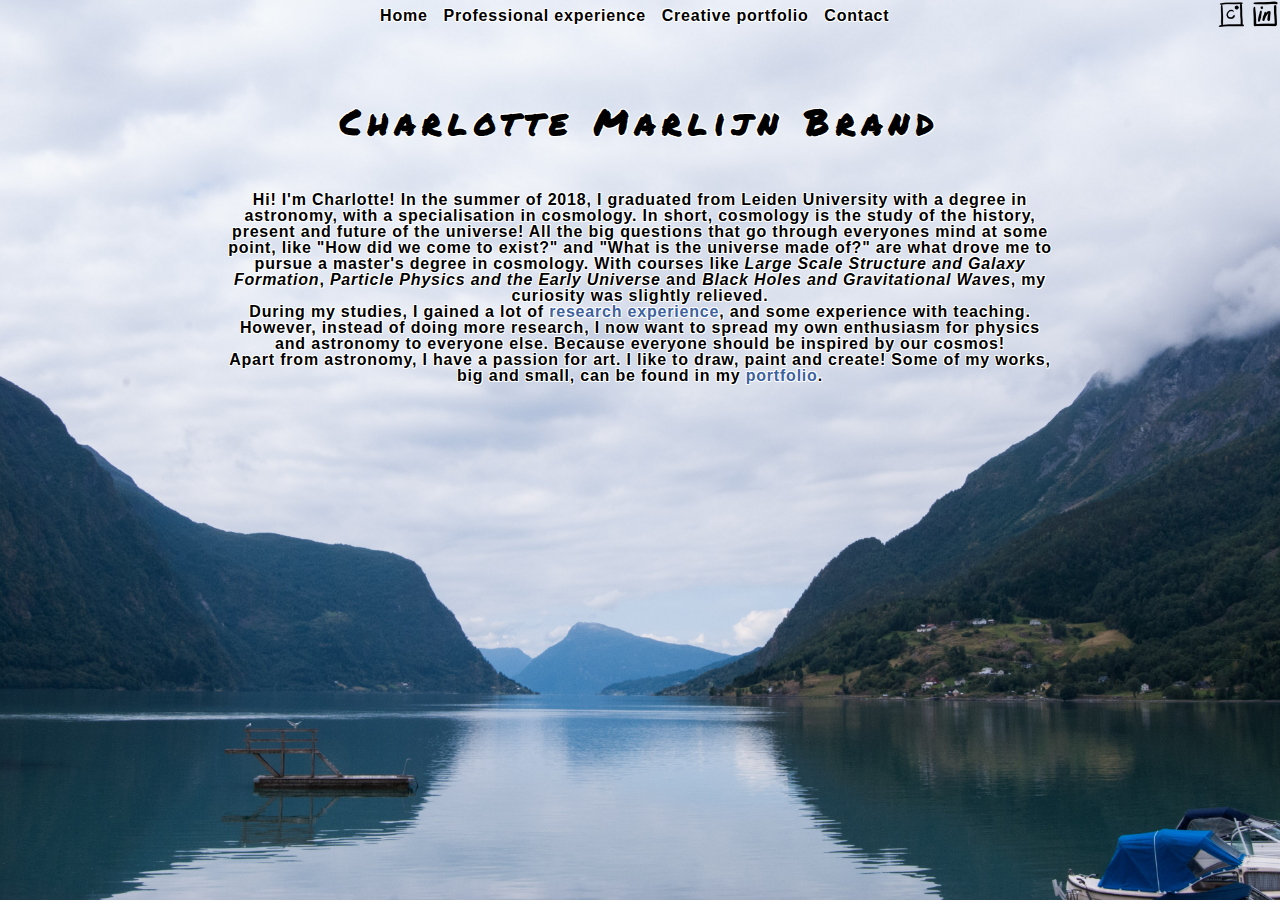
<file: index.html>
<!DOCTYPE html>
<html lang="nl" class=home>
<head>
  <link rel="stylesheet" type="text/css" href="stylesheet2.css">
  <meta http-equiv="Content-Type" content="text/html; charset=utf-8" />
  <meta name="viewport" content="width=device-width, initial-scale=1">
  <title>Charlotte Brand - Home</title>
  <link rel="icon" type="image/ico" href="images/weblogo.png" />
</head>

<body class="home">
  <div id="upper_right">
    <a href="https://www.instagram.com/charlottemarlijn" target="_blank" class="images">
    <img src="images/instagramlogo_black.png" alt="instagram" width=30vw class="logo_regularpage">
    </a>
    <a href="https://www.linkedin.com/in/charlotte-brand/" target="_blank" class="images">
    <img src="images/linkedinlogo_black.png" alt="linkedin" width=30vw class="logo_regularpage">
    </a>
  </div>

  <div id="menu">
    <p class="home">
    Home &nbsp; <br class="mobile-break"><br class="mobile-break">
    <a href="experience.html">Professional experience</a> &nbsp; <br class="mobile-break"><br class="mobile-break">
    <a href="portfolio.html">Creative portfolio</a> &nbsp; <br class="mobile-break"><br class="mobile-break">
    <a href="contact.html">Contact</a> &nbsp;
  </p>
  </div>

  <div id="name">
    <h1 class="home">
    Charlotte Marlijn Brand
    </h1>
  </div>

  <p class="home">
    Hi! I'm Charlotte! In the summer of 2018, I graduated from Leiden University
    with a degree in astronomy, with a specialisation in cosmology. In short,
    cosmology is the study of the history, present and future of the universe!
    All the big questions that go through everyones mind at some point, like "How
    did we come to exist?" and "What is the universe made of?" are what drove me to
    pursue a master's degree in cosmology. With courses like <i>Large Scale Structure
    and Galaxy Formation</i>, <i>Particle Physics and the Early Universe</i> and
    <i>Black Holes and Gravitational Waves</i>, my curiosity was slightly relieved.
    <br />
    During my studies, I gained a lot of
    <font color="#3d629e"><a href="experience.html">research experience</a></font>,
    and some experience with teaching. However, instead of doing more research,
    I now want to spread my own enthusiasm for physics and astronomy to everyone else.
    Because everyone should be inspired by our cosmos! <br/>
    Apart from astronomy, I have a passion for art. I like to draw, paint and create! Some of
    my works, big and small, can be found in my
    <font color="#3d629e"><a href="portfolio.html">portfolio</a></font>.
    <br />
  </p>

</body>

</html>
</file>
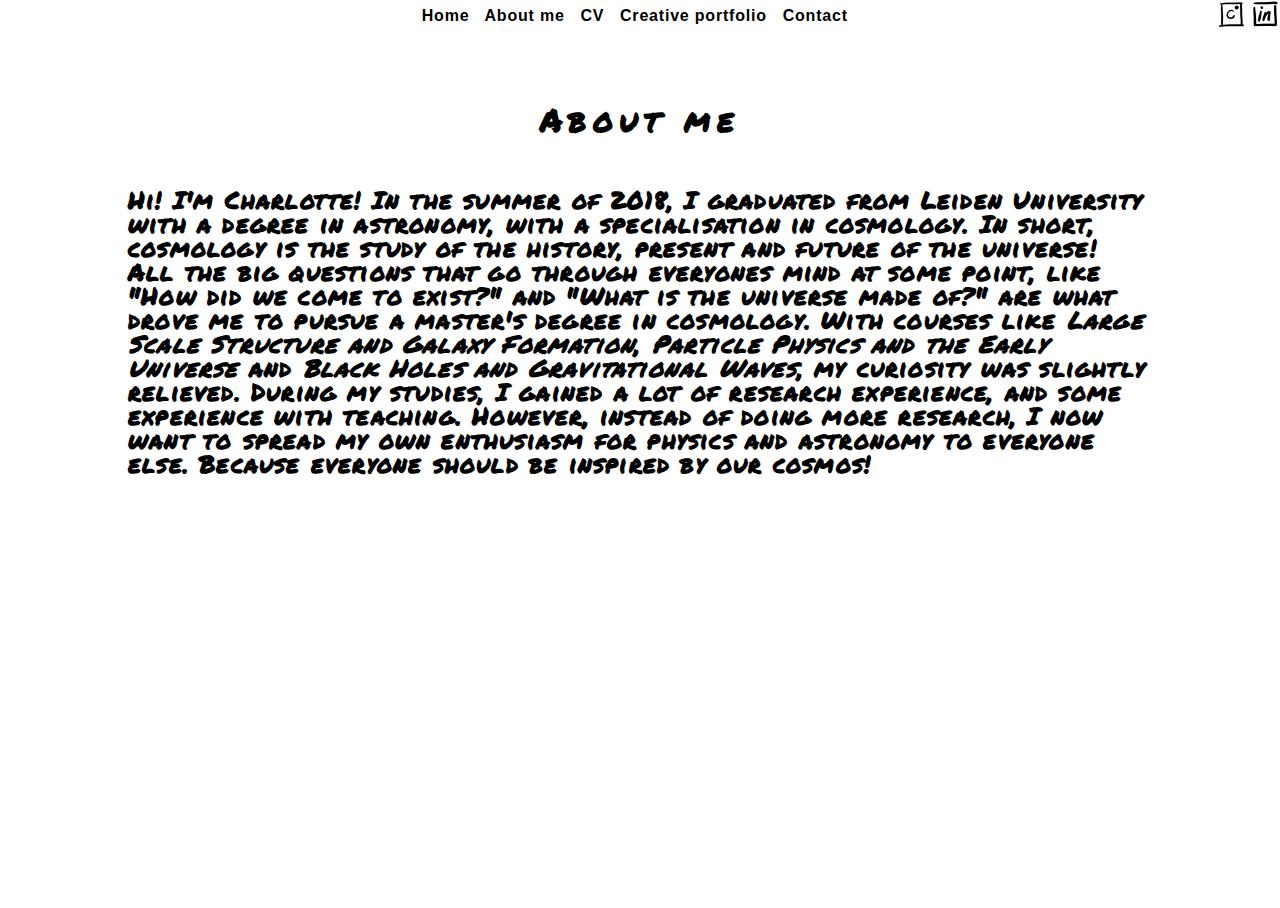
<file: about.html>
<!DOCTYPE html>
<html lang="nl">
<head>
  <link rel="stylesheet" type="text/css" href="stylesheet2.css">
  <meta http-equiv="Content-Type" content="text/html; charset=utf-8" />
  <title>Charlotte Brand - About me</title>
  <link rel="icon" type="image/ico" href="images/weblogo.png" />
</head>

<body class="regularpage">
  <div id="upper_right">
    <a href="https://www.instagram.com/charlottemarlijn" target="_blank" class="images">
    <img src="images/instagramlogo_black.png" alt="instagram" width=30px class="logo_portfolio">
    </a>
    <a href="https://www.linkedin.com/in/charlotte-brand/" target="_blank" class="images">
    <img src="images/linkedinlogo_black.png" alt="linkedin" width=30px class="logo_portfolio">
    </a>
  </div>

  <div id="menu">
    <p class="regularpage">
    <a href="/">Home</a> &nbsp;
    About me &nbsp;
    CV &nbsp;
    <a href="portfolio.html">Creative portfolio</a> &nbsp;
    <a href="contact.html">Contact</a> &nbsp;
    </p>
  </div>

  <div id="name">
    <h1 class="regularpage">
    About me</h1>
    </div>
    <h2 class="regularpage">
    Hi! I'm Charlotte! In the summer of 2018, I graduated from Leiden University
    with a degree in astronomy, with a specialisation in cosmology. In short,
    cosmology is the study of the history, present and future of the universe!
    All the big questions that go through everyones mind at some point, like "How
    did we come to exist?" and "What is the universe made of?" are what drove me to
    pursue a master's degree in cosmology. With courses like <i>Large Scale Structure
    and Galaxy Formation</i>, <i>Particle Physics and the Early Universe</i> and
    <i>Black Holes and Gravitational Waves</i>, my curiosity was slightly relieved.

    During my studies, I gained a lot of <a href="research.html">research experience</a>,
    and some experience with teaching. However, instead of doing more research,
    I now want to spread my own enthusiasm for physics and astronomy to everyone else.
    Because everyone should be inspired by our cosmos!
    <br />
  </h2>

</body>
</html>
</file>
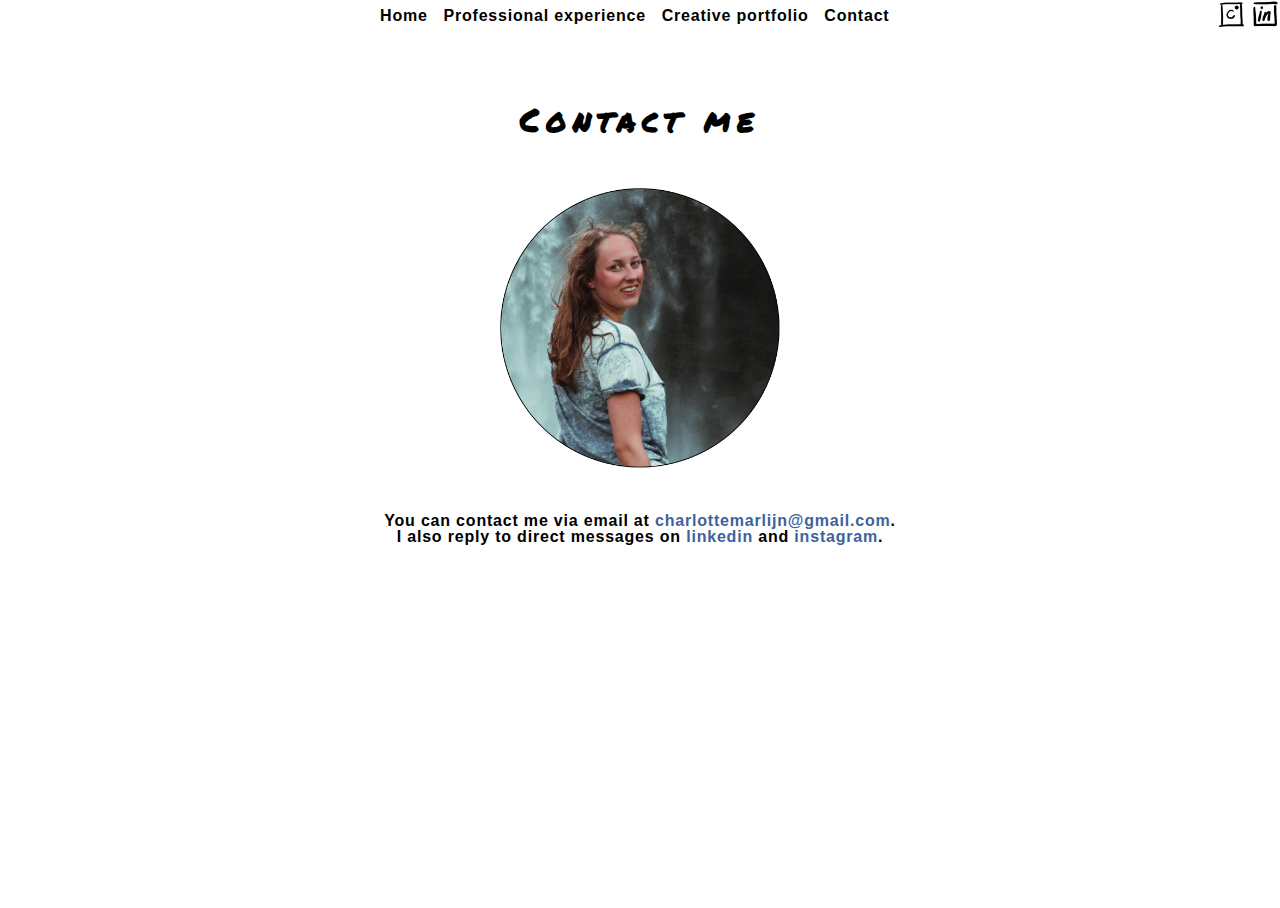
<file: contact.html>
<!DOCTYPE html>
<html lang="nl">
<head>
  <link rel="stylesheet" type="text/css" href="stylesheet2.css">
  <meta http-equiv="Content-Type" content="text/html; charset=utf-8" />
  <meta name="viewport" content="width=device-width, initial-scale=1">
  <title>Charlotte Brand - Contact</title>
  <link rel="icon" type="image/ico" href="images/weblogo.png" />
</head>

<body class="regularpage">
  <div id="upper_right">
    <a href="https://www.instagram.com/charlottemarlijn" target="_blank" class="images">
    <img src="images/instagramlogo_black.png" alt="instagram" width=30px class="logo_regularpage">
    </a>
    <a href="https://www.linkedin.com/in/charlotte-brand/" target="_blank" class="images">
    <img src="images/linkedinlogo_black.png" alt="linkedin" width=30px class="logo_regularpage">
    </a>
  </div>

  <div id="menu">
    <p class="regularpage">
    <a href="/">Home</a> &nbsp; <br class="mobile-break"><br class="mobile-break">
    <a href="experience.html">Professional experience</a> &nbsp; <br class="mobile-break"><br class="mobile-break">
    <a href="portfolio.html">Creative portfolio</a> &nbsp; <br class="mobile-break"><br class="mobile-break">
    Contact &nbsp;
    </p>
  </div>

  <div id="name">
    <h1 class="regularpage">
    Contact me</h1>
  </div>

  <img src="images/foto_charlotte_3_rand_zwart.png" alt="Ik" width=280px class="center_image">

  <p class="regularpage">
    You can contact me via email at <font color="#3d629e"><a href="mailto:charlottemarlijn@gmail.com">
    charlottemarlijn@gmail.com</a></font>. <br/>
    I also reply to direct messages on
    <font color="#3d629e"><a href="https://www.linkedin.com/in/charlotte-brand/">linkedin</a></font>
    and <font color="#3d629e"><a href="https://www.instagram.com/charlottemarlijn/">instagram</a></font>.
  </p>
</body>
</html>
</file>
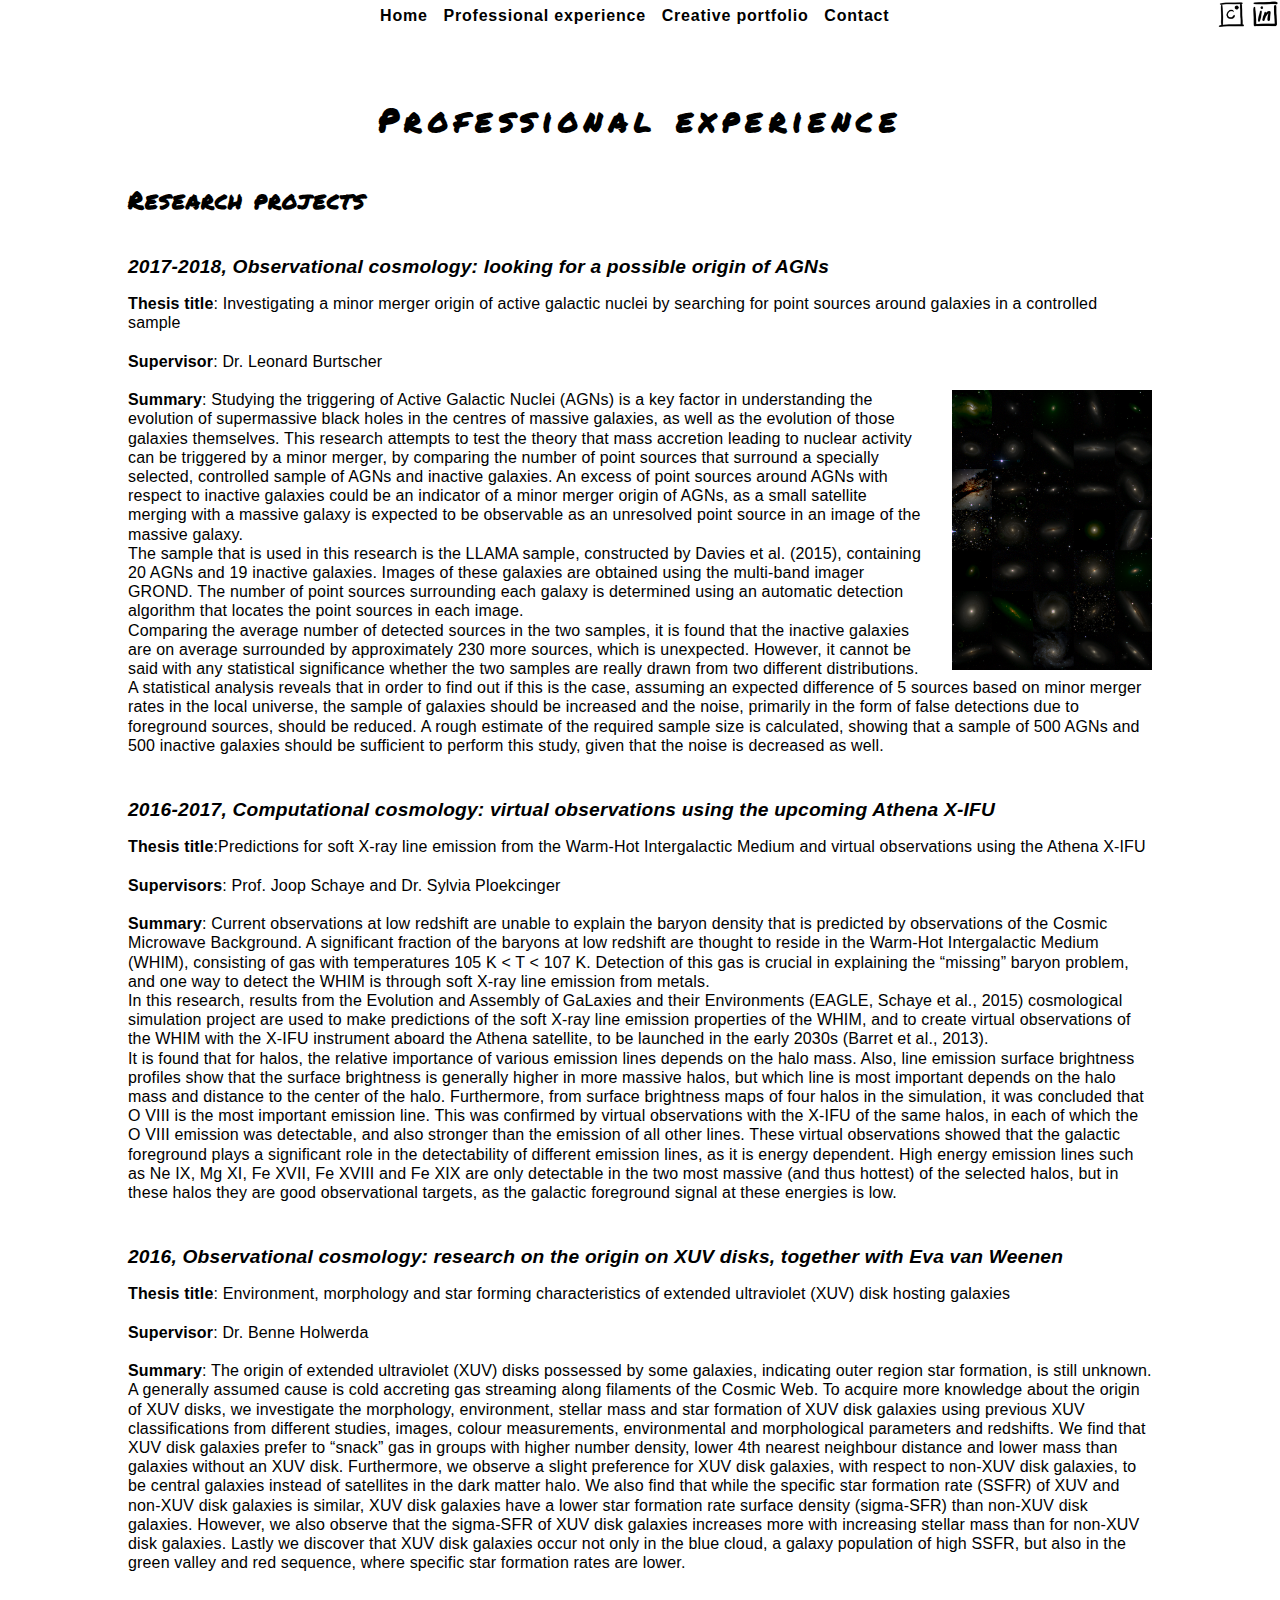
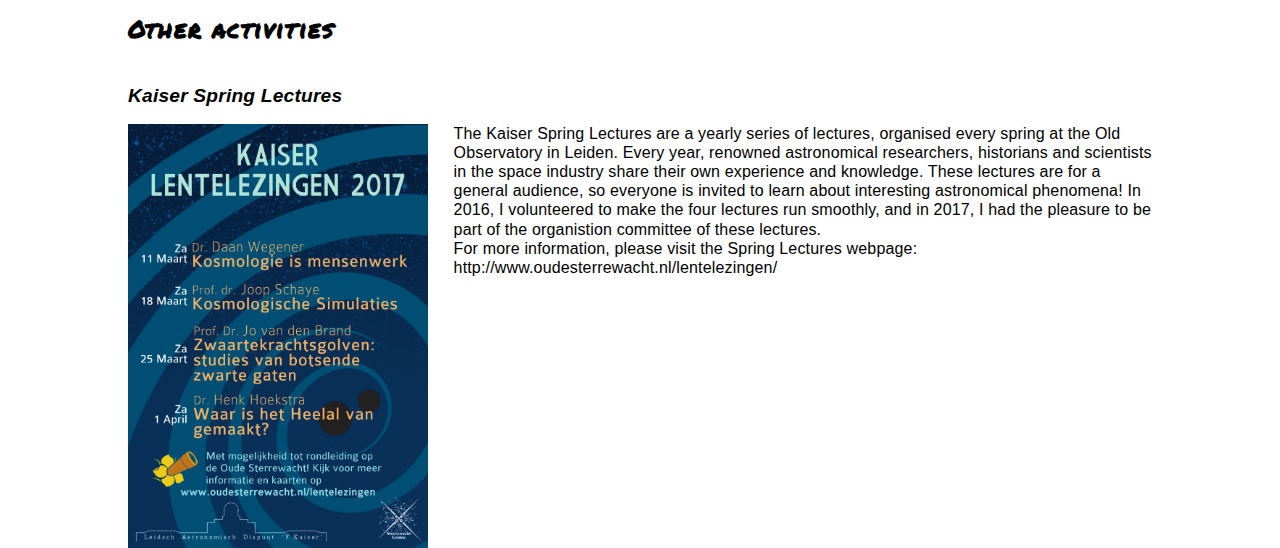
<file: experience.html>
<!DOCTYPE html>
<html lang="nl">
<head>
  <link rel="stylesheet" type="text/css" href="stylesheet2.css">
  <meta http-equiv="Content-Type" content="text/html; charset=utf-8" />
  <meta name="viewport" content="width=device-width, initial-scale=1">
  <title>Charlotte Brand - Experience</title>
  <link rel="icon" type="image/ico" href="images/weblogo.png" />
</head>

<body class="regularpage">
  <div id="upper_right">
    <a href="https://www.instagram.com/charlottemarlijn" target="_blank" class="images">
    <img src="images/instagramlogo_black.png" alt="instagram" width=30px class="logo_regularpage">
    </a>
    <a href="https://www.linkedin.com/in/charlotte-brand/" target="_blank" class="images">
    <img src="images/linkedinlogo_black.png" alt="linkedin" width=30px class="logo_regularpage">
    </a>
  </div>

  <div id="menu">
    <p class="regularpage">
    <a href="/">Home</a> &nbsp; <br class="mobile-break"><br class="mobile-break">
    Professional experience &nbsp; <br class="mobile-break"><br class="mobile-break">
    <a href="portfolio.html">Creative portfolio</a> &nbsp; <br class="mobile-break"><br class="mobile-break">
    <a href="contact.html">Contact</a> &nbsp;
    </p>
  </div>

  <div id="name">
    <h1 class="regularpage">
    Professional experience
    </h1>
  </div>

  <h2 class="regularpage">
    Research projects
  </h2>

  <h2 class="regularpage_sub">
    2017-2018, Observational cosmology: looking for a possible origin of AGNs
  </h2>
  <p class="regularpage_exp">
    <b>Thesis title</b>: Investigating a minor merger origin of active galactic
    nuclei by searching for point sources around galaxies in a controlled sample <br/><br/>
    <b>Supervisor</b>: <a href="http://www.strw.leidenuniv.nl/~burtscher">Dr. Leonard Burtscher</a> <br/><br/>
    <img src="images/thesis_titlepage.png" alt="Title page of my thesis"
    width=200vw align="right" style="margin-left:2vw">
    <b>Summary</b>: Studying the triggering of Active Galactic Nuclei (AGNs) is a key factor in
    understanding the evolution of supermassive black holes in the centres of massive galaxies, as well
    as the evolution of those galaxies themselves. This
    research attempts to test the theory that mass accretion leading to nuclear activity
    can be triggered by a minor
    merger, by comparing the number of point sources that surround a specially selected,
    controlled sample of AGNs and inactive galaxies. An excess of point sources around
    AGNs with respect to inactive galaxies could be an indicator of a minor merger origin
    of AGNs, as a small satellite merging with a massive galaxy is expected to be observable
    as an unresolved point source in an image of the massive galaxy. <br/>
    The sample that is used in this research is the LLAMA sample, constructed by
    <a href="http://adsabs.harvard.edu/abs/2015ApJ...806..127D">Davies et al. (2015)</a>,
    containing 20 AGNs and 19 inactive galaxies. Images of these galaxies
    are obtained using the multi-band imager GROND. The number of point sources
    surrounding each galaxy is determined using an automatic detection algorithm that
    locates the point sources in each image. <br/>
    Comparing the average number of detected
    sources in the two samples, it is found that the inactive galaxies are on average surrounded
    by approximately 230 more sources, which is unexpected. However, it cannot be said with any
    statistical significance whether the two samples are really drawn from two different distributions.
    A statistical analysis reveals that in order to find out
    if this is the case, assuming an expected difference of 5 sources based on minor merger
    rates in the local universe, the sample of galaxies should be increased and the noise,
    primarily in the form of false detections due to foreground sources, should be reduced.
    A rough estimate of the required sample size is calculated, showing that a sample of
    500 AGNs and 500 inactive galaxies should be sufficient to perform this study, given
    that the noise is decreased as well.
  </p>

  <h2 class="regularpage_sub">
    2016-2017, Computational cosmology: virtual observations using the upcoming Athena X-IFU
  </h2>
  <p class="regularpage_exp">
    <b>Thesis title</b>:Predictions for soft X-ray line emission from the Warm-Hot Intergalactic
    Medium and virtual observations using the Athena X-IFU <br/><br/>
    <b>Supervisors</b>: <a href="http://www.strw.leidenuniv.nl/~schaye">Prof. Joop Schaye</a>
    and <a href="http://www.strw.leidenuniv.nl/~ploeckinger">Dr. Sylvia Ploekcinger</a> <br/><br/>
    <b>Summary</b>: Current observations at low redshift are unable to explain the baryon
    density that is predicted by observations of the Cosmic Microwave Background.
    A significant fraction of the baryons at low redshift are thought to reside in
    the Warm-Hot Intergalactic Medium (WHIM), consisting of gas with temperatures 105 K < T < 107 K.
    Detection of this gas is crucial in explaining the “missing” baryon problem,
    and one way to detect the WHIM is through soft
    X-ray line emission from metals. <br/>
    In this research, results from the Evolution
    and Assembly of GaLaxies and their Environments (EAGLE,
    <a href="https://academic.oup.com/mnras/article/446/1/521/1316115">Schaye et al.,
    2015</a>) cosmological simulation project are used to make predictions of the soft
    X-ray line emission properties of the WHIM, and to create virtual observations
    of the WHIM with the X-IFU instrument aboard the Athena satellite, to be launched
    in the early 2030s
    (<a href="https://arxiv.org/abs/1308.6784">Barret et al., 2013</a>). <br/>
    It is found
    that for halos, the relative importance of various emission lines depends on
    the halo mass. Also, line emission surface brightness profiles show that the
    surface brightness is generally higher in more massive halos, but which line
    is most important depends on the halo mass and distance to the center of the
    halo. Furthermore, from surface brightness maps of four halos in the
    simulation, it was concluded that O VIII is the most important emission line. This
    was confirmed by virtual observations with the X-IFU of the same halos, in
    each of which the O VIII emission was detectable, and also stronger than the
    emission of all other lines. These virtual observations showed that the galactic
    foreground plays a significant role in the detectability of different emission
    lines, as it is energy dependent. High energy emission lines such as Ne IX,
    Mg XI, Fe XVII, Fe XVIII and Fe XIX are only detectable in the two most massive
    (and thus hottest) of the selected halos, but in these halos they are good
    observational targets, as the galactic foreground signal at these energies is low.

  </p>

  <h2 class="regularpage_sub">
    2016, Observational cosmology: research on the origin on XUV disks, together with
    <a href="https://www.linkedin.com/in/evavanweenen/">Eva van Weenen</a>
  </h2>
  <p class="regularpage_exp">
    <b>Thesis title</b>: Environment, morphology and star forming characteristics
    of extended ultraviolet (XUV) disk hosting galaxies <br/><br/>
    <b>Supervisor</b>: <a href="http://www.strw.leidenuniv.nl/~holwerda">Dr. Benne Holwerda</a> <br/><br/>
    <b>Summary</b>: The origin of extended ultraviolet (XUV) disks possessed by some galaxies, indicating outer region star formation,
    is still unknown. A generally assumed cause is cold accreting gas streaming along filaments of the Cosmic Web. To
    acquire more knowledge about the origin of XUV disks, we investigate the morphology, environment, stellar mass
    and star formation of XUV disk galaxies using previous XUV classifications from different studies,
    images, colour measurements, environmental and morphological parameters and redshifts. We find that XUV disk galaxies prefer to “snack” gas in groups with
    higher number density, lower 4th nearest neighbour distance and lower mass than galaxies without an XUV disk.
    Furthermore, we observe a slight preference for XUV disk galaxies, with respect to non-XUV disk galaxies, to be
    central galaxies instead of satellites in the dark matter halo. We also find that while the specific star formation rate
    (SSFR) of XUV and non-XUV disk galaxies is similar, XUV disk galaxies have a lower star formation rate surface
    density (sigma-SFR) than non-XUV disk galaxies. However, we also observe that the sigma-SFR of XUV disk galaxies increases
    more with increasing stellar mass than for non-XUV disk galaxies. Lastly we discover that XUV disk galaxies occur
    not only in the blue cloud, a galaxy population of high SSFR, but also in the green valley and red sequence, where
    specific star formation rates are lower.
  </p>

  <h2 class="regularpage">
    Other activities
  </h2>
  <h2 class="regularpage_sub">
    Kaiser Spring Lectures
  </h2>
  <p class="regularpage_exp">
    <img src="images/poster_lentelezingen-1.png" alt="Poster Spring Lectures 2017"
    width=300vw align="left" style="margin-right:2vw">
    The Kaiser Spring Lectures are a yearly series of lectures, organised every spring
    at the Old Observatory in Leiden. Every year, renowned astronomical researchers, historians and
    scientists in the space industry share their own experience and knowledge. These lectures
    are for a general audience, so everyone is invited to learn about interesting astronomical phenomena!
    In 2016, I volunteered to make the four lectures run smoothly, and in 2017, I had the
    pleasure to be part of the organistion committee of these lectures.<br/>
    For more information, please visit the Spring Lectures webpage: <a href="http://www.oudesterrewacht.nl/lentelezingen/">
    http://www.oudesterrewacht.nl/lentelezingen/</a>
  </p>
  <p class="regularpage_exp">
    <br/><br/><br/><br/><br/><br/>
  </p>
</body>
</html>
</file>
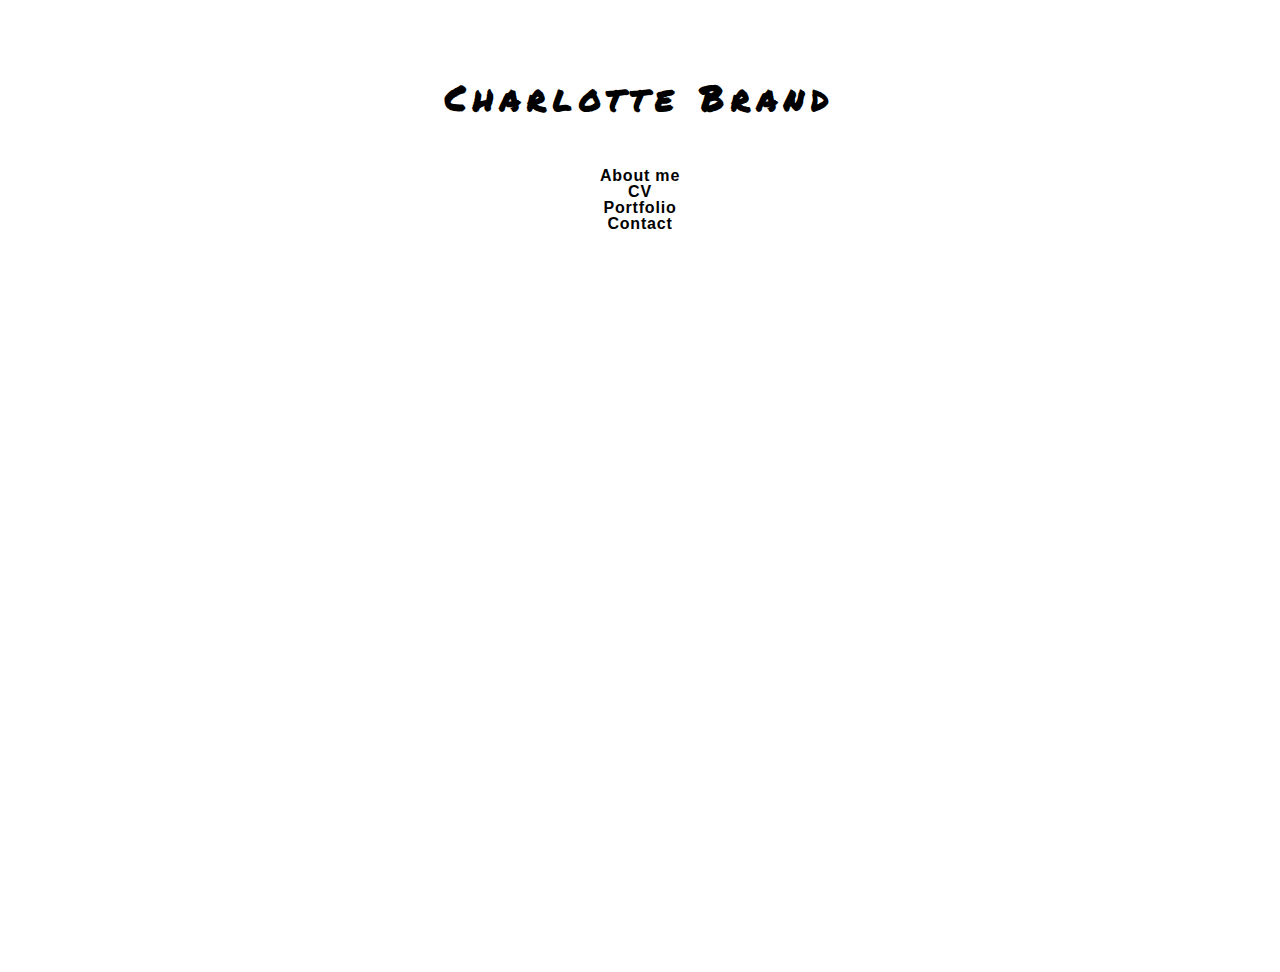
<file: home.html>
<!DOCTYPE html>
<html lang="nl"> 
<head>
<!-- the HTML head element contains meta data. Meta data is about the HTML document.

The HTML <meta> element can be used to define the character set, and other information about the HTML document.

The HTML <style> element is used to define internal CSS style sheets.
h = header (h1, h2...)
p = paragraph

The HTML <link> element is used to define external CSS style sheets.
-->
<link rel="stylesheet" type="text/css" href="stylesheet2.css">
<meta http-equiv="Content-Type" content="text/html; charset=utf-8" />
<title>Charlotte Brand - Home</title>
<link rel="icon" type="image/ico" href="images/weblogo.png" />
</head>

<body class="home">

<div id="name">
<h1 class="home">
Charlotte Brand
</h1>
</div>

<div id="upper_right">
<a href="https://www.instagram.com/charlottemarlijn" target="_blank" class="images">
<img src="images/instagramlogo_white.png" alt="instagram" width=30px class="logo_portfolio"> 
</a>
<a href="https://www.linkedin.com/in/charlotte-brand/" target="_blank" class="images">
<img src="images/linkedinlogo_white.png" alt="linkedin" width=30px class="logo_portfolio"> 
</a>
</div> 

<div id="menu">
<p class="home">
About me<br />
CV<br />
<a href="portfolio.html">Portfolio<a><br />
Contact<br />
</p>
<!-- 
<a href="https://www.instagram.com/charlottemarlijn" target="_blank" class="images">
<img src="images/instagramlogo_white.png" alt="instagram" width=30px class="logo_home"> 
</a>
<a href="https://www.linkedin.com/in/charlotte-brand/" target="_blank" class="images">
<img src="images/linkedinlogo_white.png" alt="linkedin" width=30px> 
</a> -->
</div>

<!--
<div class="footer_home">
  <p>&copy; Charlotte Brand</p>
</div>
-->
<!-- header alleen echt voor headings gebruiken, zoekmachines gebruiken headings om de structuur en inhoud van je webpagina te lezen-->
<!--
<hr>

<h1 style="font-family:verdana"> Welkom op de website van Charlotte Brand </h1> 

<h2 style="font-size:30px"> Over de site </h2>

<p title="Over de site"> Je zult versteld staan van deze geweldige website die <b>Charlotte</b> in een handomdraai in elkaar heeft geflanst. </p>


<a href = "http://www.charlikesmudkips.deviantart.com"> Mijn deviantart pagina</a>
<br>
<img src = "testfoto1.jpg" alt = "pech, de testfoto doet het niet" width = "300" height = "100">

<pre> nu even in een 
gefixt formaat
vraag me af 
hoe dat     eruit ziet </pre>

<bdo dir="rtl"> Deze tekst wordt nu van rechts naar links gelezen. </bdo>
-->

</body>
</html>
</file>
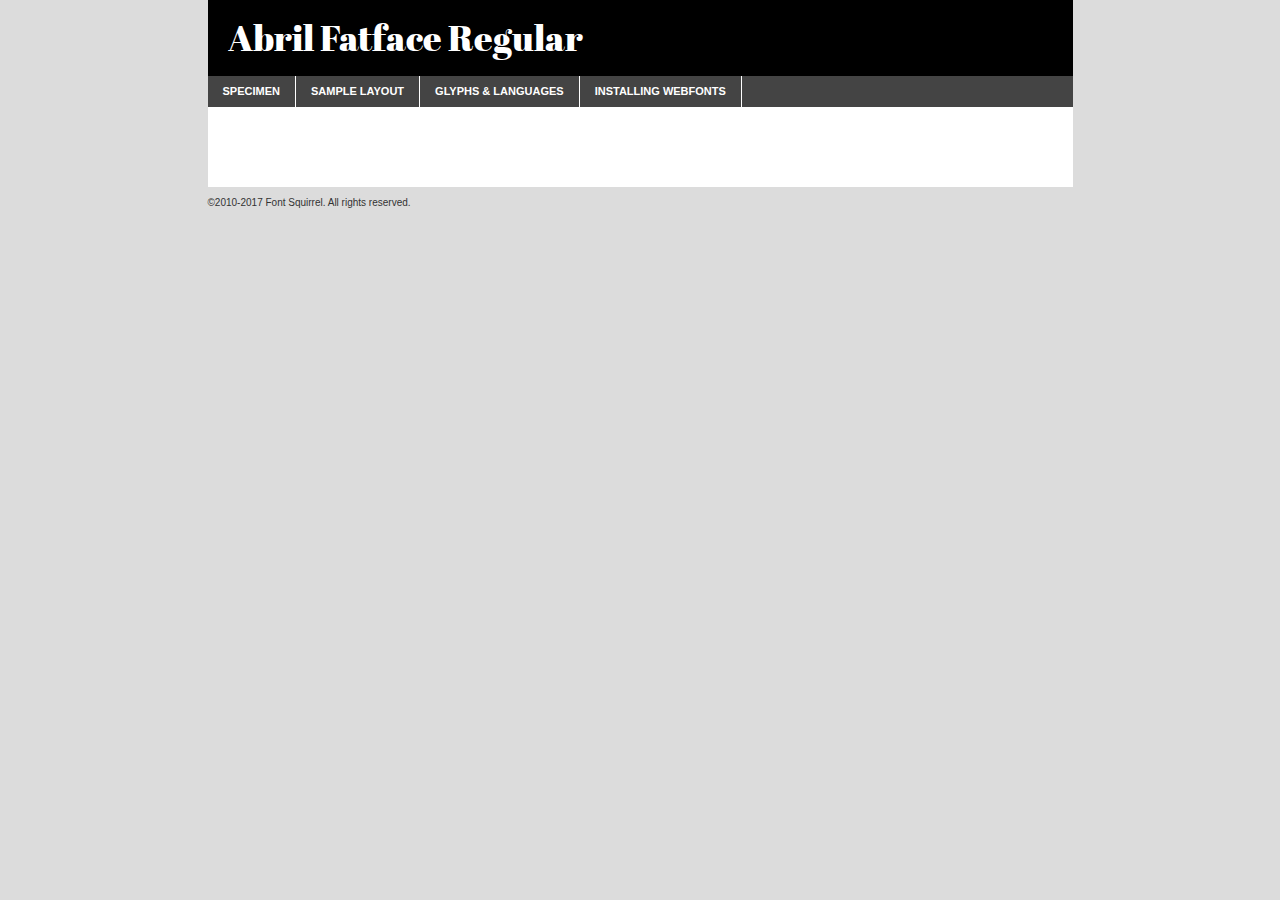
<file: fonts/Abril_Fatface/abrilfatface-regular-demo.html>
<!DOCTYPE html PUBLIC "-//W3C//DTD XHTML 1.0 Transitional//EN"
	"http://www.w3.org/TR/xhtml1/DTD/xhtml1-transitional.dtd">

<html xmlns="http://www.w3.org/1999/xhtml" xml:lang="en" lang="en">
<head>
	<meta http-equiv="Content-Type" content="text/html; charset=utf-8" />
	<script src="http://ajax.googleapis.com/ajax/libs/jquery/1.7.2/jquery.min.js" type="text/javascript" charset="utf-8"></script>
	<script type="text/javascript">
	(function($){$.fn.easyTabs=function(option){var param=jQuery.extend({fadeSpeed:"fast",defaultContent:1,activeClass:'active'},option);$(this).each(function(){var thisId="#"+this.id;if(param.defaultContent==''){param.defaultContent=1;}
	if(typeof param.defaultContent=="number")
	{var defaultTab=$(thisId+" .tabs li:eq("+(param.defaultContent-1)+") a").attr('href').substr(1);}else{var defaultTab=param.defaultContent;}
	$(thisId+" .tabs li a").each(function(){var tabToHide=$(this).attr('href').substr(1);$("#"+tabToHide).addClass('easytabs-tab-content');});hideAll();changeContent(defaultTab);function hideAll(){$(thisId+" .easytabs-tab-content").hide();}
	function changeContent(tabId){hideAll();$(thisId+" .tabs li").removeClass(param.activeClass);$(thisId+" .tabs li a[href=#"+tabId+"]").closest('li').addClass(param.activeClass);if(param.fadeSpeed!="none")
	{$(thisId+" #"+tabId).fadeIn(param.fadeSpeed);}else{$(thisId+" #"+tabId).show();}}
	$(thisId+" .tabs li").click(function(){var tabId=$(this).find('a').attr('href').substr(1);changeContent(tabId);return false;});});}})(jQuery);
	</script>
	<link rel="stylesheet" href="specimen_files/specimen_stylesheet.css" type="text/css" charset="utf-8" />
	<link rel="stylesheet" href="stylesheet.css" type="text/css" charset="utf-8" />

	<style type="text/css">
					body{
				font-family: 'abril_fatfaceregular';
							}
		</style>

	<title>Abril Fatface Regular Specimen</title>
	
	
	<script type="text/javascript" charset="utf-8">
		$(document).ready(function() {
			$('#container').easyTabs({defaultContent:1});
		});
	</script>
</head>

<body>
<div id="container">
	<div id="header">
		Abril Fatface Regular	</div>
	<ul class="tabs">
		<li><a href="#specimen">Specimen</a></li>
		<li><a href="#layout">Sample Layout</a></li>
				<li><a href="#glyphs">Glyphs &amp; Languages</a></li>
		<li><a href="#installing">Installing Webfonts</a></li>
		
	</ul>
	
	<div id="main_content">

		
			<div id="specimen">
		
				<div class="section">
					<div class="grid12 firstcol">
						<div class="huge">AaBb</div>
					</div>
				</div>
		
				<div class="section">
					<div class="glyph_range">A&#x200B;B&#x200b;C&#x200b;D&#x200b;E&#x200b;F&#x200b;G&#x200b;H&#x200b;I&#x200b;J&#x200b;K&#x200b;L&#x200b;M&#x200b;N&#x200b;O&#x200b;P&#x200b;Q&#x200b;R&#x200b;S&#x200b;T&#x200b;U&#x200b;V&#x200b;W&#x200b;X&#x200b;Y&#x200b;Z&#x200b;a&#x200b;b&#x200b;c&#x200b;d&#x200b;e&#x200b;f&#x200b;g&#x200b;h&#x200b;i&#x200b;j&#x200b;k&#x200b;l&#x200b;m&#x200b;n&#x200b;o&#x200b;p&#x200b;q&#x200b;r&#x200b;s&#x200b;t&#x200b;u&#x200b;v&#x200b;w&#x200b;x&#x200b;y&#x200b;z&#x200b;1&#x200b;2&#x200b;3&#x200b;4&#x200b;5&#x200b;6&#x200b;7&#x200b;8&#x200b;9&#x200b;0&#x200b;&amp;&#x200b;.&#x200b;,&#x200b;?&#x200b;!&#x200b;&#64;&#x200b;(&#x200b;)&#x200b;#&#x200b;$&#x200b;%&#x200b;*&#x200b;+&#x200b;-&#x200b;=&#x200b;:&#x200b;;</div>
				</div>
				<div class="section">
					<div class="grid12 firstcol">
						<table class="sample_table">
							<tr><td>10</td><td class="size10">abcdefghijklmnopqrstuvwxyzABCDEFGHIJKLMNOPQRSTUVWXYZ0123456789abcdefghijklmnopqrstuvwxyzABCDEFGHIJKLMNOPQRSTUVWXYZ0123456789abcdefghijklmnopqrstuvwxyzABCDEFGHIJKLMNOPQRSTUVWXYZ</td></tr>
							<tr><td>11</td><td class="size11">abcdefghijklmnopqrstuvwxyzABCDEFGHIJKLMNOPQRSTUVWXYZ0123456789abcdefghijklmnopqrstuvwxyzABCDEFGHIJKLMNOPQRSTUVWXYZ0123456789abcdefghijklmnopqrstuvwxyzABCDEFGHIJKLMNOPQRSTUVWXYZ</td></tr>
							<tr><td>12</td><td class="size12">abcdefghijklmnopqrstuvwxyzABCDEFGHIJKLMNOPQRSTUVWXYZ0123456789abcdefghijklmnopqrstuvwxyzABCDEFGHIJKLMNOPQRSTUVWXYZ0123456789abcdefghijklmnopqrstuvwxyzABCDEFGHIJKLMNOPQRSTUVWXYZ</td></tr>
							<tr><td>13</td><td class="size13">abcdefghijklmnopqrstuvwxyzABCDEFGHIJKLMNOPQRSTUVWXYZ0123456789abcdefghijklmnopqrstuvwxyzABCDEFGHIJKLMNOPQRSTUVWXYZ0123456789abcdefghijklmnopqrstuvwxyzABCDEFGHIJKLMNOPQRSTUVWXYZ</td></tr>
							<tr><td>14</td><td class="size14">abcdefghijklmnopqrstuvwxyzABCDEFGHIJKLMNOPQRSTUVWXYZ0123456789abcdefghijklmnopqrstuvwxyzABCDEFGHIJKLMNOPQRSTUVWXYZ0123456789abcdefghijklmnopqrstuvwxyzABCDEFGHIJKLMNOPQRSTUVWXYZ</td></tr>
							<tr><td>16</td><td class="size16">abcdefghijklmnopqrstuvwxyzABCDEFGHIJKLMNOPQRSTUVWXYZ0123456789abcdefghijklmnopqrstuvwxyzABCDEFGHIJKLMNOPQRSTUVWXYZ</td></tr>
							<tr><td>18</td><td class="size18">abcdefghijklmnopqrstuvwxyzABCDEFGHIJKLMNOPQRSTUVWXYZ0123456789abcdefghijklmnopqrstuvwxyzABCDEFGHIJKLMNOPQRSTUVWXYZ</td></tr>
							<tr><td>20</td><td class="size20">abcdefghijklmnopqrstuvwxyzABCDEFGHIJKLMNOPQRSTUVWXYZ0123456789abcdefghijklmnopqrstuvwxyzABCDEFGHIJKLMNOPQRSTUVWXYZ</td></tr>
							<tr><td>24</td><td class="size24">abcdefghijklmnopqrstuvwxyzABCDEFGHIJKLMNOPQRSTUVWXYZ0123456789abcdefghijklmnopqrstuvwxyzABCDEFGHIJKLMNOPQRSTUVWXYZ</td></tr>
							<tr><td>30</td><td class="size30">abcdefghijklmnopqrstuvwxyzABCDEFGHIJKLMNOPQRSTUVWXYZ0123456789abcdefghijklmnopqrstuvwxyzABCDEFGHIJKLMNOPQRSTUVWXYZ</td></tr>
							<tr><td>36</td><td class="size36">abcdefghijklmnopqrstuvwxyzABCDEFGHIJKLMNOPQRSTUVWXYZ0123456789abcdefghijklmnopqrstuvwxyzABCDEFGHIJKLMNOPQRSTUVWXYZ</td></tr>
							<tr><td>48</td><td class="size48">abcdefghijklmnopqrstuvwxyzABCDEFGHIJKLMNOPQRSTUVWXYZ0123456789abcdefghijklmnopqrstuvwxyzABCDEFGHIJKLMNOPQRSTUVWXYZ</td></tr>
							<tr><td>60</td><td class="size60">abcdefghijklmnopqrstuvwxyzABCDEFGHIJKLMNOPQRSTUVWXYZ0123456789abcdefghijklmnopqrstuvwxyzABCDEFGHIJKLMNOPQRSTUVWXYZ</td></tr>
							<tr><td>72</td><td class="size72">abcdefghijklmnopqrstuvwxyzABCDEFGHIJKLMNOPQRSTUVWXYZ0123456789abcdefghijklmnopqrstuvwxyzABCDEFGHIJKLMNOPQRSTUVWXYZ</td></tr>
							<tr><td>90</td><td class="size90">abcdefghijklmnopqrstuvwxyzABCDEFGHIJKLMNOPQRSTUVWXYZ0123456789abcdefghijklmnopqrstuvwxyzABCDEFGHIJKLMNOPQRSTUVWXYZ</td></tr>
						</table>
				
					</div>
			
				</div>
		
		
		
								<div class="section" id="bodycomparison">


										<div id="xheight">
				<div class="fontbody">&#x25FC;&#x25FC;&#x25FC;&#x25FC;&#x25FC;&#x25FC;&#x25FC;&#x25FC;&#x25FC;&#x25FC;&#x25FC;&#x25FC;&#x25FC;&#x25FC;&#x25FC;&#x25FC;&#x25FC;&#x25FC;&#x25FC;&#x25FC;&#x25FC;&#x25FC;&#x25FC;&#x25FC;&#x25FC;&#x25FC;&#x25FC;&#x25FC;&#x25FC;&#x25FC;&#x25FC;&#x25FC;&#x25FC;&#x25FC;&#x25FC;&#x25FC;&#x25FC;&#x25FC;&#x25FC;&#x25FC;&#x25FC;&#x25FC;&#x25FC;&#x25FC;&#x25FC;&#x25FC;&#x25FC;&#x25FC;&#x25FC;&#x25FC;&#x25FC;&#x25FC;&#x25FC;&#x25FC;&#x25FC;&#x25FC;&#x25FC;&#x25FC;&#x25FC;&#x25FC;&#x25FC;&#x25FC;&#x25FC;&#x25FC;&#x25FC;&#x25FC;&#x25FC;&#x25FC;&#x25FC;&#x25FC;&#x25FC;&#x25FC;&#x25FC;&#x25FC;&#x25FC;&#x25FC;&#x25FC;&#x25FC;&#x25FC;&#x25FC;&#x25FC;&#x25FC;&#x25FC;&#x25FC;&#x25FC;&#x25FC;&#x25FC;&#x25FC;&#x25FC;&#x25FC;&#x25FC;&#x25FC;&#x25FC;&#x25FC;&#x25FC;&#x25FC;&#x25FC;&#x25FC;&#x25FC;body</div><div class="arialbody">body</div><div class="verdanabody">body</div><div class="georgiabody">body</div></div>
										<div class="fontbody" style="z-index:1">
											body<span>Abril Fatface Regular</span>
										</div>
										<div class="arialbody" style="z-index:1">
											body<span>Arial</span>
										</div>
										<div class="verdanabody" style="z-index:1">
											body<span>Verdana</span>
										</div>
										<div class="georgiabody" style="z-index:1">
											body<span>Georgia</span>
										</div>



								</div>
		
		
				<div class="section psample psample_row1" id="">
					
					<div class="grid2 firstcol">
						<p class="size10"><span>10.</span>Aenean lacinia bibendum nulla sed consectetur. Fusce dapibus, tellus ac cursus commodo, tortor mauris condimentum nibh, ut fermentum massa justo sit amet risus. Nullam id dolor id nibh ultricies vehicula ut id elit. Cum sociis natoque penatibus et magnis dis parturient montes, nascetur ridiculus mus. Nulla vitae elit libero, a pharetra augue.</p>
			
					</div>
					<div class="grid3">
						<p class="size11"><span>11.</span>Aenean lacinia bibendum nulla sed consectetur. Fusce dapibus, tellus ac cursus commodo, tortor mauris condimentum nibh, ut fermentum massa justo sit amet risus. Nullam id dolor id nibh ultricies vehicula ut id elit. Cum sociis natoque penatibus et magnis dis parturient montes, nascetur ridiculus mus. Nulla vitae elit libero, a pharetra augue.</p>
			
					</div>
					<div class="grid3">
						<p class="size12"><span>12.</span>Aenean lacinia bibendum nulla sed consectetur. Fusce dapibus, tellus ac cursus commodo, tortor mauris condimentum nibh, ut fermentum massa justo sit amet risus. Nullam id dolor id nibh ultricies vehicula ut id elit. Cum sociis natoque penatibus et magnis dis parturient montes, nascetur ridiculus mus. Nulla vitae elit libero, a pharetra augue.</p>
			
					</div>
					<div class="grid4">
						<p class="size13"><span>13.</span>Aenean lacinia bibendum nulla sed consectetur. Fusce dapibus, tellus ac cursus commodo, tortor mauris condimentum nibh, ut fermentum massa justo sit amet risus. Nullam id dolor id nibh ultricies vehicula ut id elit. Cum sociis natoque penatibus et magnis dis parturient montes, nascetur ridiculus mus. Nulla vitae elit libero, a pharetra augue.</p>
			
					</div>
					<div class="white_blend"></div>
					
				</div>
				<div class="section psample psample_row2" id="">
					<div class="grid3 firstcol">
						<p class="size14"><span>14.</span>Aenean lacinia bibendum nulla sed consectetur. Fusce dapibus, tellus ac cursus commodo, tortor mauris condimentum nibh, ut fermentum massa justo sit amet risus. Nullam id dolor id nibh ultricies vehicula ut id elit. Cum sociis natoque penatibus et magnis dis parturient montes, nascetur ridiculus mus. Nulla vitae elit libero, a pharetra augue.</p>
			
					</div>
					<div class="grid4">
						<p class="size16"><span>16.</span>Aenean lacinia bibendum nulla sed consectetur. Fusce dapibus, tellus ac cursus commodo, tortor mauris condimentum nibh, ut fermentum massa justo sit amet risus. Nullam id dolor id nibh ultricies vehicula ut id elit. Cum sociis natoque penatibus et magnis dis parturient montes, nascetur ridiculus mus. Nulla vitae elit libero, a pharetra augue.</p>
			
					</div>
					<div class="grid5">
						<p class="size18"><span>18.</span>Aenean lacinia bibendum nulla sed consectetur. Fusce dapibus, tellus ac cursus commodo, tortor mauris condimentum nibh, ut fermentum massa justo sit amet risus. Nullam id dolor id nibh ultricies vehicula ut id elit. Cum sociis natoque penatibus et magnis dis parturient montes, nascetur ridiculus mus. Nulla vitae elit libero, a pharetra augue.</p>
			
					</div>

					<div class="white_blend"></div>

				</div>
				
				<div class="section psample psample_row3" id="">
					<div class="grid5 firstcol">
						<p class="size20"><span>20.</span>Aenean lacinia bibendum nulla sed consectetur. Fusce dapibus, tellus ac cursus commodo, tortor mauris condimentum nibh, ut fermentum massa justo sit amet risus. Nullam id dolor id nibh ultricies vehicula ut id elit. Cum sociis natoque penatibus et magnis dis parturient montes, nascetur ridiculus mus. Nulla vitae elit libero, a pharetra augue.</p>
					</div>
					<div class="grid7">
						<p class="size24"><span>24.</span>Aenean lacinia bibendum nulla sed consectetur. Fusce dapibus, tellus ac cursus commodo, tortor mauris condimentum nibh, ut fermentum massa justo sit amet risus. Nullam id dolor id nibh ultricies vehicula ut id elit. Cum sociis natoque penatibus et magnis dis parturient montes, nascetur ridiculus mus. Nulla vitae elit libero, a pharetra augue.</p>
					</div>
					
					<div class="white_blend"></div>
					
				</div>
				
				<div class="section psample psample_row4" id="">
					<div class="grid12 firstcol">
						<p class="size30"><span>30.</span>Aenean lacinia bibendum nulla sed consectetur. Fusce dapibus, tellus ac cursus commodo, tortor mauris condimentum nibh, ut fermentum massa justo sit amet risus. Nullam id dolor id nibh ultricies vehicula ut id elit. Cum sociis natoque penatibus et magnis dis parturient montes, nascetur ridiculus mus. Nulla vitae elit libero, a pharetra augue.</p>
					</div>
					<div class="white_blend"></div>
					
				</div>
				
				
				
				<div class="section psample psample_row1 fullreverse">
					<div class="grid2 firstcol">
						<p class="size10"><span>10.</span>Aenean lacinia bibendum nulla sed consectetur. Fusce dapibus, tellus ac cursus commodo, tortor mauris condimentum nibh, ut fermentum massa justo sit amet risus. Nullam id dolor id nibh ultricies vehicula ut id elit. Cum sociis natoque penatibus et magnis dis parturient montes, nascetur ridiculus mus. Nulla vitae elit libero, a pharetra augue.</p>
			
					</div>
					<div class="grid3">
						<p class="size11"><span>11.</span>Aenean lacinia bibendum nulla sed consectetur. Fusce dapibus, tellus ac cursus commodo, tortor mauris condimentum nibh, ut fermentum massa justo sit amet risus. Nullam id dolor id nibh ultricies vehicula ut id elit. Cum sociis natoque penatibus et magnis dis parturient montes, nascetur ridiculus mus. Nulla vitae elit libero, a pharetra augue.</p>
			
					</div>
					<div class="grid3">
						<p class="size12"><span>12.</span>Aenean lacinia bibendum nulla sed consectetur. Fusce dapibus, tellus ac cursus commodo, tortor mauris condimentum nibh, ut fermentum massa justo sit amet risus. Nullam id dolor id nibh ultricies vehicula ut id elit. Cum sociis natoque penatibus et magnis dis parturient montes, nascetur ridiculus mus. Nulla vitae elit libero, a pharetra augue.</p>
			
					</div>
					<div class="grid4">
						<p class="size13"><span>13.</span>Aenean lacinia bibendum nulla sed consectetur. Fusce dapibus, tellus ac cursus commodo, tortor mauris condimentum nibh, ut fermentum massa justo sit amet risus. Nullam id dolor id nibh ultricies vehicula ut id elit. Cum sociis natoque penatibus et magnis dis parturient montes, nascetur ridiculus mus. Nulla vitae elit libero, a pharetra augue.</p>
			
					</div>
					<div class="black_blend"></div>
					
				</div>
				
				<div class="section psample psample_row2 fullreverse">
					<div class="grid3 firstcol">
						<p class="size14"><span>14.</span>Aenean lacinia bibendum nulla sed consectetur. Fusce dapibus, tellus ac cursus commodo, tortor mauris condimentum nibh, ut fermentum massa justo sit amet risus. Nullam id dolor id nibh ultricies vehicula ut id elit. Cum sociis natoque penatibus et magnis dis parturient montes, nascetur ridiculus mus. Nulla vitae elit libero, a pharetra augue.</p>
			
					</div>
					<div class="grid4">
						<p class="size16"><span>16.</span>Aenean lacinia bibendum nulla sed consectetur. Fusce dapibus, tellus ac cursus commodo, tortor mauris condimentum nibh, ut fermentum massa justo sit amet risus. Nullam id dolor id nibh ultricies vehicula ut id elit. Cum sociis natoque penatibus et magnis dis parturient montes, nascetur ridiculus mus. Nulla vitae elit libero, a pharetra augue.</p>
			
					</div>
					<div class="grid5">
						<p class="size18"><span>18.</span>Aenean lacinia bibendum nulla sed consectetur. Fusce dapibus, tellus ac cursus commodo, tortor mauris condimentum nibh, ut fermentum massa justo sit amet risus. Nullam id dolor id nibh ultricies vehicula ut id elit. Cum sociis natoque penatibus et magnis dis parturient montes, nascetur ridiculus mus. Nulla vitae elit libero, a pharetra augue.</p>
			
					</div>
					<div class="black_blend"></div>

				</div>
				
				<div class="section psample fullreverse psample_row3" id="">
					<div class="grid5 firstcol">
						<p class="size20"><span>20.</span>Aenean lacinia bibendum nulla sed consectetur. Fusce dapibus, tellus ac cursus commodo, tortor mauris condimentum nibh, ut fermentum massa justo sit amet risus. Nullam id dolor id nibh ultricies vehicula ut id elit. Cum sociis natoque penatibus et magnis dis parturient montes, nascetur ridiculus mus. Nulla vitae elit libero, a pharetra augue.</p>
					</div>
					<div class="grid7">
						<p class="size24"><span>24.</span>Aenean lacinia bibendum nulla sed consectetur. Fusce dapibus, tellus ac cursus commodo, tortor mauris condimentum nibh, ut fermentum massa justo sit amet risus. Nullam id dolor id nibh ultricies vehicula ut id elit. Cum sociis natoque penatibus et magnis dis parturient montes, nascetur ridiculus mus. Nulla vitae elit libero, a pharetra augue.</p>
					</div>
					
					<div class="black_blend"></div>
					
				</div>
				
				<div class="section psample fullreverse psample_row4" id="" style="border-bottom: 20px #000 solid;">
					<div class="grid12 firstcol">
						<p class="size30"><span>30.</span>Aenean lacinia bibendum nulla sed consectetur. Fusce dapibus, tellus ac cursus commodo, tortor mauris condimentum nibh, ut fermentum massa justo sit amet risus. Nullam id dolor id nibh ultricies vehicula ut id elit. Cum sociis natoque penatibus et magnis dis parturient montes, nascetur ridiculus mus. Nulla vitae elit libero, a pharetra augue.</p>
					</div>
					<div class="black_blend"></div>
					
				</div>
				
				
				
				
			</div>
			
			<div id="layout">
				
				<div class="section">
					
					<div class="grid12 firstcol">
						<h1>Lorem Ipsum Dolor</h1>
						<h2>Etiam porta sem malesuada magna mollis euismod</h2>
						
						<p class="byline">By <a href="#link">Aenean Lacinia</a></p>
					</div>
				</div>
				<div class="section">
					<div class="grid8 firstcol">
						<p class="large">Donec sed odio dui. Morbi leo risus, porta ac consectetur ac, vestibulum at eros. Fusce dapibus, tellus ac cursus commodo, tortor mauris condimentum nibh, ut fermentum massa justo sit amet risus. </p>

						
						<h3>Pellentesque ornare sem</h3>

						<p>Maecenas sed diam eget risus varius blandit sit amet non magna. Maecenas faucibus mollis interdum. Donec ullamcorper nulla non metus auctor fringilla. Nullam id dolor id nibh ultricies vehicula ut id elit. Nullam id dolor id nibh ultricies vehicula ut id elit. </p>

						<p>Aenean eu leo quam. Pellentesque ornare sem lacinia quam venenatis vestibulum. Lorem ipsum dolor sit amet, consectetur adipiscing elit. Cum sociis natoque penatibus et magnis dis parturient montes, nascetur ridiculus mus. </p>

						<p>Nulla vitae elit libero, a pharetra augue. Praesent commodo cursus magna, vel scelerisque nisl consectetur et. Aenean lacinia bibendum nulla sed consectetur. </p>

						<p>Nullam quis risus eget urna mollis ornare vel eu leo. Nullam quis risus eget urna mollis ornare vel eu leo. Maecenas sed diam eget risus varius blandit sit amet non magna. Donec ullamcorper nulla non metus auctor fringilla. </p>

						<h3>Cras mattis consectetur</h3>

						<p>Aenean eu leo quam. Pellentesque ornare sem lacinia quam venenatis vestibulum. Aenean lacinia bibendum nulla sed consectetur. Integer posuere erat a ante venenatis dapibus posuere velit aliquet. Cras mattis consectetur purus sit amet fermentum. </p>

						<p>Nullam id dolor id nibh ultricies vehicula ut id elit. Nullam quis risus eget urna mollis ornare vel eu leo. Cras mattis consectetur purus sit amet fermentum.</p>
					</div>
					
					<div class="grid4 sidebar">
						
						<div class="box reverse">
							<p class="last">Nullam quis risus eget urna mollis ornare vel eu leo. Donec ullamcorper nulla non metus auctor fringilla. Cras mattis consectetur purus sit amet fermentum. Sed posuere consectetur est at lobortis. Lorem ipsum dolor sit amet, consectetur adipiscing elit. </p>
						</div>
						
						<p class="caption">Maecenas sed diam eget risus varius.</p>

						<p>Vestibulum id ligula porta felis euismod semper. Integer posuere erat a ante venenatis dapibus posuere velit aliquet. Vestibulum id ligula porta felis euismod semper. Sed posuere consectetur est at lobortis. Maecenas sed diam eget risus varius blandit sit amet non magna. Fusce dapibus, tellus ac cursus commodo, tortor mauris condimentum nibh, ut fermentum massa justo sit amet risus. </p>

					

						<p>Duis mollis, est non commodo luctus, nisi erat porttitor ligula, eget lacinia odio sem nec elit. Aenean lacinia bibendum nulla sed consectetur. Vivamus sagittis lacus vel augue laoreet rutrum faucibus dolor auctor. Aenean lacinia bibendum nulla sed consectetur. Nullam quis risus eget urna mollis ornare vel eu leo. </p>

						<p>Praesent commodo cursus magna, vel scelerisque nisl consectetur et. Donec ullamcorper nulla non metus auctor fringilla. Maecenas faucibus mollis interdum. Fusce dapibus, tellus ac cursus commodo, tortor mauris condimentum nibh, ut fermentum massa justo sit amet risus. </p>

					</div>
				</div>
				
			</div>


			



		<div id="glyphs">
			<div class="section">
				<div class="grid12 firstcol">
			
				<h1>Language Support</h1>
				<p>The subset of Abril Fatface Regular in this kit supports the following languages:<br />
			
					Albanian, Basque, Breton, Chamorro, Danish, Dutch, English, Faroese, Finnish, French, Frisian, Galician, German, Icelandic, Italian, Malagasy, Norwegian, Portuguese, Spanish, Swedish, Alsatian, Aragonese, Arapaho, Arrernte, Asturian, Aymara, Bislama, Cebuano, Corsican, Fijian, French_creole, Genoese, Gilbertese, Greenlandic, Haitian_creole, Hiligaynon, Hmong, Hopi, Ibanag, Iloko_ilokano, Indonesian, Interglossa_glosa, Interlingua, Irish_gaelic, Jerriais, Lojban, Lombard, Luxembourgeois, Manx, Mohawk, Norfolk_pitcairnese, Occitan, Oromo, Pangasinan, Papiamento, Piedmontese, Potawatomi, Rhaeto-romance, Romansh, Rotokas, Sami_lule, Samoan, Sardinian, Scots_gaelic, Seychelles_creole, Shona, Sicilian, Somali, Southern_ndebele, Swahili, Swati_swazi, Tagalog_filipino_pilipino, Tetum, Tok_pisin, Uyghur_latinized, Volapuk, Walloon, Warlpiri, Xhosa, Yapese, Zulu, Latinbasic, Ubasic, Demo				</p>
				<h1>Glyph Chart</h1>
				<p>The subset of Abril Fatface Regular in this kit includes all the glyphs listed below. Unicode entities are included above each glyph to help you insert individual characters into your layout.</p>
				<div id="glyph_chart">
			
																				 <div><p>&amp;#13;</p>&#13;</div>
																				 <div><p>&amp;#32;</p>&#32;</div>
																				 <div><p>&amp;#33;</p>&#33;</div>
																				 <div><p>&amp;#34;</p>&#34;</div>
																				 <div><p>&amp;#35;</p>&#35;</div>
																				 <div><p>&amp;#36;</p>&#36;</div>
																				 <div><p>&amp;#37;</p>&#37;</div>
																				 <div><p>&amp;#38;</p>&#38;</div>
																				 <div><p>&amp;#39;</p>&#39;</div>
																				 <div><p>&amp;#40;</p>&#40;</div>
																				 <div><p>&amp;#41;</p>&#41;</div>
																				 <div><p>&amp;#42;</p>&#42;</div>
																				 <div><p>&amp;#43;</p>&#43;</div>
																				 <div><p>&amp;#44;</p>&#44;</div>
																				 <div><p>&amp;#45;</p>&#45;</div>
																				 <div><p>&amp;#46;</p>&#46;</div>
																				 <div><p>&amp;#47;</p>&#47;</div>
																				 <div><p>&amp;#48;</p>&#48;</div>
																				 <div><p>&amp;#49;</p>&#49;</div>
																				 <div><p>&amp;#50;</p>&#50;</div>
																				 <div><p>&amp;#51;</p>&#51;</div>
																				 <div><p>&amp;#52;</p>&#52;</div>
																				 <div><p>&amp;#53;</p>&#53;</div>
																				 <div><p>&amp;#54;</p>&#54;</div>
																				 <div><p>&amp;#55;</p>&#55;</div>
																				 <div><p>&amp;#56;</p>&#56;</div>
																				 <div><p>&amp;#57;</p>&#57;</div>
																				 <div><p>&amp;#58;</p>&#58;</div>
																				 <div><p>&amp;#59;</p>&#59;</div>
																				 <div><p>&amp;#60;</p>&#60;</div>
																				 <div><p>&amp;#61;</p>&#61;</div>
																				 <div><p>&amp;#62;</p>&#62;</div>
																				 <div><p>&amp;#63;</p>&#63;</div>
																				 <div><p>&amp;#64;</p>&#64;</div>
																				 <div><p>&amp;#65;</p>&#65;</div>
																				 <div><p>&amp;#66;</p>&#66;</div>
																				 <div><p>&amp;#67;</p>&#67;</div>
																				 <div><p>&amp;#68;</p>&#68;</div>
																				 <div><p>&amp;#69;</p>&#69;</div>
																				 <div><p>&amp;#70;</p>&#70;</div>
																				 <div><p>&amp;#71;</p>&#71;</div>
																				 <div><p>&amp;#72;</p>&#72;</div>
																				 <div><p>&amp;#73;</p>&#73;</div>
																				 <div><p>&amp;#74;</p>&#74;</div>
																				 <div><p>&amp;#75;</p>&#75;</div>
																				 <div><p>&amp;#76;</p>&#76;</div>
																				 <div><p>&amp;#77;</p>&#77;</div>
																				 <div><p>&amp;#78;</p>&#78;</div>
																				 <div><p>&amp;#79;</p>&#79;</div>
																				 <div><p>&amp;#80;</p>&#80;</div>
																				 <div><p>&amp;#81;</p>&#81;</div>
																				 <div><p>&amp;#82;</p>&#82;</div>
																				 <div><p>&amp;#83;</p>&#83;</div>
																				 <div><p>&amp;#84;</p>&#84;</div>
																				 <div><p>&amp;#85;</p>&#85;</div>
																				 <div><p>&amp;#86;</p>&#86;</div>
																				 <div><p>&amp;#87;</p>&#87;</div>
																				 <div><p>&amp;#88;</p>&#88;</div>
																				 <div><p>&amp;#89;</p>&#89;</div>
																				 <div><p>&amp;#90;</p>&#90;</div>
																				 <div><p>&amp;#91;</p>&#91;</div>
																				 <div><p>&amp;#92;</p>&#92;</div>
																				 <div><p>&amp;#93;</p>&#93;</div>
																				 <div><p>&amp;#94;</p>&#94;</div>
																				 <div><p>&amp;#95;</p>&#95;</div>
																				 <div><p>&amp;#96;</p>&#96;</div>
																				 <div><p>&amp;#97;</p>&#97;</div>
																				 <div><p>&amp;#98;</p>&#98;</div>
																				 <div><p>&amp;#99;</p>&#99;</div>
																				 <div><p>&amp;#100;</p>&#100;</div>
																				 <div><p>&amp;#101;</p>&#101;</div>
																				 <div><p>&amp;#102;</p>&#102;</div>
																				 <div><p>&amp;#103;</p>&#103;</div>
																				 <div><p>&amp;#104;</p>&#104;</div>
																				 <div><p>&amp;#105;</p>&#105;</div>
																				 <div><p>&amp;#106;</p>&#106;</div>
																				 <div><p>&amp;#107;</p>&#107;</div>
																				 <div><p>&amp;#108;</p>&#108;</div>
																				 <div><p>&amp;#109;</p>&#109;</div>
																				 <div><p>&amp;#110;</p>&#110;</div>
																				 <div><p>&amp;#111;</p>&#111;</div>
																				 <div><p>&amp;#112;</p>&#112;</div>
																				 <div><p>&amp;#113;</p>&#113;</div>
																				 <div><p>&amp;#114;</p>&#114;</div>
																				 <div><p>&amp;#115;</p>&#115;</div>
																				 <div><p>&amp;#116;</p>&#116;</div>
																				 <div><p>&amp;#117;</p>&#117;</div>
																				 <div><p>&amp;#118;</p>&#118;</div>
																				 <div><p>&amp;#119;</p>&#119;</div>
																				 <div><p>&amp;#120;</p>&#120;</div>
																				 <div><p>&amp;#121;</p>&#121;</div>
																				 <div><p>&amp;#122;</p>&#122;</div>
																				 <div><p>&amp;#123;</p>&#123;</div>
																				 <div><p>&amp;#124;</p>&#124;</div>
																				 <div><p>&amp;#125;</p>&#125;</div>
																				 <div><p>&amp;#126;</p>&#126;</div>
																				 <div><p>&amp;#160;</p>&#160;</div>
																				 <div><p>&amp;#161;</p>&#161;</div>
																				 <div><p>&amp;#162;</p>&#162;</div>
																				 <div><p>&amp;#163;</p>&#163;</div>
																				 <div><p>&amp;#164;</p>&#164;</div>
																				 <div><p>&amp;#165;</p>&#165;</div>
																				 <div><p>&amp;#166;</p>&#166;</div>
																				 <div><p>&amp;#167;</p>&#167;</div>
																				 <div><p>&amp;#168;</p>&#168;</div>
																				 <div><p>&amp;#169;</p>&#169;</div>
																				 <div><p>&amp;#170;</p>&#170;</div>
																				 <div><p>&amp;#171;</p>&#171;</div>
																				 <div><p>&amp;#172;</p>&#172;</div>
																				 <div><p>&amp;#173;</p>&#173;</div>
																				 <div><p>&amp;#174;</p>&#174;</div>
																				 <div><p>&amp;#175;</p>&#175;</div>
																				 <div><p>&amp;#176;</p>&#176;</div>
																				 <div><p>&amp;#177;</p>&#177;</div>
																				 <div><p>&amp;#178;</p>&#178;</div>
																				 <div><p>&amp;#179;</p>&#179;</div>
																				 <div><p>&amp;#180;</p>&#180;</div>
																				 <div><p>&amp;#181;</p>&#181;</div>
																				 <div><p>&amp;#182;</p>&#182;</div>
																				 <div><p>&amp;#183;</p>&#183;</div>
																				 <div><p>&amp;#184;</p>&#184;</div>
																				 <div><p>&amp;#185;</p>&#185;</div>
																				 <div><p>&amp;#186;</p>&#186;</div>
																				 <div><p>&amp;#187;</p>&#187;</div>
																				 <div><p>&amp;#188;</p>&#188;</div>
																				 <div><p>&amp;#189;</p>&#189;</div>
																				 <div><p>&amp;#190;</p>&#190;</div>
																				 <div><p>&amp;#191;</p>&#191;</div>
																				 <div><p>&amp;#192;</p>&#192;</div>
																				 <div><p>&amp;#193;</p>&#193;</div>
																				 <div><p>&amp;#194;</p>&#194;</div>
																				 <div><p>&amp;#195;</p>&#195;</div>
																				 <div><p>&amp;#196;</p>&#196;</div>
																				 <div><p>&amp;#197;</p>&#197;</div>
																				 <div><p>&amp;#198;</p>&#198;</div>
																				 <div><p>&amp;#199;</p>&#199;</div>
																				 <div><p>&amp;#200;</p>&#200;</div>
																				 <div><p>&amp;#201;</p>&#201;</div>
																				 <div><p>&amp;#202;</p>&#202;</div>
																				 <div><p>&amp;#203;</p>&#203;</div>
																				 <div><p>&amp;#204;</p>&#204;</div>
																				 <div><p>&amp;#205;</p>&#205;</div>
																				 <div><p>&amp;#206;</p>&#206;</div>
																				 <div><p>&amp;#207;</p>&#207;</div>
																				 <div><p>&amp;#208;</p>&#208;</div>
																				 <div><p>&amp;#209;</p>&#209;</div>
																				 <div><p>&amp;#210;</p>&#210;</div>
																				 <div><p>&amp;#211;</p>&#211;</div>
																				 <div><p>&amp;#212;</p>&#212;</div>
																				 <div><p>&amp;#213;</p>&#213;</div>
																				 <div><p>&amp;#214;</p>&#214;</div>
																				 <div><p>&amp;#215;</p>&#215;</div>
																				 <div><p>&amp;#216;</p>&#216;</div>
																				 <div><p>&amp;#217;</p>&#217;</div>
																				 <div><p>&amp;#218;</p>&#218;</div>
																				 <div><p>&amp;#219;</p>&#219;</div>
																				 <div><p>&amp;#220;</p>&#220;</div>
																				 <div><p>&amp;#221;</p>&#221;</div>
																				 <div><p>&amp;#222;</p>&#222;</div>
																				 <div><p>&amp;#223;</p>&#223;</div>
																				 <div><p>&amp;#224;</p>&#224;</div>
																				 <div><p>&amp;#225;</p>&#225;</div>
																				 <div><p>&amp;#226;</p>&#226;</div>
																				 <div><p>&amp;#227;</p>&#227;</div>
																				 <div><p>&amp;#228;</p>&#228;</div>
																				 <div><p>&amp;#229;</p>&#229;</div>
																				 <div><p>&amp;#230;</p>&#230;</div>
																				 <div><p>&amp;#231;</p>&#231;</div>
																				 <div><p>&amp;#232;</p>&#232;</div>
																				 <div><p>&amp;#233;</p>&#233;</div>
																				 <div><p>&amp;#234;</p>&#234;</div>
																				 <div><p>&amp;#235;</p>&#235;</div>
																				 <div><p>&amp;#236;</p>&#236;</div>
																				 <div><p>&amp;#237;</p>&#237;</div>
																				 <div><p>&amp;#238;</p>&#238;</div>
																				 <div><p>&amp;#239;</p>&#239;</div>
																				 <div><p>&amp;#240;</p>&#240;</div>
																				 <div><p>&amp;#241;</p>&#241;</div>
																				 <div><p>&amp;#242;</p>&#242;</div>
																				 <div><p>&amp;#243;</p>&#243;</div>
																				 <div><p>&amp;#244;</p>&#244;</div>
																				 <div><p>&amp;#245;</p>&#245;</div>
																				 <div><p>&amp;#246;</p>&#246;</div>
																				 <div><p>&amp;#247;</p>&#247;</div>
																				 <div><p>&amp;#248;</p>&#248;</div>
																				 <div><p>&amp;#249;</p>&#249;</div>
																				 <div><p>&amp;#250;</p>&#250;</div>
																				 <div><p>&amp;#251;</p>&#251;</div>
																				 <div><p>&amp;#252;</p>&#252;</div>
																				 <div><p>&amp;#253;</p>&#253;</div>
																				 <div><p>&amp;#254;</p>&#254;</div>
																				 <div><p>&amp;#255;</p>&#255;</div>
																				 <div><p>&amp;#338;</p>&#338;</div>
																				 <div><p>&amp;#339;</p>&#339;</div>
																				 <div><p>&amp;#376;</p>&#376;</div>
																				 <div><p>&amp;#710;</p>&#710;</div>
																				 <div><p>&amp;#732;</p>&#732;</div>
																				 <div><p>&amp;#8192;</p>&#8192;</div>
																				 <div><p>&amp;#8193;</p>&#8193;</div>
																				 <div><p>&amp;#8194;</p>&#8194;</div>
																				 <div><p>&amp;#8195;</p>&#8195;</div>
																				 <div><p>&amp;#8196;</p>&#8196;</div>
																				 <div><p>&amp;#8197;</p>&#8197;</div>
																				 <div><p>&amp;#8198;</p>&#8198;</div>
																				 <div><p>&amp;#8199;</p>&#8199;</div>
																				 <div><p>&amp;#8200;</p>&#8200;</div>
																				 <div><p>&amp;#8201;</p>&#8201;</div>
																				 <div><p>&amp;#8202;</p>&#8202;</div>
																				 <div><p>&amp;#8208;</p>&#8208;</div>
																				 <div><p>&amp;#8209;</p>&#8209;</div>
																				 <div><p>&amp;#8210;</p>&#8210;</div>
																				 <div><p>&amp;#8211;</p>&#8211;</div>
																				 <div><p>&amp;#8212;</p>&#8212;</div>
																				 <div><p>&amp;#8216;</p>&#8216;</div>
																				 <div><p>&amp;#8217;</p>&#8217;</div>
																				 <div><p>&amp;#8218;</p>&#8218;</div>
																				 <div><p>&amp;#8220;</p>&#8220;</div>
																				 <div><p>&amp;#8221;</p>&#8221;</div>
																				 <div><p>&amp;#8222;</p>&#8222;</div>
																				 <div><p>&amp;#8226;</p>&#8226;</div>
																				 <div><p>&amp;#8230;</p>&#8230;</div>
																				 <div><p>&amp;#8239;</p>&#8239;</div>
																				 <div><p>&amp;#8249;</p>&#8249;</div>
																				 <div><p>&amp;#8250;</p>&#8250;</div>
																				 <div><p>&amp;#8287;</p>&#8287;</div>
																				 <div><p>&amp;#8364;</p>&#8364;</div>
																				 <div><p>&amp;#8482;</p>&#8482;</div>
																				 <div><p>&amp;#9724;</p>&#9724;</div>
																				 <div><p>&amp;#64257;</p>&#64257;</div>
																				 <div><p>&amp;#64258;</p>&#64258;</div>
																				 <div><p>&amp;#64259;</p>&#64259;</div>
																				 <div><p>&amp;#64260;</p>&#64260;</div>
																																						</div>	
				</div>
		
		
			</div>
		</div>
		
		
		<div id="specs">
			
		</div>
	
		<div id="installing">
			<div class="section">
				<div class="grid7 firstcol">
					<h1>Installing Webfonts</h1>
					
					<p>Webfonts are supported by all major browser platforms but not all in the same way. There are currently four different font formats that must be included in order to target all browsers. This includes TTF, WOFF, EOT and SVG.</p>
					
					<h2>1. Upload your webfonts</h2>
					<p>You must upload your webfont kit to your website. They should be in or near the same directory as your CSS files.</p>
					
					<h2>2. Include the webfont stylesheet</h2>
					<p>A special CSS @font-face declaration helps the various browsers select the appropriate font it needs without causing you a bunch of headaches. Learn more about this syntax by reading the <a href="https://www.fontspring.com/blog/further-hardening-of-the-bulletproof-syntax">Fontspring blog post</a> about it. The code for it is as follows:</p>


<code>
@font-face{ 
	font-family: 'MyWebFont';
	src: url('WebFont.eot');
	src: url('WebFont.eot?#iefix') format('embedded-opentype'),
	     url('WebFont.woff') format('woff'),
	     url('WebFont.ttf') format('truetype'),
	     url('WebFont.svg#webfont') format('svg');
}
</code>

	<p>We've already gone ahead and generated the code for you. All you have to do is link to the stylesheet in your HTML, like this:</p>
	<code>&lt;link rel=&quot;stylesheet&quot; href=&quot;stylesheet.css&quot; type=&quot;text/css&quot; charset=&quot;utf-8&quot; /&gt;</code>

					<h2>3. Modify your own stylesheet</h2>
					<p>To take advantage of your new fonts, you must tell your stylesheet to use them. Look at the original @font-face declaration above and find the property called "font-family." The name linked there will be what you use to reference the font. Prepend that webfont name to the font stack in the "font-family" property, inside the selector you want to change. For example:</p>
<code>p { font-family: 'WebFont', Arial, sans-serif; }</code>

<h2>4. Test</h2>
<p>Getting webfonts to work cross-browser <em>can</em> be tricky. Use the information in the sidebar to help you if you find that fonts aren't loading in a particular browser.</p>
				</div>
				
				<div class="grid5 sidebar">
					<div class="box">
						<h2>Troubleshooting<br />Font-Face Problems</h2>
						<p>Having trouble getting your webfonts to load in your new website? Here are some tips to sort out what might be the problem.</p>

						<h3>Fonts not showing in any browser</h3>

						<p>This sounds like you need to work on the plumbing. You either did not upload the fonts to the correct directory, or you did not link the fonts properly in the CSS. If you've confirmed that all this is correct and you still have a problem, take a look at your .htaccess file and see if requests are getting intercepted.</p>

						<h3>Fonts not loading in iPhone or iPad</h3>

						<p>The most common problem here is that you are serving the fonts from an IIS server. IIS refuses to serve files that have unknown MIME types. If that is the case, you must set the MIME type for SVG to "image/svg+xml" in the server settings. Follow these instructions from Microsoft if you need help.</p>

						<h3>Fonts not loading in Firefox</h3>

						<p>The primary reason for this failure? You are still using a version Firefox older than 3.5. So upgrade already! If that isn't it, then you are very likely serving fonts from a different domain. Firefox requires that all font assets be served from the same domain. Lastly it is possible that you need to add WOFF to your list of MIME types (if you are serving via IIS.)</p>

						<h3>Fonts not loading in IE</h3>

						<p>Are you looking at Internet Explorer on an actual Windows machine or are you cheating by using a service like Adobe BrowserLab? Many of these screenshot services do not render @font-face for IE. Best to test it on a real machine.</p>

						<h3>Fonts not loading in IE9</h3>

						<p>IE9, like Firefox, requires that fonts be served from the same domain as the website. Make sure that is the case.</p>
					</div>
				</div>
			</div>
			
		</div>
	
	</div>
	<div id="footer">
		<p>&copy;2010-2017 Font Squirrel. All rights reserved.</p>
	</div>
</div>
</body>
</html>
</file>
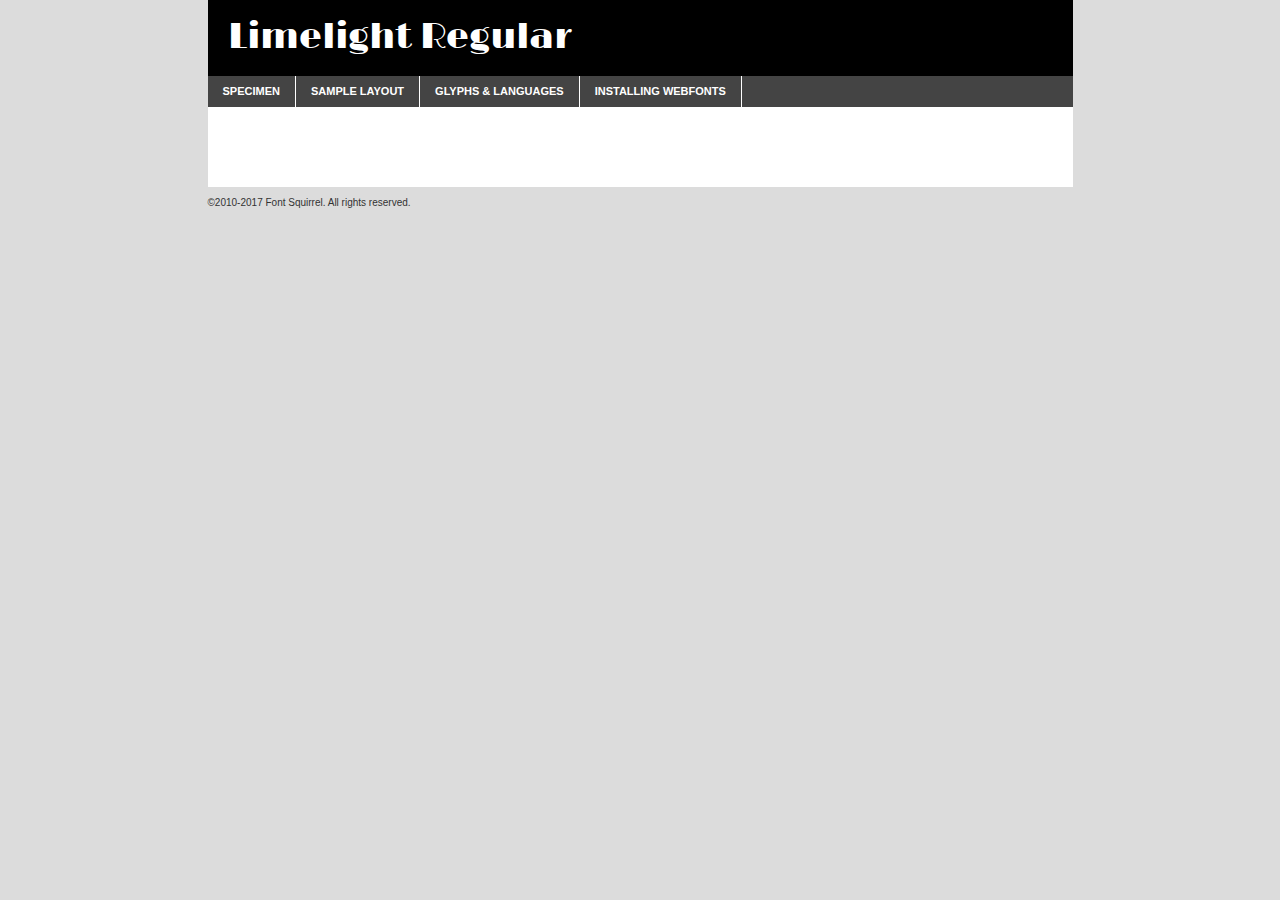
<file: fonts/Limelight/limelight-regular-demo.html>
<!DOCTYPE html PUBLIC "-//W3C//DTD XHTML 1.0 Transitional//EN"
	"http://www.w3.org/TR/xhtml1/DTD/xhtml1-transitional.dtd">

<html xmlns="http://www.w3.org/1999/xhtml" xml:lang="en" lang="en">
<head>
	<meta http-equiv="Content-Type" content="text/html; charset=utf-8" />
	<script src="http://ajax.googleapis.com/ajax/libs/jquery/1.7.2/jquery.min.js" type="text/javascript" charset="utf-8"></script>
	<script type="text/javascript">
	(function($){$.fn.easyTabs=function(option){var param=jQuery.extend({fadeSpeed:"fast",defaultContent:1,activeClass:'active'},option);$(this).each(function(){var thisId="#"+this.id;if(param.defaultContent==''){param.defaultContent=1;}
	if(typeof param.defaultContent=="number")
	{var defaultTab=$(thisId+" .tabs li:eq("+(param.defaultContent-1)+") a").attr('href').substr(1);}else{var defaultTab=param.defaultContent;}
	$(thisId+" .tabs li a").each(function(){var tabToHide=$(this).attr('href').substr(1);$("#"+tabToHide).addClass('easytabs-tab-content');});hideAll();changeContent(defaultTab);function hideAll(){$(thisId+" .easytabs-tab-content").hide();}
	function changeContent(tabId){hideAll();$(thisId+" .tabs li").removeClass(param.activeClass);$(thisId+" .tabs li a[href=#"+tabId+"]").closest('li').addClass(param.activeClass);if(param.fadeSpeed!="none")
	{$(thisId+" #"+tabId).fadeIn(param.fadeSpeed);}else{$(thisId+" #"+tabId).show();}}
	$(thisId+" .tabs li").click(function(){var tabId=$(this).find('a').attr('href').substr(1);changeContent(tabId);return false;});});}})(jQuery);
	</script>
	<link rel="stylesheet" href="specimen_files/specimen_stylesheet.css" type="text/css" charset="utf-8" />
	<link rel="stylesheet" href="stylesheet.css" type="text/css" charset="utf-8" />

	<style type="text/css">
					body{
				font-family: 'limelightregular';
							}
		</style>

	<title>Limelight Regular Specimen</title>
	
	
	<script type="text/javascript" charset="utf-8">
		$(document).ready(function() {
			$('#container').easyTabs({defaultContent:1});
		});
	</script>
</head>

<body>
<div id="container">
	<div id="header">
		Limelight Regular	</div>
	<ul class="tabs">
		<li><a href="#specimen">Specimen</a></li>
		<li><a href="#layout">Sample Layout</a></li>
				<li><a href="#glyphs">Glyphs &amp; Languages</a></li>
		<li><a href="#installing">Installing Webfonts</a></li>
		
	</ul>
	
	<div id="main_content">

		
			<div id="specimen">
		
				<div class="section">
					<div class="grid12 firstcol">
						<div class="huge">AaBb</div>
					</div>
				</div>
		
				<div class="section">
					<div class="glyph_range">A&#x200B;B&#x200b;C&#x200b;D&#x200b;E&#x200b;F&#x200b;G&#x200b;H&#x200b;I&#x200b;J&#x200b;K&#x200b;L&#x200b;M&#x200b;N&#x200b;O&#x200b;P&#x200b;Q&#x200b;R&#x200b;S&#x200b;T&#x200b;U&#x200b;V&#x200b;W&#x200b;X&#x200b;Y&#x200b;Z&#x200b;a&#x200b;b&#x200b;c&#x200b;d&#x200b;e&#x200b;f&#x200b;g&#x200b;h&#x200b;i&#x200b;j&#x200b;k&#x200b;l&#x200b;m&#x200b;n&#x200b;o&#x200b;p&#x200b;q&#x200b;r&#x200b;s&#x200b;t&#x200b;u&#x200b;v&#x200b;w&#x200b;x&#x200b;y&#x200b;z&#x200b;1&#x200b;2&#x200b;3&#x200b;4&#x200b;5&#x200b;6&#x200b;7&#x200b;8&#x200b;9&#x200b;0&#x200b;&amp;&#x200b;.&#x200b;,&#x200b;?&#x200b;!&#x200b;&#64;&#x200b;(&#x200b;)&#x200b;#&#x200b;$&#x200b;%&#x200b;*&#x200b;+&#x200b;-&#x200b;=&#x200b;:&#x200b;;</div>
				</div>
				<div class="section">
					<div class="grid12 firstcol">
						<table class="sample_table">
							<tr><td>10</td><td class="size10">abcdefghijklmnopqrstuvwxyzABCDEFGHIJKLMNOPQRSTUVWXYZ0123456789abcdefghijklmnopqrstuvwxyzABCDEFGHIJKLMNOPQRSTUVWXYZ0123456789abcdefghijklmnopqrstuvwxyzABCDEFGHIJKLMNOPQRSTUVWXYZ</td></tr>
							<tr><td>11</td><td class="size11">abcdefghijklmnopqrstuvwxyzABCDEFGHIJKLMNOPQRSTUVWXYZ0123456789abcdefghijklmnopqrstuvwxyzABCDEFGHIJKLMNOPQRSTUVWXYZ0123456789abcdefghijklmnopqrstuvwxyzABCDEFGHIJKLMNOPQRSTUVWXYZ</td></tr>
							<tr><td>12</td><td class="size12">abcdefghijklmnopqrstuvwxyzABCDEFGHIJKLMNOPQRSTUVWXYZ0123456789abcdefghijklmnopqrstuvwxyzABCDEFGHIJKLMNOPQRSTUVWXYZ0123456789abcdefghijklmnopqrstuvwxyzABCDEFGHIJKLMNOPQRSTUVWXYZ</td></tr>
							<tr><td>13</td><td class="size13">abcdefghijklmnopqrstuvwxyzABCDEFGHIJKLMNOPQRSTUVWXYZ0123456789abcdefghijklmnopqrstuvwxyzABCDEFGHIJKLMNOPQRSTUVWXYZ0123456789abcdefghijklmnopqrstuvwxyzABCDEFGHIJKLMNOPQRSTUVWXYZ</td></tr>
							<tr><td>14</td><td class="size14">abcdefghijklmnopqrstuvwxyzABCDEFGHIJKLMNOPQRSTUVWXYZ0123456789abcdefghijklmnopqrstuvwxyzABCDEFGHIJKLMNOPQRSTUVWXYZ0123456789abcdefghijklmnopqrstuvwxyzABCDEFGHIJKLMNOPQRSTUVWXYZ</td></tr>
							<tr><td>16</td><td class="size16">abcdefghijklmnopqrstuvwxyzABCDEFGHIJKLMNOPQRSTUVWXYZ0123456789abcdefghijklmnopqrstuvwxyzABCDEFGHIJKLMNOPQRSTUVWXYZ</td></tr>
							<tr><td>18</td><td class="size18">abcdefghijklmnopqrstuvwxyzABCDEFGHIJKLMNOPQRSTUVWXYZ0123456789abcdefghijklmnopqrstuvwxyzABCDEFGHIJKLMNOPQRSTUVWXYZ</td></tr>
							<tr><td>20</td><td class="size20">abcdefghijklmnopqrstuvwxyzABCDEFGHIJKLMNOPQRSTUVWXYZ0123456789abcdefghijklmnopqrstuvwxyzABCDEFGHIJKLMNOPQRSTUVWXYZ</td></tr>
							<tr><td>24</td><td class="size24">abcdefghijklmnopqrstuvwxyzABCDEFGHIJKLMNOPQRSTUVWXYZ0123456789abcdefghijklmnopqrstuvwxyzABCDEFGHIJKLMNOPQRSTUVWXYZ</td></tr>
							<tr><td>30</td><td class="size30">abcdefghijklmnopqrstuvwxyzABCDEFGHIJKLMNOPQRSTUVWXYZ0123456789abcdefghijklmnopqrstuvwxyzABCDEFGHIJKLMNOPQRSTUVWXYZ</td></tr>
							<tr><td>36</td><td class="size36">abcdefghijklmnopqrstuvwxyzABCDEFGHIJKLMNOPQRSTUVWXYZ0123456789abcdefghijklmnopqrstuvwxyzABCDEFGHIJKLMNOPQRSTUVWXYZ</td></tr>
							<tr><td>48</td><td class="size48">abcdefghijklmnopqrstuvwxyzABCDEFGHIJKLMNOPQRSTUVWXYZ0123456789abcdefghijklmnopqrstuvwxyzABCDEFGHIJKLMNOPQRSTUVWXYZ</td></tr>
							<tr><td>60</td><td class="size60">abcdefghijklmnopqrstuvwxyzABCDEFGHIJKLMNOPQRSTUVWXYZ0123456789abcdefghijklmnopqrstuvwxyzABCDEFGHIJKLMNOPQRSTUVWXYZ</td></tr>
							<tr><td>72</td><td class="size72">abcdefghijklmnopqrstuvwxyzABCDEFGHIJKLMNOPQRSTUVWXYZ0123456789abcdefghijklmnopqrstuvwxyzABCDEFGHIJKLMNOPQRSTUVWXYZ</td></tr>
							<tr><td>90</td><td class="size90">abcdefghijklmnopqrstuvwxyzABCDEFGHIJKLMNOPQRSTUVWXYZ0123456789abcdefghijklmnopqrstuvwxyzABCDEFGHIJKLMNOPQRSTUVWXYZ</td></tr>
						</table>
				
					</div>
			
				</div>
		
		
		
								<div class="section" id="bodycomparison">


										<div id="xheight">
				<div class="fontbody">&#x25FC;&#x25FC;&#x25FC;&#x25FC;&#x25FC;&#x25FC;&#x25FC;&#x25FC;&#x25FC;&#x25FC;&#x25FC;&#x25FC;&#x25FC;&#x25FC;&#x25FC;&#x25FC;&#x25FC;&#x25FC;&#x25FC;&#x25FC;&#x25FC;&#x25FC;&#x25FC;&#x25FC;&#x25FC;&#x25FC;&#x25FC;&#x25FC;&#x25FC;&#x25FC;&#x25FC;&#x25FC;&#x25FC;&#x25FC;&#x25FC;&#x25FC;&#x25FC;&#x25FC;&#x25FC;&#x25FC;&#x25FC;&#x25FC;&#x25FC;&#x25FC;&#x25FC;&#x25FC;&#x25FC;&#x25FC;&#x25FC;&#x25FC;&#x25FC;&#x25FC;&#x25FC;&#x25FC;&#x25FC;&#x25FC;&#x25FC;&#x25FC;&#x25FC;&#x25FC;&#x25FC;&#x25FC;&#x25FC;&#x25FC;&#x25FC;&#x25FC;&#x25FC;&#x25FC;&#x25FC;&#x25FC;&#x25FC;&#x25FC;&#x25FC;&#x25FC;&#x25FC;&#x25FC;&#x25FC;&#x25FC;&#x25FC;&#x25FC;&#x25FC;&#x25FC;&#x25FC;&#x25FC;&#x25FC;&#x25FC;&#x25FC;&#x25FC;&#x25FC;&#x25FC;&#x25FC;&#x25FC;&#x25FC;&#x25FC;&#x25FC;&#x25FC;&#x25FC;&#x25FC;&#x25FC;body</div><div class="arialbody">body</div><div class="verdanabody">body</div><div class="georgiabody">body</div></div>
										<div class="fontbody" style="z-index:1">
											body<span>Limelight Regular</span>
										</div>
										<div class="arialbody" style="z-index:1">
											body<span>Arial</span>
										</div>
										<div class="verdanabody" style="z-index:1">
											body<span>Verdana</span>
										</div>
										<div class="georgiabody" style="z-index:1">
											body<span>Georgia</span>
										</div>



								</div>
		
		
				<div class="section psample psample_row1" id="">
					
					<div class="grid2 firstcol">
						<p class="size10"><span>10.</span>Aenean lacinia bibendum nulla sed consectetur. Fusce dapibus, tellus ac cursus commodo, tortor mauris condimentum nibh, ut fermentum massa justo sit amet risus. Nullam id dolor id nibh ultricies vehicula ut id elit. Cum sociis natoque penatibus et magnis dis parturient montes, nascetur ridiculus mus. Nulla vitae elit libero, a pharetra augue.</p>
			
					</div>
					<div class="grid3">
						<p class="size11"><span>11.</span>Aenean lacinia bibendum nulla sed consectetur. Fusce dapibus, tellus ac cursus commodo, tortor mauris condimentum nibh, ut fermentum massa justo sit amet risus. Nullam id dolor id nibh ultricies vehicula ut id elit. Cum sociis natoque penatibus et magnis dis parturient montes, nascetur ridiculus mus. Nulla vitae elit libero, a pharetra augue.</p>
			
					</div>
					<div class="grid3">
						<p class="size12"><span>12.</span>Aenean lacinia bibendum nulla sed consectetur. Fusce dapibus, tellus ac cursus commodo, tortor mauris condimentum nibh, ut fermentum massa justo sit amet risus. Nullam id dolor id nibh ultricies vehicula ut id elit. Cum sociis natoque penatibus et magnis dis parturient montes, nascetur ridiculus mus. Nulla vitae elit libero, a pharetra augue.</p>
			
					</div>
					<div class="grid4">
						<p class="size13"><span>13.</span>Aenean lacinia bibendum nulla sed consectetur. Fusce dapibus, tellus ac cursus commodo, tortor mauris condimentum nibh, ut fermentum massa justo sit amet risus. Nullam id dolor id nibh ultricies vehicula ut id elit. Cum sociis natoque penatibus et magnis dis parturient montes, nascetur ridiculus mus. Nulla vitae elit libero, a pharetra augue.</p>
			
					</div>
					<div class="white_blend"></div>
					
				</div>
				<div class="section psample psample_row2" id="">
					<div class="grid3 firstcol">
						<p class="size14"><span>14.</span>Aenean lacinia bibendum nulla sed consectetur. Fusce dapibus, tellus ac cursus commodo, tortor mauris condimentum nibh, ut fermentum massa justo sit amet risus. Nullam id dolor id nibh ultricies vehicula ut id elit. Cum sociis natoque penatibus et magnis dis parturient montes, nascetur ridiculus mus. Nulla vitae elit libero, a pharetra augue.</p>
			
					</div>
					<div class="grid4">
						<p class="size16"><span>16.</span>Aenean lacinia bibendum nulla sed consectetur. Fusce dapibus, tellus ac cursus commodo, tortor mauris condimentum nibh, ut fermentum massa justo sit amet risus. Nullam id dolor id nibh ultricies vehicula ut id elit. Cum sociis natoque penatibus et magnis dis parturient montes, nascetur ridiculus mus. Nulla vitae elit libero, a pharetra augue.</p>
			
					</div>
					<div class="grid5">
						<p class="size18"><span>18.</span>Aenean lacinia bibendum nulla sed consectetur. Fusce dapibus, tellus ac cursus commodo, tortor mauris condimentum nibh, ut fermentum massa justo sit amet risus. Nullam id dolor id nibh ultricies vehicula ut id elit. Cum sociis natoque penatibus et magnis dis parturient montes, nascetur ridiculus mus. Nulla vitae elit libero, a pharetra augue.</p>
			
					</div>

					<div class="white_blend"></div>

				</div>
				
				<div class="section psample psample_row3" id="">
					<div class="grid5 firstcol">
						<p class="size20"><span>20.</span>Aenean lacinia bibendum nulla sed consectetur. Fusce dapibus, tellus ac cursus commodo, tortor mauris condimentum nibh, ut fermentum massa justo sit amet risus. Nullam id dolor id nibh ultricies vehicula ut id elit. Cum sociis natoque penatibus et magnis dis parturient montes, nascetur ridiculus mus. Nulla vitae elit libero, a pharetra augue.</p>
					</div>
					<div class="grid7">
						<p class="size24"><span>24.</span>Aenean lacinia bibendum nulla sed consectetur. Fusce dapibus, tellus ac cursus commodo, tortor mauris condimentum nibh, ut fermentum massa justo sit amet risus. Nullam id dolor id nibh ultricies vehicula ut id elit. Cum sociis natoque penatibus et magnis dis parturient montes, nascetur ridiculus mus. Nulla vitae elit libero, a pharetra augue.</p>
					</div>
					
					<div class="white_blend"></div>
					
				</div>
				
				<div class="section psample psample_row4" id="">
					<div class="grid12 firstcol">
						<p class="size30"><span>30.</span>Aenean lacinia bibendum nulla sed consectetur. Fusce dapibus, tellus ac cursus commodo, tortor mauris condimentum nibh, ut fermentum massa justo sit amet risus. Nullam id dolor id nibh ultricies vehicula ut id elit. Cum sociis natoque penatibus et magnis dis parturient montes, nascetur ridiculus mus. Nulla vitae elit libero, a pharetra augue.</p>
					</div>
					<div class="white_blend"></div>
					
				</div>
				
				
				
				<div class="section psample psample_row1 fullreverse">
					<div class="grid2 firstcol">
						<p class="size10"><span>10.</span>Aenean lacinia bibendum nulla sed consectetur. Fusce dapibus, tellus ac cursus commodo, tortor mauris condimentum nibh, ut fermentum massa justo sit amet risus. Nullam id dolor id nibh ultricies vehicula ut id elit. Cum sociis natoque penatibus et magnis dis parturient montes, nascetur ridiculus mus. Nulla vitae elit libero, a pharetra augue.</p>
			
					</div>
					<div class="grid3">
						<p class="size11"><span>11.</span>Aenean lacinia bibendum nulla sed consectetur. Fusce dapibus, tellus ac cursus commodo, tortor mauris condimentum nibh, ut fermentum massa justo sit amet risus. Nullam id dolor id nibh ultricies vehicula ut id elit. Cum sociis natoque penatibus et magnis dis parturient montes, nascetur ridiculus mus. Nulla vitae elit libero, a pharetra augue.</p>
			
					</div>
					<div class="grid3">
						<p class="size12"><span>12.</span>Aenean lacinia bibendum nulla sed consectetur. Fusce dapibus, tellus ac cursus commodo, tortor mauris condimentum nibh, ut fermentum massa justo sit amet risus. Nullam id dolor id nibh ultricies vehicula ut id elit. Cum sociis natoque penatibus et magnis dis parturient montes, nascetur ridiculus mus. Nulla vitae elit libero, a pharetra augue.</p>
			
					</div>
					<div class="grid4">
						<p class="size13"><span>13.</span>Aenean lacinia bibendum nulla sed consectetur. Fusce dapibus, tellus ac cursus commodo, tortor mauris condimentum nibh, ut fermentum massa justo sit amet risus. Nullam id dolor id nibh ultricies vehicula ut id elit. Cum sociis natoque penatibus et magnis dis parturient montes, nascetur ridiculus mus. Nulla vitae elit libero, a pharetra augue.</p>
			
					</div>
					<div class="black_blend"></div>
					
				</div>
				
				<div class="section psample psample_row2 fullreverse">
					<div class="grid3 firstcol">
						<p class="size14"><span>14.</span>Aenean lacinia bibendum nulla sed consectetur. Fusce dapibus, tellus ac cursus commodo, tortor mauris condimentum nibh, ut fermentum massa justo sit amet risus. Nullam id dolor id nibh ultricies vehicula ut id elit. Cum sociis natoque penatibus et magnis dis parturient montes, nascetur ridiculus mus. Nulla vitae elit libero, a pharetra augue.</p>
			
					</div>
					<div class="grid4">
						<p class="size16"><span>16.</span>Aenean lacinia bibendum nulla sed consectetur. Fusce dapibus, tellus ac cursus commodo, tortor mauris condimentum nibh, ut fermentum massa justo sit amet risus. Nullam id dolor id nibh ultricies vehicula ut id elit. Cum sociis natoque penatibus et magnis dis parturient montes, nascetur ridiculus mus. Nulla vitae elit libero, a pharetra augue.</p>
			
					</div>
					<div class="grid5">
						<p class="size18"><span>18.</span>Aenean lacinia bibendum nulla sed consectetur. Fusce dapibus, tellus ac cursus commodo, tortor mauris condimentum nibh, ut fermentum massa justo sit amet risus. Nullam id dolor id nibh ultricies vehicula ut id elit. Cum sociis natoque penatibus et magnis dis parturient montes, nascetur ridiculus mus. Nulla vitae elit libero, a pharetra augue.</p>
			
					</div>
					<div class="black_blend"></div>

				</div>
				
				<div class="section psample fullreverse psample_row3" id="">
					<div class="grid5 firstcol">
						<p class="size20"><span>20.</span>Aenean lacinia bibendum nulla sed consectetur. Fusce dapibus, tellus ac cursus commodo, tortor mauris condimentum nibh, ut fermentum massa justo sit amet risus. Nullam id dolor id nibh ultricies vehicula ut id elit. Cum sociis natoque penatibus et magnis dis parturient montes, nascetur ridiculus mus. Nulla vitae elit libero, a pharetra augue.</p>
					</div>
					<div class="grid7">
						<p class="size24"><span>24.</span>Aenean lacinia bibendum nulla sed consectetur. Fusce dapibus, tellus ac cursus commodo, tortor mauris condimentum nibh, ut fermentum massa justo sit amet risus. Nullam id dolor id nibh ultricies vehicula ut id elit. Cum sociis natoque penatibus et magnis dis parturient montes, nascetur ridiculus mus. Nulla vitae elit libero, a pharetra augue.</p>
					</div>
					
					<div class="black_blend"></div>
					
				</div>
				
				<div class="section psample fullreverse psample_row4" id="" style="border-bottom: 20px #000 solid;">
					<div class="grid12 firstcol">
						<p class="size30"><span>30.</span>Aenean lacinia bibendum nulla sed consectetur. Fusce dapibus, tellus ac cursus commodo, tortor mauris condimentum nibh, ut fermentum massa justo sit amet risus. Nullam id dolor id nibh ultricies vehicula ut id elit. Cum sociis natoque penatibus et magnis dis parturient montes, nascetur ridiculus mus. Nulla vitae elit libero, a pharetra augue.</p>
					</div>
					<div class="black_blend"></div>
					
				</div>
				
				
				
				
			</div>
			
			<div id="layout">
				
				<div class="section">
					
					<div class="grid12 firstcol">
						<h1>Lorem Ipsum Dolor</h1>
						<h2>Etiam porta sem malesuada magna mollis euismod</h2>
						
						<p class="byline">By <a href="#link">Aenean Lacinia</a></p>
					</div>
				</div>
				<div class="section">
					<div class="grid8 firstcol">
						<p class="large">Donec sed odio dui. Morbi leo risus, porta ac consectetur ac, vestibulum at eros. Fusce dapibus, tellus ac cursus commodo, tortor mauris condimentum nibh, ut fermentum massa justo sit amet risus. </p>

						
						<h3>Pellentesque ornare sem</h3>

						<p>Maecenas sed diam eget risus varius blandit sit amet non magna. Maecenas faucibus mollis interdum. Donec ullamcorper nulla non metus auctor fringilla. Nullam id dolor id nibh ultricies vehicula ut id elit. Nullam id dolor id nibh ultricies vehicula ut id elit. </p>

						<p>Aenean eu leo quam. Pellentesque ornare sem lacinia quam venenatis vestibulum. Lorem ipsum dolor sit amet, consectetur adipiscing elit. Cum sociis natoque penatibus et magnis dis parturient montes, nascetur ridiculus mus. </p>

						<p>Nulla vitae elit libero, a pharetra augue. Praesent commodo cursus magna, vel scelerisque nisl consectetur et. Aenean lacinia bibendum nulla sed consectetur. </p>

						<p>Nullam quis risus eget urna mollis ornare vel eu leo. Nullam quis risus eget urna mollis ornare vel eu leo. Maecenas sed diam eget risus varius blandit sit amet non magna. Donec ullamcorper nulla non metus auctor fringilla. </p>

						<h3>Cras mattis consectetur</h3>

						<p>Aenean eu leo quam. Pellentesque ornare sem lacinia quam venenatis vestibulum. Aenean lacinia bibendum nulla sed consectetur. Integer posuere erat a ante venenatis dapibus posuere velit aliquet. Cras mattis consectetur purus sit amet fermentum. </p>

						<p>Nullam id dolor id nibh ultricies vehicula ut id elit. Nullam quis risus eget urna mollis ornare vel eu leo. Cras mattis consectetur purus sit amet fermentum.</p>
					</div>
					
					<div class="grid4 sidebar">
						
						<div class="box reverse">
							<p class="last">Nullam quis risus eget urna mollis ornare vel eu leo. Donec ullamcorper nulla non metus auctor fringilla. Cras mattis consectetur purus sit amet fermentum. Sed posuere consectetur est at lobortis. Lorem ipsum dolor sit amet, consectetur adipiscing elit. </p>
						</div>
						
						<p class="caption">Maecenas sed diam eget risus varius.</p>

						<p>Vestibulum id ligula porta felis euismod semper. Integer posuere erat a ante venenatis dapibus posuere velit aliquet. Vestibulum id ligula porta felis euismod semper. Sed posuere consectetur est at lobortis. Maecenas sed diam eget risus varius blandit sit amet non magna. Fusce dapibus, tellus ac cursus commodo, tortor mauris condimentum nibh, ut fermentum massa justo sit amet risus. </p>

					

						<p>Duis mollis, est non commodo luctus, nisi erat porttitor ligula, eget lacinia odio sem nec elit. Aenean lacinia bibendum nulla sed consectetur. Vivamus sagittis lacus vel augue laoreet rutrum faucibus dolor auctor. Aenean lacinia bibendum nulla sed consectetur. Nullam quis risus eget urna mollis ornare vel eu leo. </p>

						<p>Praesent commodo cursus magna, vel scelerisque nisl consectetur et. Donec ullamcorper nulla non metus auctor fringilla. Maecenas faucibus mollis interdum. Fusce dapibus, tellus ac cursus commodo, tortor mauris condimentum nibh, ut fermentum massa justo sit amet risus. </p>

					</div>
				</div>
				
			</div>


			



		<div id="glyphs">
			<div class="section">
				<div class="grid12 firstcol">
			
				<h1>Language Support</h1>
				<p>The subset of Limelight Regular in this kit supports the following languages:<br />
			
					Albanian, Basque, Breton, Chamorro, Danish, Dutch, English, Faroese, Finnish, French, Frisian, Galician, German, Icelandic, Italian, Malagasy, Norwegian, Portuguese, Spanish, Swedish, Alsatian, Aragonese, Arapaho, Arrernte, Asturian, Aymara, Bislama, Cebuano, Corsican, Fijian, French_creole, Genoese, Gilbertese, Greenlandic, Haitian_creole, Hiligaynon, Hmong, Hopi, Ibanag, Iloko_ilokano, Indonesian, Interglossa_glosa, Interlingua, Irish_gaelic, Jerriais, Lojban, Lombard, Luxembourgeois, Manx, Mohawk, Norfolk_pitcairnese, Occitan, Oromo, Pangasinan, Papiamento, Piedmontese, Potawatomi, Rhaeto-romance, Romansh, Rotokas, Sami_lule, Samoan, Sardinian, Scots_gaelic, Seychelles_creole, Shona, Sicilian, Somali, Southern_ndebele, Swahili, Swati_swazi, Tagalog_filipino_pilipino, Tetum, Tok_pisin, Uyghur_latinized, Volapuk, Walloon, Warlpiri, Xhosa, Yapese, Zulu, Latinbasic, Ubasic, Demo				</p>
				<h1>Glyph Chart</h1>
				<p>The subset of Limelight Regular in this kit includes all the glyphs listed below. Unicode entities are included above each glyph to help you insert individual characters into your layout.</p>
				<div id="glyph_chart">
			
																				 <div><p>&amp;#1;</p>&#1;</div>
																				 <div><p>&amp;#2;</p>&#2;</div>
																				 <div><p>&amp;#3;</p>&#3;</div>
																				 <div><p>&amp;#4;</p>&#4;</div>
																				 <div><p>&amp;#5;</p>&#5;</div>
																				 <div><p>&amp;#6;</p>&#6;</div>
																				 <div><p>&amp;#7;</p>&#7;</div>
																				 <div><p>&amp;#8;</p>&#8;</div>
																				 <div><p>&amp;#9;</p>&#9;</div>
																				 <div><p>&amp;#13;</p>&#13;</div>
																				 <div><p>&amp;#16;</p>&#16;</div>
																				 <div><p>&amp;#17;</p>&#17;</div>
																				 <div><p>&amp;#18;</p>&#18;</div>
																				 <div><p>&amp;#19;</p>&#19;</div>
																				 <div><p>&amp;#20;</p>&#20;</div>
																				 <div><p>&amp;#21;</p>&#21;</div>
																				 <div><p>&amp;#22;</p>&#22;</div>
																				 <div><p>&amp;#23;</p>&#23;</div>
																				 <div><p>&amp;#24;</p>&#24;</div>
																				 <div><p>&amp;#25;</p>&#25;</div>
																				 <div><p>&amp;#32;</p>&#32;</div>
																				 <div><p>&amp;#33;</p>&#33;</div>
																				 <div><p>&amp;#34;</p>&#34;</div>
																				 <div><p>&amp;#35;</p>&#35;</div>
																				 <div><p>&amp;#36;</p>&#36;</div>
																				 <div><p>&amp;#37;</p>&#37;</div>
																				 <div><p>&amp;#38;</p>&#38;</div>
																				 <div><p>&amp;#39;</p>&#39;</div>
																				 <div><p>&amp;#40;</p>&#40;</div>
																				 <div><p>&amp;#41;</p>&#41;</div>
																				 <div><p>&amp;#42;</p>&#42;</div>
																				 <div><p>&amp;#43;</p>&#43;</div>
																				 <div><p>&amp;#44;</p>&#44;</div>
																				 <div><p>&amp;#45;</p>&#45;</div>
																				 <div><p>&amp;#46;</p>&#46;</div>
																				 <div><p>&amp;#47;</p>&#47;</div>
																				 <div><p>&amp;#48;</p>&#48;</div>
																				 <div><p>&amp;#49;</p>&#49;</div>
																				 <div><p>&amp;#50;</p>&#50;</div>
																				 <div><p>&amp;#51;</p>&#51;</div>
																				 <div><p>&amp;#52;</p>&#52;</div>
																				 <div><p>&amp;#53;</p>&#53;</div>
																				 <div><p>&amp;#54;</p>&#54;</div>
																				 <div><p>&amp;#55;</p>&#55;</div>
																				 <div><p>&amp;#56;</p>&#56;</div>
																				 <div><p>&amp;#57;</p>&#57;</div>
																				 <div><p>&amp;#58;</p>&#58;</div>
																				 <div><p>&amp;#59;</p>&#59;</div>
																				 <div><p>&amp;#60;</p>&#60;</div>
																				 <div><p>&amp;#61;</p>&#61;</div>
																				 <div><p>&amp;#62;</p>&#62;</div>
																				 <div><p>&amp;#63;</p>&#63;</div>
																				 <div><p>&amp;#64;</p>&#64;</div>
																				 <div><p>&amp;#65;</p>&#65;</div>
																				 <div><p>&amp;#66;</p>&#66;</div>
																				 <div><p>&amp;#67;</p>&#67;</div>
																				 <div><p>&amp;#68;</p>&#68;</div>
																				 <div><p>&amp;#69;</p>&#69;</div>
																				 <div><p>&amp;#70;</p>&#70;</div>
																				 <div><p>&amp;#71;</p>&#71;</div>
																				 <div><p>&amp;#72;</p>&#72;</div>
																				 <div><p>&amp;#73;</p>&#73;</div>
																				 <div><p>&amp;#74;</p>&#74;</div>
																				 <div><p>&amp;#75;</p>&#75;</div>
																				 <div><p>&amp;#76;</p>&#76;</div>
																				 <div><p>&amp;#77;</p>&#77;</div>
																				 <div><p>&amp;#78;</p>&#78;</div>
																				 <div><p>&amp;#79;</p>&#79;</div>
																				 <div><p>&amp;#80;</p>&#80;</div>
																				 <div><p>&amp;#81;</p>&#81;</div>
																				 <div><p>&amp;#82;</p>&#82;</div>
																				 <div><p>&amp;#83;</p>&#83;</div>
																				 <div><p>&amp;#84;</p>&#84;</div>
																				 <div><p>&amp;#85;</p>&#85;</div>
																				 <div><p>&amp;#86;</p>&#86;</div>
																				 <div><p>&amp;#87;</p>&#87;</div>
																				 <div><p>&amp;#88;</p>&#88;</div>
																				 <div><p>&amp;#89;</p>&#89;</div>
																				 <div><p>&amp;#90;</p>&#90;</div>
																				 <div><p>&amp;#91;</p>&#91;</div>
																				 <div><p>&amp;#92;</p>&#92;</div>
																				 <div><p>&amp;#93;</p>&#93;</div>
																				 <div><p>&amp;#94;</p>&#94;</div>
																				 <div><p>&amp;#95;</p>&#95;</div>
																				 <div><p>&amp;#96;</p>&#96;</div>
																				 <div><p>&amp;#97;</p>&#97;</div>
																				 <div><p>&amp;#98;</p>&#98;</div>
																				 <div><p>&amp;#99;</p>&#99;</div>
																				 <div><p>&amp;#100;</p>&#100;</div>
																				 <div><p>&amp;#101;</p>&#101;</div>
																				 <div><p>&amp;#102;</p>&#102;</div>
																				 <div><p>&amp;#103;</p>&#103;</div>
																				 <div><p>&amp;#104;</p>&#104;</div>
																				 <div><p>&amp;#105;</p>&#105;</div>
																				 <div><p>&amp;#106;</p>&#106;</div>
																				 <div><p>&amp;#107;</p>&#107;</div>
																				 <div><p>&amp;#108;</p>&#108;</div>
																				 <div><p>&amp;#109;</p>&#109;</div>
																				 <div><p>&amp;#110;</p>&#110;</div>
																				 <div><p>&amp;#111;</p>&#111;</div>
																				 <div><p>&amp;#112;</p>&#112;</div>
																				 <div><p>&amp;#113;</p>&#113;</div>
																				 <div><p>&amp;#114;</p>&#114;</div>
																				 <div><p>&amp;#115;</p>&#115;</div>
																				 <div><p>&amp;#116;</p>&#116;</div>
																				 <div><p>&amp;#117;</p>&#117;</div>
																				 <div><p>&amp;#118;</p>&#118;</div>
																				 <div><p>&amp;#119;</p>&#119;</div>
																				 <div><p>&amp;#120;</p>&#120;</div>
																				 <div><p>&amp;#121;</p>&#121;</div>
																				 <div><p>&amp;#122;</p>&#122;</div>
																				 <div><p>&amp;#123;</p>&#123;</div>
																				 <div><p>&amp;#124;</p>&#124;</div>
																				 <div><p>&amp;#125;</p>&#125;</div>
																				 <div><p>&amp;#126;</p>&#126;</div>
																				 <div><p>&amp;#160;</p>&#160;</div>
																				 <div><p>&amp;#161;</p>&#161;</div>
																				 <div><p>&amp;#162;</p>&#162;</div>
																				 <div><p>&amp;#163;</p>&#163;</div>
																				 <div><p>&amp;#164;</p>&#164;</div>
																				 <div><p>&amp;#165;</p>&#165;</div>
																				 <div><p>&amp;#166;</p>&#166;</div>
																				 <div><p>&amp;#167;</p>&#167;</div>
																				 <div><p>&amp;#168;</p>&#168;</div>
																				 <div><p>&amp;#169;</p>&#169;</div>
																				 <div><p>&amp;#170;</p>&#170;</div>
																				 <div><p>&amp;#171;</p>&#171;</div>
																				 <div><p>&amp;#172;</p>&#172;</div>
																				 <div><p>&amp;#173;</p>&#173;</div>
																				 <div><p>&amp;#174;</p>&#174;</div>
																				 <div><p>&amp;#175;</p>&#175;</div>
																				 <div><p>&amp;#176;</p>&#176;</div>
																				 <div><p>&amp;#177;</p>&#177;</div>
																				 <div><p>&amp;#178;</p>&#178;</div>
																				 <div><p>&amp;#179;</p>&#179;</div>
																				 <div><p>&amp;#180;</p>&#180;</div>
																				 <div><p>&amp;#181;</p>&#181;</div>
																				 <div><p>&amp;#182;</p>&#182;</div>
																				 <div><p>&amp;#183;</p>&#183;</div>
																				 <div><p>&amp;#184;</p>&#184;</div>
																				 <div><p>&amp;#185;</p>&#185;</div>
																				 <div><p>&amp;#186;</p>&#186;</div>
																				 <div><p>&amp;#187;</p>&#187;</div>
																				 <div><p>&amp;#188;</p>&#188;</div>
																				 <div><p>&amp;#189;</p>&#189;</div>
																				 <div><p>&amp;#190;</p>&#190;</div>
																				 <div><p>&amp;#191;</p>&#191;</div>
																				 <div><p>&amp;#192;</p>&#192;</div>
																				 <div><p>&amp;#193;</p>&#193;</div>
																				 <div><p>&amp;#194;</p>&#194;</div>
																				 <div><p>&amp;#195;</p>&#195;</div>
																				 <div><p>&amp;#196;</p>&#196;</div>
																				 <div><p>&amp;#197;</p>&#197;</div>
																				 <div><p>&amp;#198;</p>&#198;</div>
																				 <div><p>&amp;#199;</p>&#199;</div>
																				 <div><p>&amp;#200;</p>&#200;</div>
																				 <div><p>&amp;#201;</p>&#201;</div>
																				 <div><p>&amp;#202;</p>&#202;</div>
																				 <div><p>&amp;#203;</p>&#203;</div>
																				 <div><p>&amp;#204;</p>&#204;</div>
																				 <div><p>&amp;#205;</p>&#205;</div>
																				 <div><p>&amp;#206;</p>&#206;</div>
																				 <div><p>&amp;#207;</p>&#207;</div>
																				 <div><p>&amp;#208;</p>&#208;</div>
																				 <div><p>&amp;#209;</p>&#209;</div>
																				 <div><p>&amp;#210;</p>&#210;</div>
																				 <div><p>&amp;#211;</p>&#211;</div>
																				 <div><p>&amp;#212;</p>&#212;</div>
																				 <div><p>&amp;#213;</p>&#213;</div>
																				 <div><p>&amp;#214;</p>&#214;</div>
																				 <div><p>&amp;#215;</p>&#215;</div>
																				 <div><p>&amp;#216;</p>&#216;</div>
																				 <div><p>&amp;#217;</p>&#217;</div>
																				 <div><p>&amp;#218;</p>&#218;</div>
																				 <div><p>&amp;#219;</p>&#219;</div>
																				 <div><p>&amp;#220;</p>&#220;</div>
																				 <div><p>&amp;#221;</p>&#221;</div>
																				 <div><p>&amp;#222;</p>&#222;</div>
																				 <div><p>&amp;#223;</p>&#223;</div>
																				 <div><p>&amp;#224;</p>&#224;</div>
																				 <div><p>&amp;#225;</p>&#225;</div>
																				 <div><p>&amp;#226;</p>&#226;</div>
																				 <div><p>&amp;#227;</p>&#227;</div>
																				 <div><p>&amp;#228;</p>&#228;</div>
																				 <div><p>&amp;#229;</p>&#229;</div>
																				 <div><p>&amp;#230;</p>&#230;</div>
																				 <div><p>&amp;#231;</p>&#231;</div>
																				 <div><p>&amp;#232;</p>&#232;</div>
																				 <div><p>&amp;#233;</p>&#233;</div>
																				 <div><p>&amp;#234;</p>&#234;</div>
																				 <div><p>&amp;#235;</p>&#235;</div>
																				 <div><p>&amp;#236;</p>&#236;</div>
																				 <div><p>&amp;#237;</p>&#237;</div>
																				 <div><p>&amp;#238;</p>&#238;</div>
																				 <div><p>&amp;#239;</p>&#239;</div>
																				 <div><p>&amp;#240;</p>&#240;</div>
																				 <div><p>&amp;#241;</p>&#241;</div>
																				 <div><p>&amp;#242;</p>&#242;</div>
																				 <div><p>&amp;#243;</p>&#243;</div>
																				 <div><p>&amp;#244;</p>&#244;</div>
																				 <div><p>&amp;#245;</p>&#245;</div>
																				 <div><p>&amp;#246;</p>&#246;</div>
																				 <div><p>&amp;#247;</p>&#247;</div>
																				 <div><p>&amp;#248;</p>&#248;</div>
																				 <div><p>&amp;#249;</p>&#249;</div>
																				 <div><p>&amp;#250;</p>&#250;</div>
																				 <div><p>&amp;#251;</p>&#251;</div>
																				 <div><p>&amp;#252;</p>&#252;</div>
																				 <div><p>&amp;#253;</p>&#253;</div>
																				 <div><p>&amp;#254;</p>&#254;</div>
																				 <div><p>&amp;#255;</p>&#255;</div>
																				 <div><p>&amp;#338;</p>&#338;</div>
																				 <div><p>&amp;#339;</p>&#339;</div>
																				 <div><p>&amp;#376;</p>&#376;</div>
																				 <div><p>&amp;#710;</p>&#710;</div>
																				 <div><p>&amp;#732;</p>&#732;</div>
																				 <div><p>&amp;#8192;</p>&#8192;</div>
																				 <div><p>&amp;#8193;</p>&#8193;</div>
																				 <div><p>&amp;#8194;</p>&#8194;</div>
																				 <div><p>&amp;#8195;</p>&#8195;</div>
																				 <div><p>&amp;#8196;</p>&#8196;</div>
																				 <div><p>&amp;#8197;</p>&#8197;</div>
																				 <div><p>&amp;#8198;</p>&#8198;</div>
																				 <div><p>&amp;#8199;</p>&#8199;</div>
																				 <div><p>&amp;#8200;</p>&#8200;</div>
																				 <div><p>&amp;#8201;</p>&#8201;</div>
																				 <div><p>&amp;#8202;</p>&#8202;</div>
																				 <div><p>&amp;#8208;</p>&#8208;</div>
																				 <div><p>&amp;#8209;</p>&#8209;</div>
																				 <div><p>&amp;#8210;</p>&#8210;</div>
																				 <div><p>&amp;#8211;</p>&#8211;</div>
																				 <div><p>&amp;#8212;</p>&#8212;</div>
																				 <div><p>&amp;#8216;</p>&#8216;</div>
																				 <div><p>&amp;#8217;</p>&#8217;</div>
																				 <div><p>&amp;#8218;</p>&#8218;</div>
																				 <div><p>&amp;#8220;</p>&#8220;</div>
																				 <div><p>&amp;#8221;</p>&#8221;</div>
																				 <div><p>&amp;#8222;</p>&#8222;</div>
																				 <div><p>&amp;#8226;</p>&#8226;</div>
																				 <div><p>&amp;#8230;</p>&#8230;</div>
																				 <div><p>&amp;#8239;</p>&#8239;</div>
																				 <div><p>&amp;#8249;</p>&#8249;</div>
																				 <div><p>&amp;#8250;</p>&#8250;</div>
																				 <div><p>&amp;#8287;</p>&#8287;</div>
																				 <div><p>&amp;#8364;</p>&#8364;</div>
																				 <div><p>&amp;#8482;</p>&#8482;</div>
																				 <div><p>&amp;#9724;</p>&#9724;</div>
																				 <div><p>&amp;#64257;</p>&#64257;</div>
																				 <div><p>&amp;#64258;</p>&#64258;</div>
																				 <div><p>&amp;#64259;</p>&#64259;</div>
																				 <div><p>&amp;#64260;</p>&#64260;</div>
																																						</div>	
				</div>
		
		
			</div>
		</div>
		
		
		<div id="specs">
			
		</div>
	
		<div id="installing">
			<div class="section">
				<div class="grid7 firstcol">
					<h1>Installing Webfonts</h1>
					
					<p>Webfonts are supported by all major browser platforms but not all in the same way. There are currently four different font formats that must be included in order to target all browsers. This includes TTF, WOFF, EOT and SVG.</p>
					
					<h2>1. Upload your webfonts</h2>
					<p>You must upload your webfont kit to your website. They should be in or near the same directory as your CSS files.</p>
					
					<h2>2. Include the webfont stylesheet</h2>
					<p>A special CSS @font-face declaration helps the various browsers select the appropriate font it needs without causing you a bunch of headaches. Learn more about this syntax by reading the <a href="https://www.fontspring.com/blog/further-hardening-of-the-bulletproof-syntax">Fontspring blog post</a> about it. The code for it is as follows:</p>


<code>
@font-face{ 
	font-family: 'MyWebFont';
	src: url('WebFont.eot');
	src: url('WebFont.eot?#iefix') format('embedded-opentype'),
	     url('WebFont.woff') format('woff'),
	     url('WebFont.ttf') format('truetype'),
	     url('WebFont.svg#webfont') format('svg');
}
</code>

	<p>We've already gone ahead and generated the code for you. All you have to do is link to the stylesheet in your HTML, like this:</p>
	<code>&lt;link rel=&quot;stylesheet&quot; href=&quot;stylesheet.css&quot; type=&quot;text/css&quot; charset=&quot;utf-8&quot; /&gt;</code>

					<h2>3. Modify your own stylesheet</h2>
					<p>To take advantage of your new fonts, you must tell your stylesheet to use them. Look at the original @font-face declaration above and find the property called "font-family." The name linked there will be what you use to reference the font. Prepend that webfont name to the font stack in the "font-family" property, inside the selector you want to change. For example:</p>
<code>p { font-family: 'WebFont', Arial, sans-serif; }</code>

<h2>4. Test</h2>
<p>Getting webfonts to work cross-browser <em>can</em> be tricky. Use the information in the sidebar to help you if you find that fonts aren't loading in a particular browser.</p>
				</div>
				
				<div class="grid5 sidebar">
					<div class="box">
						<h2>Troubleshooting<br />Font-Face Problems</h2>
						<p>Having trouble getting your webfonts to load in your new website? Here are some tips to sort out what might be the problem.</p>

						<h3>Fonts not showing in any browser</h3>

						<p>This sounds like you need to work on the plumbing. You either did not upload the fonts to the correct directory, or you did not link the fonts properly in the CSS. If you've confirmed that all this is correct and you still have a problem, take a look at your .htaccess file and see if requests are getting intercepted.</p>

						<h3>Fonts not loading in iPhone or iPad</h3>

						<p>The most common problem here is that you are serving the fonts from an IIS server. IIS refuses to serve files that have unknown MIME types. If that is the case, you must set the MIME type for SVG to "image/svg+xml" in the server settings. Follow these instructions from Microsoft if you need help.</p>

						<h3>Fonts not loading in Firefox</h3>

						<p>The primary reason for this failure? You are still using a version Firefox older than 3.5. So upgrade already! If that isn't it, then you are very likely serving fonts from a different domain. Firefox requires that all font assets be served from the same domain. Lastly it is possible that you need to add WOFF to your list of MIME types (if you are serving via IIS.)</p>

						<h3>Fonts not loading in IE</h3>

						<p>Are you looking at Internet Explorer on an actual Windows machine or are you cheating by using a service like Adobe BrowserLab? Many of these screenshot services do not render @font-face for IE. Best to test it on a real machine.</p>

						<h3>Fonts not loading in IE9</h3>

						<p>IE9, like Firefox, requires that fonts be served from the same domain as the website. Make sure that is the case.</p>
					</div>
				</div>
			</div>
			
		</div>
	
	</div>
	<div id="footer">
		<p>&copy;2010-2017 Font Squirrel. All rights reserved.</p>
	</div>
</div>
</body>
</html>
</file>
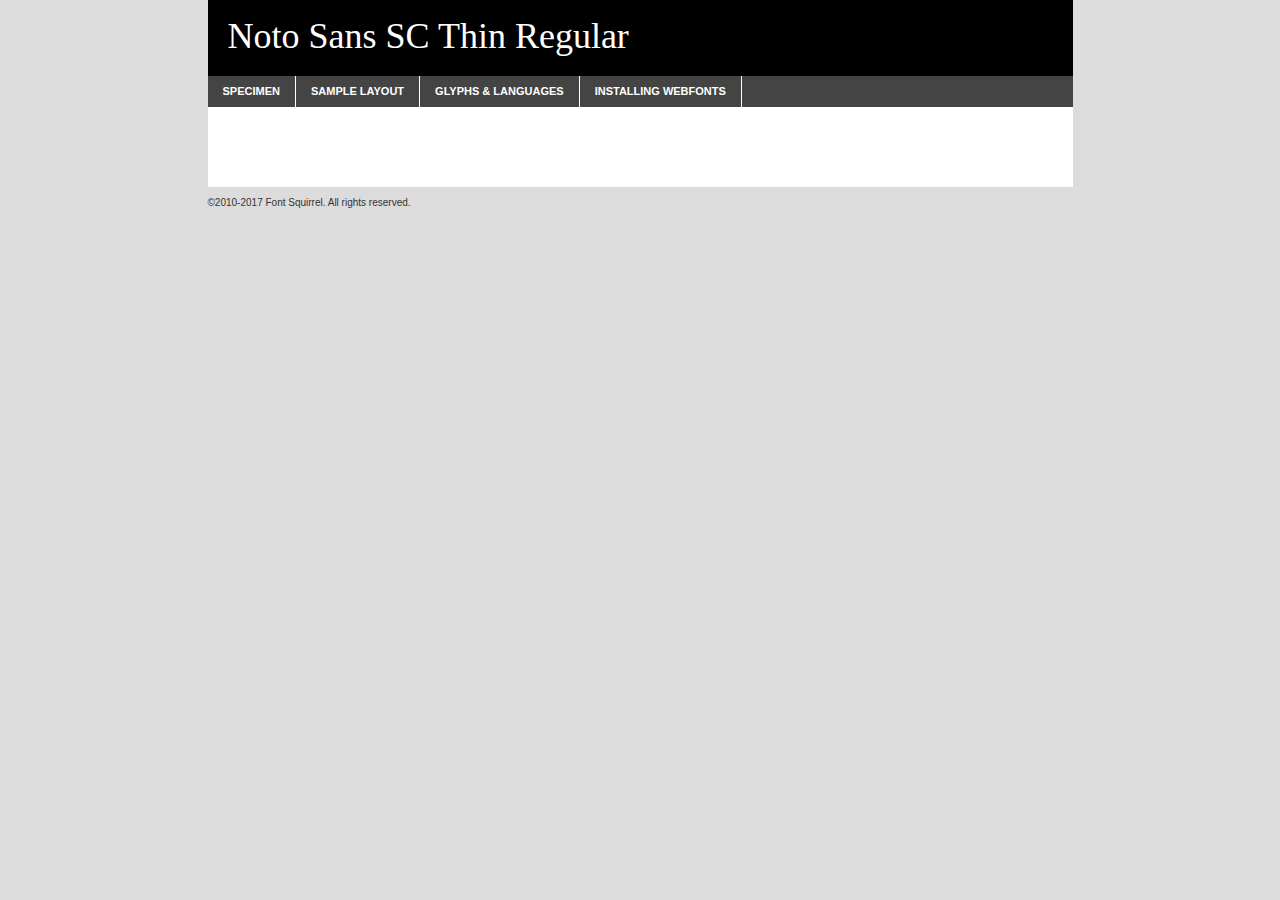
<file: fonts/Noto_Sans_SC/notosanssc-thin-demo.html>
<!DOCTYPE html PUBLIC "-//W3C//DTD XHTML 1.0 Transitional//EN"
	"http://www.w3.org/TR/xhtml1/DTD/xhtml1-transitional.dtd">

<html xmlns="http://www.w3.org/1999/xhtml" xml:lang="en" lang="en">
<head>
	<meta http-equiv="Content-Type" content="text/html; charset=utf-8" />
	<script src="http://ajax.googleapis.com/ajax/libs/jquery/1.7.2/jquery.min.js" type="text/javascript" charset="utf-8"></script>
	<script type="text/javascript">
	(function($){$.fn.easyTabs=function(option){var param=jQuery.extend({fadeSpeed:"fast",defaultContent:1,activeClass:'active'},option);$(this).each(function(){var thisId="#"+this.id;if(param.defaultContent==''){param.defaultContent=1;}
	if(typeof param.defaultContent=="number")
	{var defaultTab=$(thisId+" .tabs li:eq("+(param.defaultContent-1)+") a").attr('href').substr(1);}else{var defaultTab=param.defaultContent;}
	$(thisId+" .tabs li a").each(function(){var tabToHide=$(this).attr('href').substr(1);$("#"+tabToHide).addClass('easytabs-tab-content');});hideAll();changeContent(defaultTab);function hideAll(){$(thisId+" .easytabs-tab-content").hide();}
	function changeContent(tabId){hideAll();$(thisId+" .tabs li").removeClass(param.activeClass);$(thisId+" .tabs li a[href=#"+tabId+"]").closest('li').addClass(param.activeClass);if(param.fadeSpeed!="none")
	{$(thisId+" #"+tabId).fadeIn(param.fadeSpeed);}else{$(thisId+" #"+tabId).show();}}
	$(thisId+" .tabs li").click(function(){var tabId=$(this).find('a').attr('href').substr(1);changeContent(tabId);return false;});});}})(jQuery);
	</script>
	<link rel="stylesheet" href="specimen_files/specimen_stylesheet.css" type="text/css" charset="utf-8" />
	<link rel="stylesheet" href="stylesheet.css" type="text/css" charset="utf-8" />

	<style type="text/css">
					body{
				font-family: 'noto_sans_sc_thinregular';
							}
		</style>

	<title>Noto Sans SC Thin Regular Specimen</title>
	
	
	<script type="text/javascript" charset="utf-8">
		$(document).ready(function() {
			$('#container').easyTabs({defaultContent:1});
		});
	</script>
</head>

<body>
<div id="container">
	<div id="header">
		Noto Sans SC Thin Regular	</div>
	<ul class="tabs">
		<li><a href="#specimen">Specimen</a></li>
		<li><a href="#layout">Sample Layout</a></li>
				<li><a href="#glyphs">Glyphs &amp; Languages</a></li>
		<li><a href="#installing">Installing Webfonts</a></li>
		
	</ul>
	
	<div id="main_content">

		
			<div id="specimen">
		
				<div class="section">
					<div class="grid12 firstcol">
						<div class="huge">AaBb</div>
					</div>
				</div>
		
				<div class="section">
					<div class="glyph_range">A&#x200B;B&#x200b;C&#x200b;D&#x200b;E&#x200b;F&#x200b;G&#x200b;H&#x200b;I&#x200b;J&#x200b;K&#x200b;L&#x200b;M&#x200b;N&#x200b;O&#x200b;P&#x200b;Q&#x200b;R&#x200b;S&#x200b;T&#x200b;U&#x200b;V&#x200b;W&#x200b;X&#x200b;Y&#x200b;Z&#x200b;a&#x200b;b&#x200b;c&#x200b;d&#x200b;e&#x200b;f&#x200b;g&#x200b;h&#x200b;i&#x200b;j&#x200b;k&#x200b;l&#x200b;m&#x200b;n&#x200b;o&#x200b;p&#x200b;q&#x200b;r&#x200b;s&#x200b;t&#x200b;u&#x200b;v&#x200b;w&#x200b;x&#x200b;y&#x200b;z&#x200b;1&#x200b;2&#x200b;3&#x200b;4&#x200b;5&#x200b;6&#x200b;7&#x200b;8&#x200b;9&#x200b;0&#x200b;&amp;&#x200b;.&#x200b;,&#x200b;?&#x200b;!&#x200b;&#64;&#x200b;(&#x200b;)&#x200b;#&#x200b;$&#x200b;%&#x200b;*&#x200b;+&#x200b;-&#x200b;=&#x200b;:&#x200b;;</div>
				</div>
				<div class="section">
					<div class="grid12 firstcol">
						<table class="sample_table">
							<tr><td>10</td><td class="size10">abcdefghijklmnopqrstuvwxyzABCDEFGHIJKLMNOPQRSTUVWXYZ0123456789abcdefghijklmnopqrstuvwxyzABCDEFGHIJKLMNOPQRSTUVWXYZ0123456789abcdefghijklmnopqrstuvwxyzABCDEFGHIJKLMNOPQRSTUVWXYZ</td></tr>
							<tr><td>11</td><td class="size11">abcdefghijklmnopqrstuvwxyzABCDEFGHIJKLMNOPQRSTUVWXYZ0123456789abcdefghijklmnopqrstuvwxyzABCDEFGHIJKLMNOPQRSTUVWXYZ0123456789abcdefghijklmnopqrstuvwxyzABCDEFGHIJKLMNOPQRSTUVWXYZ</td></tr>
							<tr><td>12</td><td class="size12">abcdefghijklmnopqrstuvwxyzABCDEFGHIJKLMNOPQRSTUVWXYZ0123456789abcdefghijklmnopqrstuvwxyzABCDEFGHIJKLMNOPQRSTUVWXYZ0123456789abcdefghijklmnopqrstuvwxyzABCDEFGHIJKLMNOPQRSTUVWXYZ</td></tr>
							<tr><td>13</td><td class="size13">abcdefghijklmnopqrstuvwxyzABCDEFGHIJKLMNOPQRSTUVWXYZ0123456789abcdefghijklmnopqrstuvwxyzABCDEFGHIJKLMNOPQRSTUVWXYZ0123456789abcdefghijklmnopqrstuvwxyzABCDEFGHIJKLMNOPQRSTUVWXYZ</td></tr>
							<tr><td>14</td><td class="size14">abcdefghijklmnopqrstuvwxyzABCDEFGHIJKLMNOPQRSTUVWXYZ0123456789abcdefghijklmnopqrstuvwxyzABCDEFGHIJKLMNOPQRSTUVWXYZ0123456789abcdefghijklmnopqrstuvwxyzABCDEFGHIJKLMNOPQRSTUVWXYZ</td></tr>
							<tr><td>16</td><td class="size16">abcdefghijklmnopqrstuvwxyzABCDEFGHIJKLMNOPQRSTUVWXYZ0123456789abcdefghijklmnopqrstuvwxyzABCDEFGHIJKLMNOPQRSTUVWXYZ</td></tr>
							<tr><td>18</td><td class="size18">abcdefghijklmnopqrstuvwxyzABCDEFGHIJKLMNOPQRSTUVWXYZ0123456789abcdefghijklmnopqrstuvwxyzABCDEFGHIJKLMNOPQRSTUVWXYZ</td></tr>
							<tr><td>20</td><td class="size20">abcdefghijklmnopqrstuvwxyzABCDEFGHIJKLMNOPQRSTUVWXYZ0123456789abcdefghijklmnopqrstuvwxyzABCDEFGHIJKLMNOPQRSTUVWXYZ</td></tr>
							<tr><td>24</td><td class="size24">abcdefghijklmnopqrstuvwxyzABCDEFGHIJKLMNOPQRSTUVWXYZ0123456789abcdefghijklmnopqrstuvwxyzABCDEFGHIJKLMNOPQRSTUVWXYZ</td></tr>
							<tr><td>30</td><td class="size30">abcdefghijklmnopqrstuvwxyzABCDEFGHIJKLMNOPQRSTUVWXYZ0123456789abcdefghijklmnopqrstuvwxyzABCDEFGHIJKLMNOPQRSTUVWXYZ</td></tr>
							<tr><td>36</td><td class="size36">abcdefghijklmnopqrstuvwxyzABCDEFGHIJKLMNOPQRSTUVWXYZ0123456789abcdefghijklmnopqrstuvwxyzABCDEFGHIJKLMNOPQRSTUVWXYZ</td></tr>
							<tr><td>48</td><td class="size48">abcdefghijklmnopqrstuvwxyzABCDEFGHIJKLMNOPQRSTUVWXYZ0123456789abcdefghijklmnopqrstuvwxyzABCDEFGHIJKLMNOPQRSTUVWXYZ</td></tr>
							<tr><td>60</td><td class="size60">abcdefghijklmnopqrstuvwxyzABCDEFGHIJKLMNOPQRSTUVWXYZ0123456789abcdefghijklmnopqrstuvwxyzABCDEFGHIJKLMNOPQRSTUVWXYZ</td></tr>
							<tr><td>72</td><td class="size72">abcdefghijklmnopqrstuvwxyzABCDEFGHIJKLMNOPQRSTUVWXYZ0123456789abcdefghijklmnopqrstuvwxyzABCDEFGHIJKLMNOPQRSTUVWXYZ</td></tr>
							<tr><td>90</td><td class="size90">abcdefghijklmnopqrstuvwxyzABCDEFGHIJKLMNOPQRSTUVWXYZ0123456789abcdefghijklmnopqrstuvwxyzABCDEFGHIJKLMNOPQRSTUVWXYZ</td></tr>
						</table>
				
					</div>
			
				</div>
		
		
		
								<div class="section" id="bodycomparison">


										<div id="xheight">
				<div class="fontbody">&#x25FC;&#x25FC;&#x25FC;&#x25FC;&#x25FC;&#x25FC;&#x25FC;&#x25FC;&#x25FC;&#x25FC;&#x25FC;&#x25FC;&#x25FC;&#x25FC;&#x25FC;&#x25FC;&#x25FC;&#x25FC;&#x25FC;&#x25FC;&#x25FC;&#x25FC;&#x25FC;&#x25FC;&#x25FC;&#x25FC;&#x25FC;&#x25FC;&#x25FC;&#x25FC;&#x25FC;&#x25FC;&#x25FC;&#x25FC;&#x25FC;&#x25FC;&#x25FC;&#x25FC;&#x25FC;&#x25FC;&#x25FC;&#x25FC;&#x25FC;&#x25FC;&#x25FC;&#x25FC;&#x25FC;&#x25FC;&#x25FC;&#x25FC;&#x25FC;&#x25FC;&#x25FC;&#x25FC;&#x25FC;&#x25FC;&#x25FC;&#x25FC;&#x25FC;&#x25FC;&#x25FC;&#x25FC;&#x25FC;&#x25FC;&#x25FC;&#x25FC;&#x25FC;&#x25FC;&#x25FC;&#x25FC;&#x25FC;&#x25FC;&#x25FC;&#x25FC;&#x25FC;&#x25FC;&#x25FC;&#x25FC;&#x25FC;&#x25FC;&#x25FC;&#x25FC;&#x25FC;&#x25FC;&#x25FC;&#x25FC;&#x25FC;&#x25FC;&#x25FC;&#x25FC;&#x25FC;&#x25FC;&#x25FC;&#x25FC;&#x25FC;&#x25FC;&#x25FC;&#x25FC;&#x25FC;body</div><div class="arialbody">body</div><div class="verdanabody">body</div><div class="georgiabody">body</div></div>
										<div class="fontbody" style="z-index:1">
											body<span>Noto Sans SC Thin Regular</span>
										</div>
										<div class="arialbody" style="z-index:1">
											body<span>Arial</span>
										</div>
										<div class="verdanabody" style="z-index:1">
											body<span>Verdana</span>
										</div>
										<div class="georgiabody" style="z-index:1">
											body<span>Georgia</span>
										</div>



								</div>
		
		
				<div class="section psample psample_row1" id="">
					
					<div class="grid2 firstcol">
						<p class="size10"><span>10.</span>Aenean lacinia bibendum nulla sed consectetur. Fusce dapibus, tellus ac cursus commodo, tortor mauris condimentum nibh, ut fermentum massa justo sit amet risus. Nullam id dolor id nibh ultricies vehicula ut id elit. Cum sociis natoque penatibus et magnis dis parturient montes, nascetur ridiculus mus. Nulla vitae elit libero, a pharetra augue.</p>
			
					</div>
					<div class="grid3">
						<p class="size11"><span>11.</span>Aenean lacinia bibendum nulla sed consectetur. Fusce dapibus, tellus ac cursus commodo, tortor mauris condimentum nibh, ut fermentum massa justo sit amet risus. Nullam id dolor id nibh ultricies vehicula ut id elit. Cum sociis natoque penatibus et magnis dis parturient montes, nascetur ridiculus mus. Nulla vitae elit libero, a pharetra augue.</p>
			
					</div>
					<div class="grid3">
						<p class="size12"><span>12.</span>Aenean lacinia bibendum nulla sed consectetur. Fusce dapibus, tellus ac cursus commodo, tortor mauris condimentum nibh, ut fermentum massa justo sit amet risus. Nullam id dolor id nibh ultricies vehicula ut id elit. Cum sociis natoque penatibus et magnis dis parturient montes, nascetur ridiculus mus. Nulla vitae elit libero, a pharetra augue.</p>
			
					</div>
					<div class="grid4">
						<p class="size13"><span>13.</span>Aenean lacinia bibendum nulla sed consectetur. Fusce dapibus, tellus ac cursus commodo, tortor mauris condimentum nibh, ut fermentum massa justo sit amet risus. Nullam id dolor id nibh ultricies vehicula ut id elit. Cum sociis natoque penatibus et magnis dis parturient montes, nascetur ridiculus mus. Nulla vitae elit libero, a pharetra augue.</p>
			
					</div>
					<div class="white_blend"></div>
					
				</div>
				<div class="section psample psample_row2" id="">
					<div class="grid3 firstcol">
						<p class="size14"><span>14.</span>Aenean lacinia bibendum nulla sed consectetur. Fusce dapibus, tellus ac cursus commodo, tortor mauris condimentum nibh, ut fermentum massa justo sit amet risus. Nullam id dolor id nibh ultricies vehicula ut id elit. Cum sociis natoque penatibus et magnis dis parturient montes, nascetur ridiculus mus. Nulla vitae elit libero, a pharetra augue.</p>
			
					</div>
					<div class="grid4">
						<p class="size16"><span>16.</span>Aenean lacinia bibendum nulla sed consectetur. Fusce dapibus, tellus ac cursus commodo, tortor mauris condimentum nibh, ut fermentum massa justo sit amet risus. Nullam id dolor id nibh ultricies vehicula ut id elit. Cum sociis natoque penatibus et magnis dis parturient montes, nascetur ridiculus mus. Nulla vitae elit libero, a pharetra augue.</p>
			
					</div>
					<div class="grid5">
						<p class="size18"><span>18.</span>Aenean lacinia bibendum nulla sed consectetur. Fusce dapibus, tellus ac cursus commodo, tortor mauris condimentum nibh, ut fermentum massa justo sit amet risus. Nullam id dolor id nibh ultricies vehicula ut id elit. Cum sociis natoque penatibus et magnis dis parturient montes, nascetur ridiculus mus. Nulla vitae elit libero, a pharetra augue.</p>
			
					</div>

					<div class="white_blend"></div>

				</div>
				
				<div class="section psample psample_row3" id="">
					<div class="grid5 firstcol">
						<p class="size20"><span>20.</span>Aenean lacinia bibendum nulla sed consectetur. Fusce dapibus, tellus ac cursus commodo, tortor mauris condimentum nibh, ut fermentum massa justo sit amet risus. Nullam id dolor id nibh ultricies vehicula ut id elit. Cum sociis natoque penatibus et magnis dis parturient montes, nascetur ridiculus mus. Nulla vitae elit libero, a pharetra augue.</p>
					</div>
					<div class="grid7">
						<p class="size24"><span>24.</span>Aenean lacinia bibendum nulla sed consectetur. Fusce dapibus, tellus ac cursus commodo, tortor mauris condimentum nibh, ut fermentum massa justo sit amet risus. Nullam id dolor id nibh ultricies vehicula ut id elit. Cum sociis natoque penatibus et magnis dis parturient montes, nascetur ridiculus mus. Nulla vitae elit libero, a pharetra augue.</p>
					</div>
					
					<div class="white_blend"></div>
					
				</div>
				
				<div class="section psample psample_row4" id="">
					<div class="grid12 firstcol">
						<p class="size30"><span>30.</span>Aenean lacinia bibendum nulla sed consectetur. Fusce dapibus, tellus ac cursus commodo, tortor mauris condimentum nibh, ut fermentum massa justo sit amet risus. Nullam id dolor id nibh ultricies vehicula ut id elit. Cum sociis natoque penatibus et magnis dis parturient montes, nascetur ridiculus mus. Nulla vitae elit libero, a pharetra augue.</p>
					</div>
					<div class="white_blend"></div>
					
				</div>
				
				
				
				<div class="section psample psample_row1 fullreverse">
					<div class="grid2 firstcol">
						<p class="size10"><span>10.</span>Aenean lacinia bibendum nulla sed consectetur. Fusce dapibus, tellus ac cursus commodo, tortor mauris condimentum nibh, ut fermentum massa justo sit amet risus. Nullam id dolor id nibh ultricies vehicula ut id elit. Cum sociis natoque penatibus et magnis dis parturient montes, nascetur ridiculus mus. Nulla vitae elit libero, a pharetra augue.</p>
			
					</div>
					<div class="grid3">
						<p class="size11"><span>11.</span>Aenean lacinia bibendum nulla sed consectetur. Fusce dapibus, tellus ac cursus commodo, tortor mauris condimentum nibh, ut fermentum massa justo sit amet risus. Nullam id dolor id nibh ultricies vehicula ut id elit. Cum sociis natoque penatibus et magnis dis parturient montes, nascetur ridiculus mus. Nulla vitae elit libero, a pharetra augue.</p>
			
					</div>
					<div class="grid3">
						<p class="size12"><span>12.</span>Aenean lacinia bibendum nulla sed consectetur. Fusce dapibus, tellus ac cursus commodo, tortor mauris condimentum nibh, ut fermentum massa justo sit amet risus. Nullam id dolor id nibh ultricies vehicula ut id elit. Cum sociis natoque penatibus et magnis dis parturient montes, nascetur ridiculus mus. Nulla vitae elit libero, a pharetra augue.</p>
			
					</div>
					<div class="grid4">
						<p class="size13"><span>13.</span>Aenean lacinia bibendum nulla sed consectetur. Fusce dapibus, tellus ac cursus commodo, tortor mauris condimentum nibh, ut fermentum massa justo sit amet risus. Nullam id dolor id nibh ultricies vehicula ut id elit. Cum sociis natoque penatibus et magnis dis parturient montes, nascetur ridiculus mus. Nulla vitae elit libero, a pharetra augue.</p>
			
					</div>
					<div class="black_blend"></div>
					
				</div>
				
				<div class="section psample psample_row2 fullreverse">
					<div class="grid3 firstcol">
						<p class="size14"><span>14.</span>Aenean lacinia bibendum nulla sed consectetur. Fusce dapibus, tellus ac cursus commodo, tortor mauris condimentum nibh, ut fermentum massa justo sit amet risus. Nullam id dolor id nibh ultricies vehicula ut id elit. Cum sociis natoque penatibus et magnis dis parturient montes, nascetur ridiculus mus. Nulla vitae elit libero, a pharetra augue.</p>
			
					</div>
					<div class="grid4">
						<p class="size16"><span>16.</span>Aenean lacinia bibendum nulla sed consectetur. Fusce dapibus, tellus ac cursus commodo, tortor mauris condimentum nibh, ut fermentum massa justo sit amet risus. Nullam id dolor id nibh ultricies vehicula ut id elit. Cum sociis natoque penatibus et magnis dis parturient montes, nascetur ridiculus mus. Nulla vitae elit libero, a pharetra augue.</p>
			
					</div>
					<div class="grid5">
						<p class="size18"><span>18.</span>Aenean lacinia bibendum nulla sed consectetur. Fusce dapibus, tellus ac cursus commodo, tortor mauris condimentum nibh, ut fermentum massa justo sit amet risus. Nullam id dolor id nibh ultricies vehicula ut id elit. Cum sociis natoque penatibus et magnis dis parturient montes, nascetur ridiculus mus. Nulla vitae elit libero, a pharetra augue.</p>
			
					</div>
					<div class="black_blend"></div>

				</div>
				
				<div class="section psample fullreverse psample_row3" id="">
					<div class="grid5 firstcol">
						<p class="size20"><span>20.</span>Aenean lacinia bibendum nulla sed consectetur. Fusce dapibus, tellus ac cursus commodo, tortor mauris condimentum nibh, ut fermentum massa justo sit amet risus. Nullam id dolor id nibh ultricies vehicula ut id elit. Cum sociis natoque penatibus et magnis dis parturient montes, nascetur ridiculus mus. Nulla vitae elit libero, a pharetra augue.</p>
					</div>
					<div class="grid7">
						<p class="size24"><span>24.</span>Aenean lacinia bibendum nulla sed consectetur. Fusce dapibus, tellus ac cursus commodo, tortor mauris condimentum nibh, ut fermentum massa justo sit amet risus. Nullam id dolor id nibh ultricies vehicula ut id elit. Cum sociis natoque penatibus et magnis dis parturient montes, nascetur ridiculus mus. Nulla vitae elit libero, a pharetra augue.</p>
					</div>
					
					<div class="black_blend"></div>
					
				</div>
				
				<div class="section psample fullreverse psample_row4" id="" style="border-bottom: 20px #000 solid;">
					<div class="grid12 firstcol">
						<p class="size30"><span>30.</span>Aenean lacinia bibendum nulla sed consectetur. Fusce dapibus, tellus ac cursus commodo, tortor mauris condimentum nibh, ut fermentum massa justo sit amet risus. Nullam id dolor id nibh ultricies vehicula ut id elit. Cum sociis natoque penatibus et magnis dis parturient montes, nascetur ridiculus mus. Nulla vitae elit libero, a pharetra augue.</p>
					</div>
					<div class="black_blend"></div>
					
				</div>
				
				
				
				
			</div>
			
			<div id="layout">
				
				<div class="section">
					
					<div class="grid12 firstcol">
						<h1>Lorem Ipsum Dolor</h1>
						<h2>Etiam porta sem malesuada magna mollis euismod</h2>
						
						<p class="byline">By <a href="#link">Aenean Lacinia</a></p>
					</div>
				</div>
				<div class="section">
					<div class="grid8 firstcol">
						<p class="large">Donec sed odio dui. Morbi leo risus, porta ac consectetur ac, vestibulum at eros. Fusce dapibus, tellus ac cursus commodo, tortor mauris condimentum nibh, ut fermentum massa justo sit amet risus. </p>

						
						<h3>Pellentesque ornare sem</h3>

						<p>Maecenas sed diam eget risus varius blandit sit amet non magna. Maecenas faucibus mollis interdum. Donec ullamcorper nulla non metus auctor fringilla. Nullam id dolor id nibh ultricies vehicula ut id elit. Nullam id dolor id nibh ultricies vehicula ut id elit. </p>

						<p>Aenean eu leo quam. Pellentesque ornare sem lacinia quam venenatis vestibulum. Lorem ipsum dolor sit amet, consectetur adipiscing elit. Cum sociis natoque penatibus et magnis dis parturient montes, nascetur ridiculus mus. </p>

						<p>Nulla vitae elit libero, a pharetra augue. Praesent commodo cursus magna, vel scelerisque nisl consectetur et. Aenean lacinia bibendum nulla sed consectetur. </p>

						<p>Nullam quis risus eget urna mollis ornare vel eu leo. Nullam quis risus eget urna mollis ornare vel eu leo. Maecenas sed diam eget risus varius blandit sit amet non magna. Donec ullamcorper nulla non metus auctor fringilla. </p>

						<h3>Cras mattis consectetur</h3>

						<p>Aenean eu leo quam. Pellentesque ornare sem lacinia quam venenatis vestibulum. Aenean lacinia bibendum nulla sed consectetur. Integer posuere erat a ante venenatis dapibus posuere velit aliquet. Cras mattis consectetur purus sit amet fermentum. </p>

						<p>Nullam id dolor id nibh ultricies vehicula ut id elit. Nullam quis risus eget urna mollis ornare vel eu leo. Cras mattis consectetur purus sit amet fermentum.</p>
					</div>
					
					<div class="grid4 sidebar">
						
						<div class="box reverse">
							<p class="last">Nullam quis risus eget urna mollis ornare vel eu leo. Donec ullamcorper nulla non metus auctor fringilla. Cras mattis consectetur purus sit amet fermentum. Sed posuere consectetur est at lobortis. Lorem ipsum dolor sit amet, consectetur adipiscing elit. </p>
						</div>
						
						<p class="caption">Maecenas sed diam eget risus varius.</p>

						<p>Vestibulum id ligula porta felis euismod semper. Integer posuere erat a ante venenatis dapibus posuere velit aliquet. Vestibulum id ligula porta felis euismod semper. Sed posuere consectetur est at lobortis. Maecenas sed diam eget risus varius blandit sit amet non magna. Fusce dapibus, tellus ac cursus commodo, tortor mauris condimentum nibh, ut fermentum massa justo sit amet risus. </p>

					

						<p>Duis mollis, est non commodo luctus, nisi erat porttitor ligula, eget lacinia odio sem nec elit. Aenean lacinia bibendum nulla sed consectetur. Vivamus sagittis lacus vel augue laoreet rutrum faucibus dolor auctor. Aenean lacinia bibendum nulla sed consectetur. Nullam quis risus eget urna mollis ornare vel eu leo. </p>

						<p>Praesent commodo cursus magna, vel scelerisque nisl consectetur et. Donec ullamcorper nulla non metus auctor fringilla. Maecenas faucibus mollis interdum. Fusce dapibus, tellus ac cursus commodo, tortor mauris condimentum nibh, ut fermentum massa justo sit amet risus. </p>

					</div>
				</div>
				
			</div>


			



		<div id="glyphs">
			<div class="section">
				<div class="grid12 firstcol">
			
				<h1>Language Support</h1>
				<p>The subset of Noto Sans SC Thin Regular in this kit supports the following languages:<br />
			
					<em>This font does not fully support any language.</em>				</p>
				<h1>Glyph Chart</h1>
				<p>The subset of Noto Sans SC Thin Regular in this kit includes all the glyphs listed below. Unicode entities are included above each glyph to help you insert individual characters into your layout.</p>
				<div id="glyph_chart">
			
																				 <div><p>&amp;#8192;</p>&#8192;</div>
																				 <div><p>&amp;#8193;</p>&#8193;</div>
																				 <div><p>&amp;#8194;</p>&#8194;</div>
																				 <div><p>&amp;#8195;</p>&#8195;</div>
																				 <div><p>&amp;#8196;</p>&#8196;</div>
																				 <div><p>&amp;#8197;</p>&#8197;</div>
																				 <div><p>&amp;#8198;</p>&#8198;</div>
																				 <div><p>&amp;#8199;</p>&#8199;</div>
																				 <div><p>&amp;#8200;</p>&#8200;</div>
																				 <div><p>&amp;#8201;</p>&#8201;</div>
																				 <div><p>&amp;#8202;</p>&#8202;</div>
																				 <div><p>&amp;#8239;</p>&#8239;</div>
																				 <div><p>&amp;#8287;</p>&#8287;</div>
																																																</div>	
				</div>
		
		
			</div>
		</div>
		
		
		<div id="specs">
			
		</div>
	
		<div id="installing">
			<div class="section">
				<div class="grid7 firstcol">
					<h1>Installing Webfonts</h1>
					
					<p>Webfonts are supported by all major browser platforms but not all in the same way. There are currently four different font formats that must be included in order to target all browsers. This includes TTF, WOFF, EOT and SVG.</p>
					
					<h2>1. Upload your webfonts</h2>
					<p>You must upload your webfont kit to your website. They should be in or near the same directory as your CSS files.</p>
					
					<h2>2. Include the webfont stylesheet</h2>
					<p>A special CSS @font-face declaration helps the various browsers select the appropriate font it needs without causing you a bunch of headaches. Learn more about this syntax by reading the <a href="https://www.fontspring.com/blog/further-hardening-of-the-bulletproof-syntax">Fontspring blog post</a> about it. The code for it is as follows:</p>


<code>
@font-face{ 
	font-family: 'MyWebFont';
	src: url('WebFont.eot');
	src: url('WebFont.eot?#iefix') format('embedded-opentype'),
	     url('WebFont.woff') format('woff'),
	     url('WebFont.ttf') format('truetype'),
	     url('WebFont.svg#webfont') format('svg');
}
</code>

	<p>We've already gone ahead and generated the code for you. All you have to do is link to the stylesheet in your HTML, like this:</p>
	<code>&lt;link rel=&quot;stylesheet&quot; href=&quot;stylesheet.css&quot; type=&quot;text/css&quot; charset=&quot;utf-8&quot; /&gt;</code>

					<h2>3. Modify your own stylesheet</h2>
					<p>To take advantage of your new fonts, you must tell your stylesheet to use them. Look at the original @font-face declaration above and find the property called "font-family." The name linked there will be what you use to reference the font. Prepend that webfont name to the font stack in the "font-family" property, inside the selector you want to change. For example:</p>
<code>p { font-family: 'WebFont', Arial, sans-serif; }</code>

<h2>4. Test</h2>
<p>Getting webfonts to work cross-browser <em>can</em> be tricky. Use the information in the sidebar to help you if you find that fonts aren't loading in a particular browser.</p>
				</div>
				
				<div class="grid5 sidebar">
					<div class="box">
						<h2>Troubleshooting<br />Font-Face Problems</h2>
						<p>Having trouble getting your webfonts to load in your new website? Here are some tips to sort out what might be the problem.</p>

						<h3>Fonts not showing in any browser</h3>

						<p>This sounds like you need to work on the plumbing. You either did not upload the fonts to the correct directory, or you did not link the fonts properly in the CSS. If you've confirmed that all this is correct and you still have a problem, take a look at your .htaccess file and see if requests are getting intercepted.</p>

						<h3>Fonts not loading in iPhone or iPad</h3>

						<p>The most common problem here is that you are serving the fonts from an IIS server. IIS refuses to serve files that have unknown MIME types. If that is the case, you must set the MIME type for SVG to "image/svg+xml" in the server settings. Follow these instructions from Microsoft if you need help.</p>

						<h3>Fonts not loading in Firefox</h3>

						<p>The primary reason for this failure? You are still using a version Firefox older than 3.5. So upgrade already! If that isn't it, then you are very likely serving fonts from a different domain. Firefox requires that all font assets be served from the same domain. Lastly it is possible that you need to add WOFF to your list of MIME types (if you are serving via IIS.)</p>

						<h3>Fonts not loading in IE</h3>

						<p>Are you looking at Internet Explorer on an actual Windows machine or are you cheating by using a service like Adobe BrowserLab? Many of these screenshot services do not render @font-face for IE. Best to test it on a real machine.</p>

						<h3>Fonts not loading in IE9</h3>

						<p>IE9, like Firefox, requires that fonts be served from the same domain as the website. Make sure that is the case.</p>
					</div>
				</div>
			</div>
			
		</div>
	
	</div>
	<div id="footer">
		<p>&copy;2010-2017 Font Squirrel. All rights reserved.</p>
	</div>
</div>
</body>
</html>
</file>
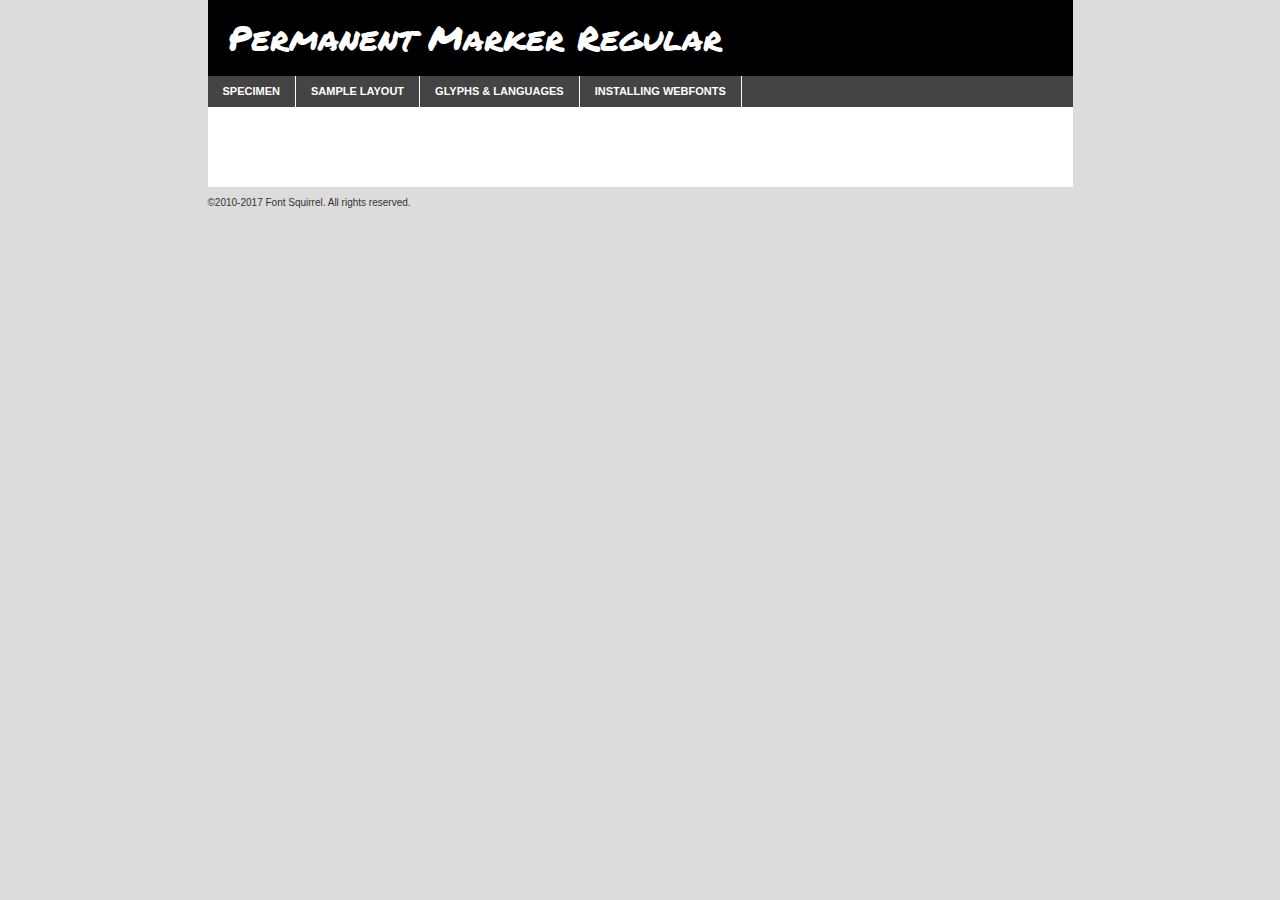
<file: fonts/Permanent_Marker/permanentmarker-regular-demo.html>
<!DOCTYPE html PUBLIC "-//W3C//DTD XHTML 1.0 Transitional//EN"
	"http://www.w3.org/TR/xhtml1/DTD/xhtml1-transitional.dtd">

<html xmlns="http://www.w3.org/1999/xhtml" xml:lang="en" lang="en">
<head>
	<meta http-equiv="Content-Type" content="text/html; charset=utf-8" />
	<script src="http://ajax.googleapis.com/ajax/libs/jquery/1.7.2/jquery.min.js" type="text/javascript" charset="utf-8"></script>
	<script type="text/javascript">
	(function($){$.fn.easyTabs=function(option){var param=jQuery.extend({fadeSpeed:"fast",defaultContent:1,activeClass:'active'},option);$(this).each(function(){var thisId="#"+this.id;if(param.defaultContent==''){param.defaultContent=1;}
	if(typeof param.defaultContent=="number")
	{var defaultTab=$(thisId+" .tabs li:eq("+(param.defaultContent-1)+") a").attr('href').substr(1);}else{var defaultTab=param.defaultContent;}
	$(thisId+" .tabs li a").each(function(){var tabToHide=$(this).attr('href').substr(1);$("#"+tabToHide).addClass('easytabs-tab-content');});hideAll();changeContent(defaultTab);function hideAll(){$(thisId+" .easytabs-tab-content").hide();}
	function changeContent(tabId){hideAll();$(thisId+" .tabs li").removeClass(param.activeClass);$(thisId+" .tabs li a[href=#"+tabId+"]").closest('li').addClass(param.activeClass);if(param.fadeSpeed!="none")
	{$(thisId+" #"+tabId).fadeIn(param.fadeSpeed);}else{$(thisId+" #"+tabId).show();}}
	$(thisId+" .tabs li").click(function(){var tabId=$(this).find('a').attr('href').substr(1);changeContent(tabId);return false;});});}})(jQuery);
	</script>
	<link rel="stylesheet" href="specimen_files/specimen_stylesheet.css" type="text/css" charset="utf-8" />
	<link rel="stylesheet" href="stylesheet.css" type="text/css" charset="utf-8" />

	<style type="text/css">
					body{
				font-family: 'permanent_markerregular';
							}
		</style>

	<title>Permanent Marker Regular Specimen</title>
	
	
	<script type="text/javascript" charset="utf-8">
		$(document).ready(function() {
			$('#container').easyTabs({defaultContent:1});
		});
	</script>
</head>

<body>
<div id="container">
	<div id="header">
		Permanent Marker Regular	</div>
	<ul class="tabs">
		<li><a href="#specimen">Specimen</a></li>
		<li><a href="#layout">Sample Layout</a></li>
				<li><a href="#glyphs">Glyphs &amp; Languages</a></li>
		<li><a href="#installing">Installing Webfonts</a></li>
		
	</ul>
	
	<div id="main_content">

		
			<div id="specimen">
		
				<div class="section">
					<div class="grid12 firstcol">
						<div class="huge">AaBb</div>
					</div>
				</div>
		
				<div class="section">
					<div class="glyph_range">A&#x200B;B&#x200b;C&#x200b;D&#x200b;E&#x200b;F&#x200b;G&#x200b;H&#x200b;I&#x200b;J&#x200b;K&#x200b;L&#x200b;M&#x200b;N&#x200b;O&#x200b;P&#x200b;Q&#x200b;R&#x200b;S&#x200b;T&#x200b;U&#x200b;V&#x200b;W&#x200b;X&#x200b;Y&#x200b;Z&#x200b;a&#x200b;b&#x200b;c&#x200b;d&#x200b;e&#x200b;f&#x200b;g&#x200b;h&#x200b;i&#x200b;j&#x200b;k&#x200b;l&#x200b;m&#x200b;n&#x200b;o&#x200b;p&#x200b;q&#x200b;r&#x200b;s&#x200b;t&#x200b;u&#x200b;v&#x200b;w&#x200b;x&#x200b;y&#x200b;z&#x200b;1&#x200b;2&#x200b;3&#x200b;4&#x200b;5&#x200b;6&#x200b;7&#x200b;8&#x200b;9&#x200b;0&#x200b;&amp;&#x200b;.&#x200b;,&#x200b;?&#x200b;!&#x200b;&#64;&#x200b;(&#x200b;)&#x200b;#&#x200b;$&#x200b;%&#x200b;*&#x200b;+&#x200b;-&#x200b;=&#x200b;:&#x200b;;</div>
				</div>
				<div class="section">
					<div class="grid12 firstcol">
						<table class="sample_table">
							<tr><td>10</td><td class="size10">abcdefghijklmnopqrstuvwxyzABCDEFGHIJKLMNOPQRSTUVWXYZ0123456789abcdefghijklmnopqrstuvwxyzABCDEFGHIJKLMNOPQRSTUVWXYZ0123456789abcdefghijklmnopqrstuvwxyzABCDEFGHIJKLMNOPQRSTUVWXYZ</td></tr>
							<tr><td>11</td><td class="size11">abcdefghijklmnopqrstuvwxyzABCDEFGHIJKLMNOPQRSTUVWXYZ0123456789abcdefghijklmnopqrstuvwxyzABCDEFGHIJKLMNOPQRSTUVWXYZ0123456789abcdefghijklmnopqrstuvwxyzABCDEFGHIJKLMNOPQRSTUVWXYZ</td></tr>
							<tr><td>12</td><td class="size12">abcdefghijklmnopqrstuvwxyzABCDEFGHIJKLMNOPQRSTUVWXYZ0123456789abcdefghijklmnopqrstuvwxyzABCDEFGHIJKLMNOPQRSTUVWXYZ0123456789abcdefghijklmnopqrstuvwxyzABCDEFGHIJKLMNOPQRSTUVWXYZ</td></tr>
							<tr><td>13</td><td class="size13">abcdefghijklmnopqrstuvwxyzABCDEFGHIJKLMNOPQRSTUVWXYZ0123456789abcdefghijklmnopqrstuvwxyzABCDEFGHIJKLMNOPQRSTUVWXYZ0123456789abcdefghijklmnopqrstuvwxyzABCDEFGHIJKLMNOPQRSTUVWXYZ</td></tr>
							<tr><td>14</td><td class="size14">abcdefghijklmnopqrstuvwxyzABCDEFGHIJKLMNOPQRSTUVWXYZ0123456789abcdefghijklmnopqrstuvwxyzABCDEFGHIJKLMNOPQRSTUVWXYZ0123456789abcdefghijklmnopqrstuvwxyzABCDEFGHIJKLMNOPQRSTUVWXYZ</td></tr>
							<tr><td>16</td><td class="size16">abcdefghijklmnopqrstuvwxyzABCDEFGHIJKLMNOPQRSTUVWXYZ0123456789abcdefghijklmnopqrstuvwxyzABCDEFGHIJKLMNOPQRSTUVWXYZ</td></tr>
							<tr><td>18</td><td class="size18">abcdefghijklmnopqrstuvwxyzABCDEFGHIJKLMNOPQRSTUVWXYZ0123456789abcdefghijklmnopqrstuvwxyzABCDEFGHIJKLMNOPQRSTUVWXYZ</td></tr>
							<tr><td>20</td><td class="size20">abcdefghijklmnopqrstuvwxyzABCDEFGHIJKLMNOPQRSTUVWXYZ0123456789abcdefghijklmnopqrstuvwxyzABCDEFGHIJKLMNOPQRSTUVWXYZ</td></tr>
							<tr><td>24</td><td class="size24">abcdefghijklmnopqrstuvwxyzABCDEFGHIJKLMNOPQRSTUVWXYZ0123456789abcdefghijklmnopqrstuvwxyzABCDEFGHIJKLMNOPQRSTUVWXYZ</td></tr>
							<tr><td>30</td><td class="size30">abcdefghijklmnopqrstuvwxyzABCDEFGHIJKLMNOPQRSTUVWXYZ0123456789abcdefghijklmnopqrstuvwxyzABCDEFGHIJKLMNOPQRSTUVWXYZ</td></tr>
							<tr><td>36</td><td class="size36">abcdefghijklmnopqrstuvwxyzABCDEFGHIJKLMNOPQRSTUVWXYZ0123456789abcdefghijklmnopqrstuvwxyzABCDEFGHIJKLMNOPQRSTUVWXYZ</td></tr>
							<tr><td>48</td><td class="size48">abcdefghijklmnopqrstuvwxyzABCDEFGHIJKLMNOPQRSTUVWXYZ0123456789abcdefghijklmnopqrstuvwxyzABCDEFGHIJKLMNOPQRSTUVWXYZ</td></tr>
							<tr><td>60</td><td class="size60">abcdefghijklmnopqrstuvwxyzABCDEFGHIJKLMNOPQRSTUVWXYZ0123456789abcdefghijklmnopqrstuvwxyzABCDEFGHIJKLMNOPQRSTUVWXYZ</td></tr>
							<tr><td>72</td><td class="size72">abcdefghijklmnopqrstuvwxyzABCDEFGHIJKLMNOPQRSTUVWXYZ0123456789abcdefghijklmnopqrstuvwxyzABCDEFGHIJKLMNOPQRSTUVWXYZ</td></tr>
							<tr><td>90</td><td class="size90">abcdefghijklmnopqrstuvwxyzABCDEFGHIJKLMNOPQRSTUVWXYZ0123456789abcdefghijklmnopqrstuvwxyzABCDEFGHIJKLMNOPQRSTUVWXYZ</td></tr>
						</table>
				
					</div>
			
				</div>
		
		
		
								<div class="section" id="bodycomparison">


										<div id="xheight">
				<div class="fontbody">&#x25FC;&#x25FC;&#x25FC;&#x25FC;&#x25FC;&#x25FC;&#x25FC;&#x25FC;&#x25FC;&#x25FC;&#x25FC;&#x25FC;&#x25FC;&#x25FC;&#x25FC;&#x25FC;&#x25FC;&#x25FC;&#x25FC;&#x25FC;&#x25FC;&#x25FC;&#x25FC;&#x25FC;&#x25FC;&#x25FC;&#x25FC;&#x25FC;&#x25FC;&#x25FC;&#x25FC;&#x25FC;&#x25FC;&#x25FC;&#x25FC;&#x25FC;&#x25FC;&#x25FC;&#x25FC;&#x25FC;&#x25FC;&#x25FC;&#x25FC;&#x25FC;&#x25FC;&#x25FC;&#x25FC;&#x25FC;&#x25FC;&#x25FC;&#x25FC;&#x25FC;&#x25FC;&#x25FC;&#x25FC;&#x25FC;&#x25FC;&#x25FC;&#x25FC;&#x25FC;&#x25FC;&#x25FC;&#x25FC;&#x25FC;&#x25FC;&#x25FC;&#x25FC;&#x25FC;&#x25FC;&#x25FC;&#x25FC;&#x25FC;&#x25FC;&#x25FC;&#x25FC;&#x25FC;&#x25FC;&#x25FC;&#x25FC;&#x25FC;&#x25FC;&#x25FC;&#x25FC;&#x25FC;&#x25FC;&#x25FC;&#x25FC;&#x25FC;&#x25FC;&#x25FC;&#x25FC;&#x25FC;&#x25FC;&#x25FC;&#x25FC;&#x25FC;&#x25FC;&#x25FC;&#x25FC;body</div><div class="arialbody">body</div><div class="verdanabody">body</div><div class="georgiabody">body</div></div>
										<div class="fontbody" style="z-index:1">
											body<span>Permanent Marker Regular</span>
										</div>
										<div class="arialbody" style="z-index:1">
											body<span>Arial</span>
										</div>
										<div class="verdanabody" style="z-index:1">
											body<span>Verdana</span>
										</div>
										<div class="georgiabody" style="z-index:1">
											body<span>Georgia</span>
										</div>



								</div>
		
		
				<div class="section psample psample_row1" id="">
					
					<div class="grid2 firstcol">
						<p class="size10"><span>10.</span>Aenean lacinia bibendum nulla sed consectetur. Fusce dapibus, tellus ac cursus commodo, tortor mauris condimentum nibh, ut fermentum massa justo sit amet risus. Nullam id dolor id nibh ultricies vehicula ut id elit. Cum sociis natoque penatibus et magnis dis parturient montes, nascetur ridiculus mus. Nulla vitae elit libero, a pharetra augue.</p>
			
					</div>
					<div class="grid3">
						<p class="size11"><span>11.</span>Aenean lacinia bibendum nulla sed consectetur. Fusce dapibus, tellus ac cursus commodo, tortor mauris condimentum nibh, ut fermentum massa justo sit amet risus. Nullam id dolor id nibh ultricies vehicula ut id elit. Cum sociis natoque penatibus et magnis dis parturient montes, nascetur ridiculus mus. Nulla vitae elit libero, a pharetra augue.</p>
			
					</div>
					<div class="grid3">
						<p class="size12"><span>12.</span>Aenean lacinia bibendum nulla sed consectetur. Fusce dapibus, tellus ac cursus commodo, tortor mauris condimentum nibh, ut fermentum massa justo sit amet risus. Nullam id dolor id nibh ultricies vehicula ut id elit. Cum sociis natoque penatibus et magnis dis parturient montes, nascetur ridiculus mus. Nulla vitae elit libero, a pharetra augue.</p>
			
					</div>
					<div class="grid4">
						<p class="size13"><span>13.</span>Aenean lacinia bibendum nulla sed consectetur. Fusce dapibus, tellus ac cursus commodo, tortor mauris condimentum nibh, ut fermentum massa justo sit amet risus. Nullam id dolor id nibh ultricies vehicula ut id elit. Cum sociis natoque penatibus et magnis dis parturient montes, nascetur ridiculus mus. Nulla vitae elit libero, a pharetra augue.</p>
			
					</div>
					<div class="white_blend"></div>
					
				</div>
				<div class="section psample psample_row2" id="">
					<div class="grid3 firstcol">
						<p class="size14"><span>14.</span>Aenean lacinia bibendum nulla sed consectetur. Fusce dapibus, tellus ac cursus commodo, tortor mauris condimentum nibh, ut fermentum massa justo sit amet risus. Nullam id dolor id nibh ultricies vehicula ut id elit. Cum sociis natoque penatibus et magnis dis parturient montes, nascetur ridiculus mus. Nulla vitae elit libero, a pharetra augue.</p>
			
					</div>
					<div class="grid4">
						<p class="size16"><span>16.</span>Aenean lacinia bibendum nulla sed consectetur. Fusce dapibus, tellus ac cursus commodo, tortor mauris condimentum nibh, ut fermentum massa justo sit amet risus. Nullam id dolor id nibh ultricies vehicula ut id elit. Cum sociis natoque penatibus et magnis dis parturient montes, nascetur ridiculus mus. Nulla vitae elit libero, a pharetra augue.</p>
			
					</div>
					<div class="grid5">
						<p class="size18"><span>18.</span>Aenean lacinia bibendum nulla sed consectetur. Fusce dapibus, tellus ac cursus commodo, tortor mauris condimentum nibh, ut fermentum massa justo sit amet risus. Nullam id dolor id nibh ultricies vehicula ut id elit. Cum sociis natoque penatibus et magnis dis parturient montes, nascetur ridiculus mus. Nulla vitae elit libero, a pharetra augue.</p>
			
					</div>

					<div class="white_blend"></div>

				</div>
				
				<div class="section psample psample_row3" id="">
					<div class="grid5 firstcol">
						<p class="size20"><span>20.</span>Aenean lacinia bibendum nulla sed consectetur. Fusce dapibus, tellus ac cursus commodo, tortor mauris condimentum nibh, ut fermentum massa justo sit amet risus. Nullam id dolor id nibh ultricies vehicula ut id elit. Cum sociis natoque penatibus et magnis dis parturient montes, nascetur ridiculus mus. Nulla vitae elit libero, a pharetra augue.</p>
					</div>
					<div class="grid7">
						<p class="size24"><span>24.</span>Aenean lacinia bibendum nulla sed consectetur. Fusce dapibus, tellus ac cursus commodo, tortor mauris condimentum nibh, ut fermentum massa justo sit amet risus. Nullam id dolor id nibh ultricies vehicula ut id elit. Cum sociis natoque penatibus et magnis dis parturient montes, nascetur ridiculus mus. Nulla vitae elit libero, a pharetra augue.</p>
					</div>
					
					<div class="white_blend"></div>
					
				</div>
				
				<div class="section psample psample_row4" id="">
					<div class="grid12 firstcol">
						<p class="size30"><span>30.</span>Aenean lacinia bibendum nulla sed consectetur. Fusce dapibus, tellus ac cursus commodo, tortor mauris condimentum nibh, ut fermentum massa justo sit amet risus. Nullam id dolor id nibh ultricies vehicula ut id elit. Cum sociis natoque penatibus et magnis dis parturient montes, nascetur ridiculus mus. Nulla vitae elit libero, a pharetra augue.</p>
					</div>
					<div class="white_blend"></div>
					
				</div>
				
				
				
				<div class="section psample psample_row1 fullreverse">
					<div class="grid2 firstcol">
						<p class="size10"><span>10.</span>Aenean lacinia bibendum nulla sed consectetur. Fusce dapibus, tellus ac cursus commodo, tortor mauris condimentum nibh, ut fermentum massa justo sit amet risus. Nullam id dolor id nibh ultricies vehicula ut id elit. Cum sociis natoque penatibus et magnis dis parturient montes, nascetur ridiculus mus. Nulla vitae elit libero, a pharetra augue.</p>
			
					</div>
					<div class="grid3">
						<p class="size11"><span>11.</span>Aenean lacinia bibendum nulla sed consectetur. Fusce dapibus, tellus ac cursus commodo, tortor mauris condimentum nibh, ut fermentum massa justo sit amet risus. Nullam id dolor id nibh ultricies vehicula ut id elit. Cum sociis natoque penatibus et magnis dis parturient montes, nascetur ridiculus mus. Nulla vitae elit libero, a pharetra augue.</p>
			
					</div>
					<div class="grid3">
						<p class="size12"><span>12.</span>Aenean lacinia bibendum nulla sed consectetur. Fusce dapibus, tellus ac cursus commodo, tortor mauris condimentum nibh, ut fermentum massa justo sit amet risus. Nullam id dolor id nibh ultricies vehicula ut id elit. Cum sociis natoque penatibus et magnis dis parturient montes, nascetur ridiculus mus. Nulla vitae elit libero, a pharetra augue.</p>
			
					</div>
					<div class="grid4">
						<p class="size13"><span>13.</span>Aenean lacinia bibendum nulla sed consectetur. Fusce dapibus, tellus ac cursus commodo, tortor mauris condimentum nibh, ut fermentum massa justo sit amet risus. Nullam id dolor id nibh ultricies vehicula ut id elit. Cum sociis natoque penatibus et magnis dis parturient montes, nascetur ridiculus mus. Nulla vitae elit libero, a pharetra augue.</p>
			
					</div>
					<div class="black_blend"></div>
					
				</div>
				
				<div class="section psample psample_row2 fullreverse">
					<div class="grid3 firstcol">
						<p class="size14"><span>14.</span>Aenean lacinia bibendum nulla sed consectetur. Fusce dapibus, tellus ac cursus commodo, tortor mauris condimentum nibh, ut fermentum massa justo sit amet risus. Nullam id dolor id nibh ultricies vehicula ut id elit. Cum sociis natoque penatibus et magnis dis parturient montes, nascetur ridiculus mus. Nulla vitae elit libero, a pharetra augue.</p>
			
					</div>
					<div class="grid4">
						<p class="size16"><span>16.</span>Aenean lacinia bibendum nulla sed consectetur. Fusce dapibus, tellus ac cursus commodo, tortor mauris condimentum nibh, ut fermentum massa justo sit amet risus. Nullam id dolor id nibh ultricies vehicula ut id elit. Cum sociis natoque penatibus et magnis dis parturient montes, nascetur ridiculus mus. Nulla vitae elit libero, a pharetra augue.</p>
			
					</div>
					<div class="grid5">
						<p class="size18"><span>18.</span>Aenean lacinia bibendum nulla sed consectetur. Fusce dapibus, tellus ac cursus commodo, tortor mauris condimentum nibh, ut fermentum massa justo sit amet risus. Nullam id dolor id nibh ultricies vehicula ut id elit. Cum sociis natoque penatibus et magnis dis parturient montes, nascetur ridiculus mus. Nulla vitae elit libero, a pharetra augue.</p>
			
					</div>
					<div class="black_blend"></div>

				</div>
				
				<div class="section psample fullreverse psample_row3" id="">
					<div class="grid5 firstcol">
						<p class="size20"><span>20.</span>Aenean lacinia bibendum nulla sed consectetur. Fusce dapibus, tellus ac cursus commodo, tortor mauris condimentum nibh, ut fermentum massa justo sit amet risus. Nullam id dolor id nibh ultricies vehicula ut id elit. Cum sociis natoque penatibus et magnis dis parturient montes, nascetur ridiculus mus. Nulla vitae elit libero, a pharetra augue.</p>
					</div>
					<div class="grid7">
						<p class="size24"><span>24.</span>Aenean lacinia bibendum nulla sed consectetur. Fusce dapibus, tellus ac cursus commodo, tortor mauris condimentum nibh, ut fermentum massa justo sit amet risus. Nullam id dolor id nibh ultricies vehicula ut id elit. Cum sociis natoque penatibus et magnis dis parturient montes, nascetur ridiculus mus. Nulla vitae elit libero, a pharetra augue.</p>
					</div>
					
					<div class="black_blend"></div>
					
				</div>
				
				<div class="section psample fullreverse psample_row4" id="" style="border-bottom: 20px #000 solid;">
					<div class="grid12 firstcol">
						<p class="size30"><span>30.</span>Aenean lacinia bibendum nulla sed consectetur. Fusce dapibus, tellus ac cursus commodo, tortor mauris condimentum nibh, ut fermentum massa justo sit amet risus. Nullam id dolor id nibh ultricies vehicula ut id elit. Cum sociis natoque penatibus et magnis dis parturient montes, nascetur ridiculus mus. Nulla vitae elit libero, a pharetra augue.</p>
					</div>
					<div class="black_blend"></div>
					
				</div>
				
				
				
				
			</div>
			
			<div id="layout">
				
				<div class="section">
					
					<div class="grid12 firstcol">
						<h1>Lorem Ipsum Dolor</h1>
						<h2>Etiam porta sem malesuada magna mollis euismod</h2>
						
						<p class="byline">By <a href="#link">Aenean Lacinia</a></p>
					</div>
				</div>
				<div class="section">
					<div class="grid8 firstcol">
						<p class="large">Donec sed odio dui. Morbi leo risus, porta ac consectetur ac, vestibulum at eros. Fusce dapibus, tellus ac cursus commodo, tortor mauris condimentum nibh, ut fermentum massa justo sit amet risus. </p>

						
						<h3>Pellentesque ornare sem</h3>

						<p>Maecenas sed diam eget risus varius blandit sit amet non magna. Maecenas faucibus mollis interdum. Donec ullamcorper nulla non metus auctor fringilla. Nullam id dolor id nibh ultricies vehicula ut id elit. Nullam id dolor id nibh ultricies vehicula ut id elit. </p>

						<p>Aenean eu leo quam. Pellentesque ornare sem lacinia quam venenatis vestibulum. Lorem ipsum dolor sit amet, consectetur adipiscing elit. Cum sociis natoque penatibus et magnis dis parturient montes, nascetur ridiculus mus. </p>

						<p>Nulla vitae elit libero, a pharetra augue. Praesent commodo cursus magna, vel scelerisque nisl consectetur et. Aenean lacinia bibendum nulla sed consectetur. </p>

						<p>Nullam quis risus eget urna mollis ornare vel eu leo. Nullam quis risus eget urna mollis ornare vel eu leo. Maecenas sed diam eget risus varius blandit sit amet non magna. Donec ullamcorper nulla non metus auctor fringilla. </p>

						<h3>Cras mattis consectetur</h3>

						<p>Aenean eu leo quam. Pellentesque ornare sem lacinia quam venenatis vestibulum. Aenean lacinia bibendum nulla sed consectetur. Integer posuere erat a ante venenatis dapibus posuere velit aliquet. Cras mattis consectetur purus sit amet fermentum. </p>

						<p>Nullam id dolor id nibh ultricies vehicula ut id elit. Nullam quis risus eget urna mollis ornare vel eu leo. Cras mattis consectetur purus sit amet fermentum.</p>
					</div>
					
					<div class="grid4 sidebar">
						
						<div class="box reverse">
							<p class="last">Nullam quis risus eget urna mollis ornare vel eu leo. Donec ullamcorper nulla non metus auctor fringilla. Cras mattis consectetur purus sit amet fermentum. Sed posuere consectetur est at lobortis. Lorem ipsum dolor sit amet, consectetur adipiscing elit. </p>
						</div>
						
						<p class="caption">Maecenas sed diam eget risus varius.</p>

						<p>Vestibulum id ligula porta felis euismod semper. Integer posuere erat a ante venenatis dapibus posuere velit aliquet. Vestibulum id ligula porta felis euismod semper. Sed posuere consectetur est at lobortis. Maecenas sed diam eget risus varius blandit sit amet non magna. Fusce dapibus, tellus ac cursus commodo, tortor mauris condimentum nibh, ut fermentum massa justo sit amet risus. </p>

					

						<p>Duis mollis, est non commodo luctus, nisi erat porttitor ligula, eget lacinia odio sem nec elit. Aenean lacinia bibendum nulla sed consectetur. Vivamus sagittis lacus vel augue laoreet rutrum faucibus dolor auctor. Aenean lacinia bibendum nulla sed consectetur. Nullam quis risus eget urna mollis ornare vel eu leo. </p>

						<p>Praesent commodo cursus magna, vel scelerisque nisl consectetur et. Donec ullamcorper nulla non metus auctor fringilla. Maecenas faucibus mollis interdum. Fusce dapibus, tellus ac cursus commodo, tortor mauris condimentum nibh, ut fermentum massa justo sit amet risus. </p>

					</div>
				</div>
				
			</div>


			



		<div id="glyphs">
			<div class="section">
				<div class="grid12 firstcol">
			
				<h1>Language Support</h1>
				<p>The subset of Permanent Marker Regular in this kit supports the following languages:<br />
			
					Albanian, Basque, Breton, Chamorro, Danish, Dutch, English, Faroese, Finnish, French, Frisian, Galician, German, Icelandic, Italian, Malagasy, Norwegian, Portuguese, Spanish, Alsatian, Aragonese, Arapaho, Arrernte, Asturian, Aymara, Bislama, Cebuano, Corsican, Fijian, French_creole, Genoese, Gilbertese, Greenlandic, Haitian_creole, Hiligaynon, Hmong, Hopi, Ibanag, Iloko_ilokano, Indonesian, Interglossa_glosa, Interlingua, Irish_gaelic, Jerriais, Lojban, Lombard, Luxembourgeois, Manx, Mohawk, Norfolk_pitcairnese, Occitan, Oromo, Pangasinan, Papiamento, Piedmontese, Potawatomi, Rhaeto-romance, Romansh, Rotokas, Sami_lule, Samoan, Sardinian, Scots_gaelic, Seychelles_creole, Shona, Sicilian, Somali, Southern_ndebele, Swahili, Swati_swazi, Tagalog_filipino_pilipino, Tetum, Tok_pisin, Uyghur_latinized, Volapuk, Walloon, Warlpiri, Xhosa, Yapese, Zulu, Latinbasic, Ubasic, Demo				</p>
				<h1>Glyph Chart</h1>
				<p>The subset of Permanent Marker Regular in this kit includes all the glyphs listed below. Unicode entities are included above each glyph to help you insert individual characters into your layout.</p>
				<div id="glyph_chart">
			
																				 <div><p>&amp;#32;</p>&#32;</div>
																				 <div><p>&amp;#33;</p>&#33;</div>
																				 <div><p>&amp;#34;</p>&#34;</div>
																				 <div><p>&amp;#35;</p>&#35;</div>
																				 <div><p>&amp;#36;</p>&#36;</div>
																				 <div><p>&amp;#37;</p>&#37;</div>
																				 <div><p>&amp;#38;</p>&#38;</div>
																				 <div><p>&amp;#39;</p>&#39;</div>
																				 <div><p>&amp;#40;</p>&#40;</div>
																				 <div><p>&amp;#41;</p>&#41;</div>
																				 <div><p>&amp;#42;</p>&#42;</div>
																				 <div><p>&amp;#43;</p>&#43;</div>
																				 <div><p>&amp;#44;</p>&#44;</div>
																				 <div><p>&amp;#45;</p>&#45;</div>
																				 <div><p>&amp;#46;</p>&#46;</div>
																				 <div><p>&amp;#47;</p>&#47;</div>
																				 <div><p>&amp;#48;</p>&#48;</div>
																				 <div><p>&amp;#49;</p>&#49;</div>
																				 <div><p>&amp;#50;</p>&#50;</div>
																				 <div><p>&amp;#51;</p>&#51;</div>
																				 <div><p>&amp;#52;</p>&#52;</div>
																				 <div><p>&amp;#53;</p>&#53;</div>
																				 <div><p>&amp;#54;</p>&#54;</div>
																				 <div><p>&amp;#55;</p>&#55;</div>
																				 <div><p>&amp;#56;</p>&#56;</div>
																				 <div><p>&amp;#57;</p>&#57;</div>
																				 <div><p>&amp;#58;</p>&#58;</div>
																				 <div><p>&amp;#59;</p>&#59;</div>
																				 <div><p>&amp;#60;</p>&#60;</div>
																				 <div><p>&amp;#61;</p>&#61;</div>
																				 <div><p>&amp;#62;</p>&#62;</div>
																				 <div><p>&amp;#63;</p>&#63;</div>
																				 <div><p>&amp;#64;</p>&#64;</div>
																				 <div><p>&amp;#65;</p>&#65;</div>
																				 <div><p>&amp;#66;</p>&#66;</div>
																				 <div><p>&amp;#67;</p>&#67;</div>
																				 <div><p>&amp;#68;</p>&#68;</div>
																				 <div><p>&amp;#69;</p>&#69;</div>
																				 <div><p>&amp;#70;</p>&#70;</div>
																				 <div><p>&amp;#71;</p>&#71;</div>
																				 <div><p>&amp;#72;</p>&#72;</div>
																				 <div><p>&amp;#73;</p>&#73;</div>
																				 <div><p>&amp;#74;</p>&#74;</div>
																				 <div><p>&amp;#75;</p>&#75;</div>
																				 <div><p>&amp;#76;</p>&#76;</div>
																				 <div><p>&amp;#77;</p>&#77;</div>
																				 <div><p>&amp;#78;</p>&#78;</div>
																				 <div><p>&amp;#79;</p>&#79;</div>
																				 <div><p>&amp;#80;</p>&#80;</div>
																				 <div><p>&amp;#81;</p>&#81;</div>
																				 <div><p>&amp;#82;</p>&#82;</div>
																				 <div><p>&amp;#83;</p>&#83;</div>
																				 <div><p>&amp;#84;</p>&#84;</div>
																				 <div><p>&amp;#85;</p>&#85;</div>
																				 <div><p>&amp;#86;</p>&#86;</div>
																				 <div><p>&amp;#87;</p>&#87;</div>
																				 <div><p>&amp;#88;</p>&#88;</div>
																				 <div><p>&amp;#89;</p>&#89;</div>
																				 <div><p>&amp;#90;</p>&#90;</div>
																				 <div><p>&amp;#91;</p>&#91;</div>
																				 <div><p>&amp;#92;</p>&#92;</div>
																				 <div><p>&amp;#93;</p>&#93;</div>
																				 <div><p>&amp;#94;</p>&#94;</div>
																				 <div><p>&amp;#95;</p>&#95;</div>
																				 <div><p>&amp;#96;</p>&#96;</div>
																				 <div><p>&amp;#97;</p>&#97;</div>
																				 <div><p>&amp;#98;</p>&#98;</div>
																				 <div><p>&amp;#99;</p>&#99;</div>
																				 <div><p>&amp;#100;</p>&#100;</div>
																				 <div><p>&amp;#101;</p>&#101;</div>
																				 <div><p>&amp;#102;</p>&#102;</div>
																				 <div><p>&amp;#103;</p>&#103;</div>
																				 <div><p>&amp;#104;</p>&#104;</div>
																				 <div><p>&amp;#105;</p>&#105;</div>
																				 <div><p>&amp;#106;</p>&#106;</div>
																				 <div><p>&amp;#107;</p>&#107;</div>
																				 <div><p>&amp;#108;</p>&#108;</div>
																				 <div><p>&amp;#109;</p>&#109;</div>
																				 <div><p>&amp;#110;</p>&#110;</div>
																				 <div><p>&amp;#111;</p>&#111;</div>
																				 <div><p>&amp;#112;</p>&#112;</div>
																				 <div><p>&amp;#113;</p>&#113;</div>
																				 <div><p>&amp;#114;</p>&#114;</div>
																				 <div><p>&amp;#115;</p>&#115;</div>
																				 <div><p>&amp;#116;</p>&#116;</div>
																				 <div><p>&amp;#117;</p>&#117;</div>
																				 <div><p>&amp;#118;</p>&#118;</div>
																				 <div><p>&amp;#119;</p>&#119;</div>
																				 <div><p>&amp;#120;</p>&#120;</div>
																				 <div><p>&amp;#121;</p>&#121;</div>
																				 <div><p>&amp;#122;</p>&#122;</div>
																				 <div><p>&amp;#123;</p>&#123;</div>
																				 <div><p>&amp;#124;</p>&#124;</div>
																				 <div><p>&amp;#125;</p>&#125;</div>
																				 <div><p>&amp;#126;</p>&#126;</div>
																				 <div><p>&amp;#160;</p>&#160;</div>
																				 <div><p>&amp;#161;</p>&#161;</div>
																				 <div><p>&amp;#162;</p>&#162;</div>
																				 <div><p>&amp;#163;</p>&#163;</div>
																				 <div><p>&amp;#164;</p>&#164;</div>
																				 <div><p>&amp;#165;</p>&#165;</div>
																				 <div><p>&amp;#166;</p>&#166;</div>
																				 <div><p>&amp;#167;</p>&#167;</div>
																				 <div><p>&amp;#168;</p>&#168;</div>
																				 <div><p>&amp;#169;</p>&#169;</div>
																				 <div><p>&amp;#170;</p>&#170;</div>
																				 <div><p>&amp;#171;</p>&#171;</div>
																				 <div><p>&amp;#172;</p>&#172;</div>
																				 <div><p>&amp;#173;</p>&#173;</div>
																				 <div><p>&amp;#174;</p>&#174;</div>
																				 <div><p>&amp;#175;</p>&#175;</div>
																				 <div><p>&amp;#176;</p>&#176;</div>
																				 <div><p>&amp;#177;</p>&#177;</div>
																				 <div><p>&amp;#178;</p>&#178;</div>
																				 <div><p>&amp;#179;</p>&#179;</div>
																				 <div><p>&amp;#180;</p>&#180;</div>
																				 <div><p>&amp;#181;</p>&#181;</div>
																				 <div><p>&amp;#182;</p>&#182;</div>
																				 <div><p>&amp;#183;</p>&#183;</div>
																				 <div><p>&amp;#184;</p>&#184;</div>
																				 <div><p>&amp;#185;</p>&#185;</div>
																				 <div><p>&amp;#186;</p>&#186;</div>
																				 <div><p>&amp;#187;</p>&#187;</div>
																				 <div><p>&amp;#188;</p>&#188;</div>
																				 <div><p>&amp;#189;</p>&#189;</div>
																				 <div><p>&amp;#190;</p>&#190;</div>
																				 <div><p>&amp;#191;</p>&#191;</div>
																				 <div><p>&amp;#192;</p>&#192;</div>
																				 <div><p>&amp;#193;</p>&#193;</div>
																				 <div><p>&amp;#194;</p>&#194;</div>
																				 <div><p>&amp;#195;</p>&#195;</div>
																				 <div><p>&amp;#196;</p>&#196;</div>
																				 <div><p>&amp;#197;</p>&#197;</div>
																				 <div><p>&amp;#198;</p>&#198;</div>
																				 <div><p>&amp;#199;</p>&#199;</div>
																				 <div><p>&amp;#200;</p>&#200;</div>
																				 <div><p>&amp;#201;</p>&#201;</div>
																				 <div><p>&amp;#202;</p>&#202;</div>
																				 <div><p>&amp;#203;</p>&#203;</div>
																				 <div><p>&amp;#204;</p>&#204;</div>
																				 <div><p>&amp;#205;</p>&#205;</div>
																				 <div><p>&amp;#206;</p>&#206;</div>
																				 <div><p>&amp;#207;</p>&#207;</div>
																				 <div><p>&amp;#208;</p>&#208;</div>
																				 <div><p>&amp;#209;</p>&#209;</div>
																				 <div><p>&amp;#210;</p>&#210;</div>
																				 <div><p>&amp;#211;</p>&#211;</div>
																				 <div><p>&amp;#212;</p>&#212;</div>
																				 <div><p>&amp;#213;</p>&#213;</div>
																				 <div><p>&amp;#214;</p>&#214;</div>
																				 <div><p>&amp;#215;</p>&#215;</div>
																				 <div><p>&amp;#216;</p>&#216;</div>
																				 <div><p>&amp;#217;</p>&#217;</div>
																				 <div><p>&amp;#218;</p>&#218;</div>
																				 <div><p>&amp;#219;</p>&#219;</div>
																				 <div><p>&amp;#220;</p>&#220;</div>
																				 <div><p>&amp;#221;</p>&#221;</div>
																				 <div><p>&amp;#222;</p>&#222;</div>
																				 <div><p>&amp;#223;</p>&#223;</div>
																				 <div><p>&amp;#224;</p>&#224;</div>
																				 <div><p>&amp;#225;</p>&#225;</div>
																				 <div><p>&amp;#226;</p>&#226;</div>
																				 <div><p>&amp;#227;</p>&#227;</div>
																				 <div><p>&amp;#228;</p>&#228;</div>
																				 <div><p>&amp;#229;</p>&#229;</div>
																				 <div><p>&amp;#230;</p>&#230;</div>
																				 <div><p>&amp;#231;</p>&#231;</div>
																				 <div><p>&amp;#232;</p>&#232;</div>
																				 <div><p>&amp;#233;</p>&#233;</div>
																				 <div><p>&amp;#234;</p>&#234;</div>
																				 <div><p>&amp;#235;</p>&#235;</div>
																				 <div><p>&amp;#236;</p>&#236;</div>
																				 <div><p>&amp;#237;</p>&#237;</div>
																				 <div><p>&amp;#238;</p>&#238;</div>
																				 <div><p>&amp;#239;</p>&#239;</div>
																				 <div><p>&amp;#240;</p>&#240;</div>
																				 <div><p>&amp;#241;</p>&#241;</div>
																				 <div><p>&amp;#242;</p>&#242;</div>
																				 <div><p>&amp;#243;</p>&#243;</div>
																				 <div><p>&amp;#244;</p>&#244;</div>
																				 <div><p>&amp;#245;</p>&#245;</div>
																				 <div><p>&amp;#246;</p>&#246;</div>
																				 <div><p>&amp;#247;</p>&#247;</div>
																				 <div><p>&amp;#248;</p>&#248;</div>
																				 <div><p>&amp;#249;</p>&#249;</div>
																				 <div><p>&amp;#250;</p>&#250;</div>
																				 <div><p>&amp;#251;</p>&#251;</div>
																				 <div><p>&amp;#252;</p>&#252;</div>
																				 <div><p>&amp;#253;</p>&#253;</div>
																				 <div><p>&amp;#254;</p>&#254;</div>
																				 <div><p>&amp;#255;</p>&#255;</div>
																				 <div><p>&amp;#338;</p>&#338;</div>
																				 <div><p>&amp;#339;</p>&#339;</div>
																				 <div><p>&amp;#376;</p>&#376;</div>
																				 <div><p>&amp;#710;</p>&#710;</div>
																				 <div><p>&amp;#732;</p>&#732;</div>
																				 <div><p>&amp;#8192;</p>&#8192;</div>
																				 <div><p>&amp;#8193;</p>&#8193;</div>
																				 <div><p>&amp;#8194;</p>&#8194;</div>
																				 <div><p>&amp;#8195;</p>&#8195;</div>
																				 <div><p>&amp;#8196;</p>&#8196;</div>
																				 <div><p>&amp;#8197;</p>&#8197;</div>
																				 <div><p>&amp;#8198;</p>&#8198;</div>
																				 <div><p>&amp;#8199;</p>&#8199;</div>
																				 <div><p>&amp;#8200;</p>&#8200;</div>
																				 <div><p>&amp;#8201;</p>&#8201;</div>
																				 <div><p>&amp;#8202;</p>&#8202;</div>
																				 <div><p>&amp;#8208;</p>&#8208;</div>
																				 <div><p>&amp;#8209;</p>&#8209;</div>
																				 <div><p>&amp;#8210;</p>&#8210;</div>
																				 <div><p>&amp;#8211;</p>&#8211;</div>
																				 <div><p>&amp;#8212;</p>&#8212;</div>
																				 <div><p>&amp;#8216;</p>&#8216;</div>
																				 <div><p>&amp;#8217;</p>&#8217;</div>
																				 <div><p>&amp;#8218;</p>&#8218;</div>
																				 <div><p>&amp;#8220;</p>&#8220;</div>
																				 <div><p>&amp;#8221;</p>&#8221;</div>
																				 <div><p>&amp;#8222;</p>&#8222;</div>
																				 <div><p>&amp;#8226;</p>&#8226;</div>
																				 <div><p>&amp;#8230;</p>&#8230;</div>
																				 <div><p>&amp;#8239;</p>&#8239;</div>
																				 <div><p>&amp;#8249;</p>&#8249;</div>
																				 <div><p>&amp;#8250;</p>&#8250;</div>
																				 <div><p>&amp;#8287;</p>&#8287;</div>
																				 <div><p>&amp;#8364;</p>&#8364;</div>
																				 <div><p>&amp;#9724;</p>&#9724;</div>
																				 <div><p>&amp;#64257;</p>&#64257;</div>
																				 <div><p>&amp;#64258;</p>&#64258;</div>
																																																</div>	
				</div>
		
		
			</div>
		</div>
		
		
		<div id="specs">
			
		</div>
	
		<div id="installing">
			<div class="section">
				<div class="grid7 firstcol">
					<h1>Installing Webfonts</h1>
					
					<p>Webfonts are supported by all major browser platforms but not all in the same way. There are currently four different font formats that must be included in order to target all browsers. This includes TTF, WOFF, EOT and SVG.</p>
					
					<h2>1. Upload your webfonts</h2>
					<p>You must upload your webfont kit to your website. They should be in or near the same directory as your CSS files.</p>
					
					<h2>2. Include the webfont stylesheet</h2>
					<p>A special CSS @font-face declaration helps the various browsers select the appropriate font it needs without causing you a bunch of headaches. Learn more about this syntax by reading the <a href="https://www.fontspring.com/blog/further-hardening-of-the-bulletproof-syntax">Fontspring blog post</a> about it. The code for it is as follows:</p>


<code>
@font-face{ 
	font-family: 'MyWebFont';
	src: url('WebFont.eot');
	src: url('WebFont.eot?#iefix') format('embedded-opentype'),
	     url('WebFont.woff') format('woff'),
	     url('WebFont.ttf') format('truetype'),
	     url('WebFont.svg#webfont') format('svg');
}
</code>

	<p>We've already gone ahead and generated the code for you. All you have to do is link to the stylesheet in your HTML, like this:</p>
	<code>&lt;link rel=&quot;stylesheet&quot; href=&quot;stylesheet.css&quot; type=&quot;text/css&quot; charset=&quot;utf-8&quot; /&gt;</code>

					<h2>3. Modify your own stylesheet</h2>
					<p>To take advantage of your new fonts, you must tell your stylesheet to use them. Look at the original @font-face declaration above and find the property called "font-family." The name linked there will be what you use to reference the font. Prepend that webfont name to the font stack in the "font-family" property, inside the selector you want to change. For example:</p>
<code>p { font-family: 'WebFont', Arial, sans-serif; }</code>

<h2>4. Test</h2>
<p>Getting webfonts to work cross-browser <em>can</em> be tricky. Use the information in the sidebar to help you if you find that fonts aren't loading in a particular browser.</p>
				</div>
				
				<div class="grid5 sidebar">
					<div class="box">
						<h2>Troubleshooting<br />Font-Face Problems</h2>
						<p>Having trouble getting your webfonts to load in your new website? Here are some tips to sort out what might be the problem.</p>

						<h3>Fonts not showing in any browser</h3>

						<p>This sounds like you need to work on the plumbing. You either did not upload the fonts to the correct directory, or you did not link the fonts properly in the CSS. If you've confirmed that all this is correct and you still have a problem, take a look at your .htaccess file and see if requests are getting intercepted.</p>

						<h3>Fonts not loading in iPhone or iPad</h3>

						<p>The most common problem here is that you are serving the fonts from an IIS server. IIS refuses to serve files that have unknown MIME types. If that is the case, you must set the MIME type for SVG to "image/svg+xml" in the server settings. Follow these instructions from Microsoft if you need help.</p>

						<h3>Fonts not loading in Firefox</h3>

						<p>The primary reason for this failure? You are still using a version Firefox older than 3.5. So upgrade already! If that isn't it, then you are very likely serving fonts from a different domain. Firefox requires that all font assets be served from the same domain. Lastly it is possible that you need to add WOFF to your list of MIME types (if you are serving via IIS.)</p>

						<h3>Fonts not loading in IE</h3>

						<p>Are you looking at Internet Explorer on an actual Windows machine or are you cheating by using a service like Adobe BrowserLab? Many of these screenshot services do not render @font-face for IE. Best to test it on a real machine.</p>

						<h3>Fonts not loading in IE9</h3>

						<p>IE9, like Firefox, requires that fonts be served from the same domain as the website. Make sure that is the case.</p>
					</div>
				</div>
			</div>
			
		</div>
	
	</div>
	<div id="footer">
		<p>&copy;2010-2017 Font Squirrel. All rights reserved.</p>
	</div>
</div>
</body>
</html>
</file>
<file: stylesheet2.css>
/* Comment: stylesheet for the webpage of me, Charlotte Brand
Handy for style: https://www.sessions.edu/color-calculator/
*/

/*
@font-face {
 font-family: 'FontName';
 src:url('/fonts/icomoon/FontName.eot');
 src:url('/fonts/icommon/FontName.eot?#iefix') format('embedded-opentype'),
 url('/fonts/icomoon/FontName.woff') format('woff'),
 url('/fonts/icomoon/FontName.ttf') format('truetype'),
 url('/fonts/icomoon/FontName.svg#icomoon') format('svg');
 font-weight: normal;
 font-style: normal;
}
*/
/*----------------------------------------- IMPORTED FONTS ------------------------------------------*/
@font-face {
  font-family: 'Abril Fatface';
  src: url('fonts/Abril_Fatface/AbrilFatface-Regular.ttf') format('truetype'),
  url('fonts/Abril_Fatface/abrilfatface-regular-webfont.eot') format('eot'),
  url('fonts/Abril_Fatface/abrilfatface-regular-webfont.woff') format('woff');
  font-weight: normal;
  font-style: normal;
}


@font-face {
  font-family: 'Limelight';
  src: url('fonts/Limelight/Limelight-Regular.ttf') format('truetype'),
  url('fonts/Limelight/limelight-regular-webfont.eot') format('eot'),
  url('fonts/Limelight/limelight-regular-webfont.woff') format('woff');
  font-weight: normal;
  font-style: normal;
}

@font-face {
  font-family: 'Permanent Marker';
  src: url('fonts/Permanent_Marker/PermanentMarker-Regular.ttf') format('truetype'),
  url('fonts/Permanent_Marker/permamentmarker-regular-webfont.eot') format('eot'),
  url('fonts/Permanent_Marker/permamentmarker-regular-webfont.woff') format('woff');
  font-weight: normal;
  font-style: normal;
}

@font-face {
  font-family: 'Noto Sans';
  src: url('fonts/Noto_Sans_SC/notosanssc-thin-webfont.ttf') format('truetype'),
  url('fonts/Noto_Sans_SC/notosanssc-thin-webfont.eot') format('eot'),
  url('fonts/Noto_Sans_SC/notosanssc-thin-webfont.woff') format('woff');
  font-weight: normal;
  font-style: normal;
}
/*-------------------------------------------------------------------------------------------------*/
/*-------------------------------- SOMETIMES WANT BREAK ON MOBILE ---------------------------------*/
@media screen and (min-width: 650px) {
  .mobile-break { display: none; }
}
/*-------------------------------------------------------------------------------------------------*/
/*-------------------------------WHAT WE WANT ON ALL PAGES-----------------------------------------*/
html, body {
  height: 100vh;
}

img {
	image-orientation: from-image;
}

a.images {
  text-decoration: none;
}

a.images:hover{
  text-decoration: none;
}

a:link {
  color: inherit;
  text-decoration: none;
}
a:active{
  color:inherit;
  text-decoration: none;
}
a:visited {
  color: inherit;
  text-decoration: none;
}
a:hover{
  color:inherit;
  text-decoration: underline;
}

.center_image {
  display: block;
  margin-left: auto;
  margin-right: auto;
  margin-bottom: 5vh;
}

.footer  p {
	height: 2vh;
  position: fixed;
  left: 0;
  bottom: 0;
  width: 100vw;
  color: black;
  text-align: center;
  margin-left: 0px;
  font-family: "Trebuchet MS", Helvetica, sans-serif;
  letter-spacing: 0.05em;
  font-size: 0.7em;
  background-image: none;
  background-repeat: repeat;
  background-attachment: scroll;
  background-position: 0% 0%;
}

.footer_contents {
  height: 2vh;
  width: 100vw;
  margin: auto;
}

#upper_left {
	position: absolute;
	top: 0;
	left: 0;
}
#upper_right {
	position: absolute;
	top: 0;
	right: 0%;
}
/*-------------------------------------------------------------------------------------------------*/
/*-------------------------------HOMEPAGE BACKGROUND, FONTS, ETC.-----------------------------------*/

html.home {
  height:100vh;
  background: url(images/scandinavie_achtergrond_02.jpg) no-repeat center center fixed;
  -webkit-background-size: cover;
  -moz-background-size: cover;
  -o-background-size: cover;
  background-size: cover;
}

/*
body.home {
  height:100vh;
	background: url(images/scandinavie_achtergrond_03.jpg) no-repeat center center fixed;
	-webkit-background-size: cover;
	-moz-background-size: cover;
	-o-background-size: cover;
	background-size: cover;
    background-color: black;
}
*/

h1.home{
  font-family: "Permanent Marker", sans-serif;
  font-size: 2.2em;
  color: black;
  margin-left: 0;
  margin-top: 8vh;
  margin-bottom: 5vh;
  margin-right: 0px;
  text-align: center;
	letter-spacing: 0.20em;
  text-shadow:
    -0.02em -0.02em 0 #ffffff,
     0   -0.02em 0 #ffffff,
     0.02em -0.02em 0 #ffffff,
     0.02em  0   0 #ffffff,
     0.02em  0.02em 0 #ffffff,
     0    0.02em 0 #ffffff,
    -0.02em  0.02em 0 #ffffff,
    -0.02em  0   0 #ffffff;
}

h2.home{
  font-family: "Trebuchet MS", Helvetica, sans-serif;
  font-size: 1.0em;
  color: black;
  text-align: center;
	letter-spacing: 0.05em;
	font-weight: bold;
	line-height:1em;
  text-shadow:
    -0.05em -0.05em 0 #ffffff,
     0   -0.05em 0 #ffffff,
     0.05em -0.05em 0 #ffffff,
     0.05em  0   0 #ffffff,
     0.05em  0.05em 0 #ffffff,
     0    0.05em 0 #ffffff,
    -0.05em  0.05em 0 #ffffff,
    -0.05em  0   0 #ffffff;
  max-width: 70vw;
  margin: 0 auto;
}

p.home{
  font-family: "Trebuchet MS", Helvetica, sans-serif;
  font-size: 1.0em;
  color: black;
  margin-left: 0;
  margin-right: 0;
  margin-bottom: 5vh;
  text-align: center;
	letter-spacing: 0.05em;
	font-weight: bold;
	line-height:1em;
  text-shadow:
    -0.05em -0.05em 0 #ffffff,
     0   -0.05em 0 #ffffff,
     0.05em -0.05em 0 #ffffff,
     0.05em  0   0 #ffffff,
     0.05em  0.05em 0 #ffffff,
     0    0.05em 0 #ffffff,
    -0.05em  0.05em 0 #ffffff,
    -0.05em  0   0 #ffffff;
  max-width: 65vw;
  margin: 0 auto 5vh auto; /* margin: [top] [right] [bottom] [left]; */
}
/*-------------------------------------------------------------------------------------------------*/

/*-----------------BACKGROUND, FONT, SETTINGS etc. FOR REGULAR PAGES-------------------------------*/
body.regularpage {
	background-color: white;
}

h1.regularpage{
	font-family: "Permanent Marker", sans-serif;
  font-size: 2.0em;
  color: black;
  margin-left: 0;
  margin-top: 8vh;
  margin-bottom: 5vh;
  margin-right: 0;
  text-align: center;
	letter-spacing: 0.20em;
}

h2.regularpage{
  font-family: "Permanent Marker", sans-serif;
  font-size: 1.5em;
  color: black;
  text-align: left;
	letter-spacing: 0.05em;
	font-weight: bold;
	line-height:1em;
  max-width: 80vw;
  margin-top: 0;
  margin-bottom: 5vh;
  margin-left: auto;
  margin-right: auto;
}

h2.regularpage_sub{
  font-family: "Trebuchet MS", Helvetica, sans-serif;
  font-size: 1.2em;
  color: black;
  text-align: left;
  letter-spacing: 0.01em;
  font-weight: bold;
  line-height:1em;
  max-width: 80vw;
  margin: 0 auto 2vh auto; /* margin: [top] [right] [bottom] [left]; */
  font-style: italic;
  font-weight: bold;
}

h2.regularpage_sub_center{
  font-family: "Trebuchet MS", Helvetica, sans-serif;
  font-size: 1.2em;
  color: black;
  text-align: center;
  letter-spacing: 0.01em;
  font-weight: bold;
  line-height:1em;
  max-width: 80vw;
  margin: 0 auto 2vh auto; /* margin: [top] [right] [bottom] [left]; */
  font-style: italic;
  font-weight: bold;
}

p.regularpage_exp{
  font-family: "Trebuchet MS", Helvetica, sans-serif;
  font-size: 1.0em;
  color: black;
  text-align: left;
	letter-spacing: 0.01em;
	/*font-weight: bold;*/
	line-height:1.2em;
  max-width: 80vw;
  margin: 0 auto 5vh auto; /* margin: [top] [right] [bottom] [left]; */
}

p.regularpage{
  font-family: "Trebuchet MS", Helvetica, sans-serif;
  font-size: 1.0em;
  color: black;
  text-align: center;
	letter-spacing: 0.05em;
	font-weight: bold;
	line-height:1em;
  max-width: 65vw;
  margin: 0 auto 5vh auto; /* margin: [top] [right] [bottom] [left]; */
}

img.logo_regularpage{
	margin-right:0;
	margin-top:0;
}
/*-------------------------------------------------------------------------------------------------*/

/*---------------------------SETTINGS SPECIFIC FOR PORTFOLIO IMAGES--------------------------------*/
img.portfolio{
	padding-top: 2.5px;
	padding-bottom: 2.5px;
	padding-left: 2.5px;
	padding-right: 2.5px;
}

#photos_portfolio {
  /* Prevent vertical gaps */
  line-height: 0px;
  -webkit-column-count: 4;
  -webkit-column-gap:   0px;
  -moz-column-count:    4;
  -moz-column-gap:      0px;
  column-count:         4;
  column-gap:           5px;
}

#photos_portfolio img {
  /* Just in case there are inline attributes */
  width: 100% !important;
  height: auto !important;
}

@media (max-width: 1400px) {
  #photos_portfolio {
  -moz-column-count:    3;
  -webkit-column-count: 3;
  column-count:         3;
  }
}
@media (max-width: 1000px) {
  #photos_portfolio {
  -moz-column-count:    2;
  -webkit-column-count: 2;
  column-count:         2;
  }
}
@media (max-width: 700px) {
  #photos_portfolio {
  -moz-column-count:    1;
  -webkit-column-count: 1;
  column-count:         1;
  }
}
/* -------------------------THE MODAL IMAGES ON PORTFOLIO PAGE!------------------------------------*/
/* Style the Image Used to Trigger the Modal */
.portfolio {
   border-radius: 1px;
   cursor: pointer;
   transition: 0.5s;
}

.portfolio:hover {
  opacity: 0.5;
}

/* The Modal (background) */
.modal {
   display: none; /* Hidden by default */
   position: fixed; /* Stay in place */
   z-index: 1; /* Sit on top */
   padding-top: 8vh; /* Location of the box */
   left: 0;
   top: 0;
   width: 100vw; /* Full width */
   height: 100vh; /* Full height */
   overflow: auto; /* Enable scroll if needed */
   background-color: rgb(0,0,0); /* Fallback color */
   background-color: rgba(0,0,0,0.9); /* Black w/ opacity */
}

/* Modal Content (Image) */
.modal-content {
   margin: auto;
   display: block;
   width: auto;
   max-height: 80%;
   max-width: 100%;
}

/* Caption of Modal Image (Image Text) - Same Width as the Image */
#caption {
  font-family: "Trebuchet MS", Helvetica, sans-serif;
  font-size: 1.0em;
  color: #f1f1f1;
  letter-spacing: 0.05em;
  font-weight: bold;
  line-height:1em;
  margin: auto;
  display: block;
  width: auto;
  max-width: 80%;
  max-height: 80%;
  text-align: center;
  padding: 2vw 0;
}

/* Add Animation - Zoom in the Modal */
.modal-content, #caption {
   -webkit-animation-name: zoom;
   -webkit-animation-duration: 0.6s;
   animation-name: zoom;
   animation-duration: 0.6s;
}

@-webkit-keyframes zoom {
   from {-webkit-transform:scale(0)}
   to {-webkit-transform:scale(1)}
}

@keyframes zoom {
   from {transform:scale(0)}
   to {transform:scale(1)}
}

/* The Close Button */
.close {
   position: absolute;
   top: 15px;
   right: 35px;
   color: #f1f1f1;
   font-size: 40px;
   font-weight: bold;
   transition: 0.3s;
}

.close:hover,
.close:focus {
   color: #bbb;
   text-decoration: none;
   cursor: pointer;
}

/* 100% Image Width on Smaller Screens */
@media only screen and (max-width: 700px){
   .modal-content {
       max-width: 100%;
   }
}
/*-------------------------------------------------------------------------------------------------*/
/*---------------------------SETTINGS FOR PORTFOLIO VIDEOS--------------------------------*/
video.portfoliovid{
	padding-top: 2.5px;
	padding-bottom: 2.5px;
	padding-left: 2.5px;
	padding-right: 2.5px;
  width: 600px;
  align: middle;
}
</file>
<file: fonts/Abril_Fatface/stylesheet.css>
/*! Generated by Font Squirrel (https://www.fontsquirrel.com) on November 24, 2018 */



@font-face {
    font-family: 'abril_fatfaceregular';
    src: url('abrilfatface-regular-webfont.eot');
    src: url('abrilfatface-regular-webfont.eot?#iefix') format('embedded-opentype'),
         url('abrilfatface-regular-webfont.woff2') format('woff2'),
         url('abrilfatface-regular-webfont.woff') format('woff');
    font-weight: normal;
    font-style: normal;

}
</file>
<file: fonts/Limelight/stylesheet.css>
/*! Generated by Font Squirrel (https://www.fontsquirrel.com) on November 24, 2018 */



@font-face {
    font-family: 'limelightregular';
    src: url('limelight-regular-webfont.eot');
    src: url('limelight-regular-webfont.eot?#iefix') format('embedded-opentype'),
         url('limelight-regular-webfont.woff2') format('woff2'),
         url('limelight-regular-webfont.woff') format('woff');
    font-weight: normal;
    font-style: normal;

}
</file>
<file: fonts/Noto_Sans_SC/stylesheet.css>
/*! Generated by Font Squirrel (https://www.fontsquirrel.com) on November 24, 2018 */



@font-face {
    font-family: 'noto_sans_sc_thinregular';
    src: url('notosanssc-thin-webfont.ttf') format('truetype');
    font-weight: normal;
    font-style: normal;

}
</file>
<file: fonts/Permanent_Marker/stylesheet.css>
/*! Generated by Font Squirrel (https://www.fontsquirrel.com) on November 24, 2018 */



@font-face {
    font-family: 'permanent_markerregular';
    src: url('permanentmarker-regular-webfont.eot');
    src: url('permanentmarker-regular-webfont.eot?#iefix') format('embedded-opentype'),
         url('permanentmarker-regular-webfont.woff2') format('woff2'),
         url('permanentmarker-regular-webfont.woff') format('woff');
    font-weight: normal;
    font-style: normal;

}
</file>
<file: fonts/Abril_Fatface/specimen_files/specimen_stylesheet.css>
@import url('grid_12-825-55-15.css');

/*  
	CSS Reset by Eric Meyer - Released under Public Domain
    http://meyerweb.com/eric/tools/css/reset/
*/
html, body, div, span, applet, object, iframe,
h1, h2, h3, h4, h5, h6, p, blockquote, pre,
a, abbr, acronym, address, big, cite, code,
del, dfn, em, font, img, ins, kbd, q, s, samp,
small, strike, strong, sub, sup, tt, var,
b, u, i, center, dl, dt, dd, ol, ul, li,
fieldset, form, label, legend, table, 
caption, tbody, tfoot, thead, tr, th, td 
                  {margin: 0;padding: 0;border: 0;outline: 0;
                  font-size: 100%;vertical-align: baseline;
                  background: transparent;}
body              {line-height: 1;}
ol, ul            {list-style: none;}
blockquote, q     {quotes: none;}
blockquote:before, blockquote:after,
q:before, q:after {content: '';	content: none;}
:focus            {outline: 0;}
ins               {text-decoration: none;}
del               {text-decoration: line-through;}
table             {border-collapse: collapse;border-spacing: 0;}




body {
	color: #000;
	background-color: #dcdcdc;
}

a {
	text-decoration: none;
	color: #1883ba;
}

h1{
	font-size: 32px;
	font-weight: normal;
	font-style: normal;
	margin-bottom: 18px;
}

h2{
	font-size: 18px;
}

#container {
	width: 865px;
	margin: 0px auto;
}


#header {
	padding: 20px;
	font-size: 36px;
	background-color: #000;
	color: #fff;
}

#header span {
	color: #666;
}
#main_content {
	background-color: #fff;
	padding: 60px 20px 20px;
}


#footer p {
	margin: 0;
	padding-top: 10px;
	padding-bottom: 50px;
	color: #333;
	font: 10px Arial, sans-serif;
}

.tabs {
	width: 100%;
	height: 31px;
	background-color: #444;
}
.tabs li {
	float:  left;
	margin: 0;
	overflow: hidden;
	background-color: #444;
}
.tabs li a {
	display: block;
	color: #fff;
	text-decoration: none;
	font: bold 11px/11px 'Arial';
	text-transform: uppercase;
	padding: 10px 15px;
	border-right: 1px solid #fff;
}

.tabs li a:hover {
		background-color: #00b3ff;

}

.tabs li.active a {
	color:  #000;
	background-color: #fff;
}



div.huge {
	
	font-size: 300px;
	line-height: 1em;
	padding: 0;
	letter-spacing: -.02em;
	overflow: hidden;
}
div.glyph_range {
	font-size: 72px;
	line-height: 1.1em;
}

.size10{ font-size: 10px; }
.size11{ font-size: 11px; }
.size12{ font-size: 12px; }
.size13{ font-size: 13px; }
.size14{ font-size: 14px; }
.size16{ font-size: 16px; }
.size18{ font-size: 18px; }
.size20{ font-size: 20px; }
.size24{ font-size: 24px; }
.size30{ font-size: 30px; }
.size36{ font-size: 36px; }
.size48{ font-size: 48px; }
.size60{ font-size: 60px; }
.size72{ font-size: 72px; }
.size90{ font-size: 90px; }


.psample_row1 {	height: 120px;}
.psample_row1 {	height: 120px;}
.psample_row2 {	height: 160px;}
.psample_row3 {	height: 160px;}
.psample_row4 {	height: 160px;}

.psample {
	overflow: hidden;
	position: relative;
}
.psample p {
	line-height: 1.3em;
	display: block;
	overflow: hidden;
	margin: 0;
}

.psample span {
	margin-right: .5em;
}

.white_blend {
	width: 100%;
	height: 61px;
	background-image: url([data-uri]);
	position: absolute;
	bottom: 0;
}
.black_blend {
	width: 100%;
	height: 61px;
	background-image: url([data-uri]);
	position: absolute;
	bottom: 0;
}
.fullreverse {
	background:  #000 !important;
	color:  #fff !important;
	margin-left: -20px;
	padding-left: 20px;
	margin-right: -20px;
	padding-right: 20px;
	padding: 20px;
	margin-bottom:0;
}


.sample_table td {
	padding-top: 3px;
	padding-bottom:5px;
	padding-left: 5px;
	vertical-align: middle;
	line-height: 1.2em;
}

.sample_table td:first-child {
	background-color: #eee;
	text-align: right;
	padding-right: 5px;
	padding-left: 0;
	padding: 5px;
	font: 11px/12px "Courier New", Courier, mono;
}

code {
	white-space: pre;
	background-color: #eee;
	display: block;
	padding: 10px;
	margin-bottom: 18px;
	overflow: auto;
}


.bottom,.last 	{margin-bottom:0 !important; padding-bottom:0 !important;}

.box  { 
  padding: 18px; 
  margin-bottom: 18px; 
  background: #eee; 
}

.reverse,.reversed { background:  #000 !important;color:  #fff !important; border: none !important;}

#bodycomparison {
	position: relative;
	overflow: hidden;
	font-size: 72px;
	height: 90px;
	white-space: nowrap;
}

#bodycomparison div{
	font-size: 72px;
	line-height: 90px;
	display: inline;
	margin: 0 15px 0 0;
	padding: 0;
}

#bodycomparison div span{
	font: 10px Arial;
	position: absolute;
	left: 0;
}
#xheight {
	float: none;
	position: absolute;
	color: #d9f3ff;
	font-size: 72px;
	line-height: 90px;
}

.fontbody {
 position: relative;
}
.arialbody{
	font-family: Arial;
	position: relative;
}
.verdanabody{
	font-family: Verdana;
	position: relative;
}
.georgiabody{
	font-family: Georgia;
	position: relative;
}

/* @group Layout page
 */

#layout h1 {
	font-size: 36px;
	line-height: 42px;
	font-weight: normal;
	font-style: normal;
}

#layout h2 {
	font-size: 24px;
	line-height: 23px;
	font-weight: normal;
	font-style: normal;
}

#layout h3 {
	font-size: 22px;
	line-height: 1.4em;
	margin-top: 1em;
	font-weight: normal;
	font-style: normal;
}


#layout p.byline {
	font-size: 12px;
	margin-top: 18px;
	line-height: 12px;
	margin-bottom: 0;
}
#layout p {
	font-size: 14px;
	line-height: 21px;
	margin-bottom: .5em;
}

#layout p.large{
	font-size: 18px;
	line-height: 26px;
}

#layout .sidebar p{
	font-size: 12px;
	line-height: 1.4em;
}

#layout p.caption {
	font-size: 10px;
	margin-top: -16px;
	margin-bottom: 18px;
}

/* @end */

/* @group Glyphs */

#glyph_chart div{
	background-color: #d9f3ff;
	color: black;
	float: left;
	font-size: 36px;
	height: 1.2em;
	line-height: 1.2em;
	margin-bottom: 1px;
	margin-right: 1px;
	text-align: center;
	width: 1.2em;
	position: relative;
	padding: .6em .2em .2em;
}

#glyph_chart div p {
	position: absolute;
	left: 0;
	top: 0;
	display: block;
	text-align: center;
	font: bold 9px Arial, sans-serif;
	background-color: #3a768f;
	width: 100%;
	color: #fff;
	padding: 2px 0;
}


#glyphs h1 {
	font-family: Arial, sans-serif;
}
/* @end */

/* @group Installing */

#installing {
	font: 13px Arial, sans-serif;
}

#installing p,
#glyphs p{
	line-height: 1.2em;
	margin-bottom: 18px;
	font: 13px Arial, sans-serif;
}



#installing h3{
	font-size: 15px;
	margin-top: 18px;
}

/* @end */

#rendering h1 {
	font-family: Arial, sans-serif;
}
.render_table td {
	font: 11px "Courier New", Courier, mono;
	vertical-align: middle;
}
</file>
<file: fonts/Limelight/specimen_files/specimen_stylesheet.css>
@import url('grid_12-825-55-15.css');

/*  
	CSS Reset by Eric Meyer - Released under Public Domain
    http://meyerweb.com/eric/tools/css/reset/
*/
html, body, div, span, applet, object, iframe,
h1, h2, h3, h4, h5, h6, p, blockquote, pre,
a, abbr, acronym, address, big, cite, code,
del, dfn, em, font, img, ins, kbd, q, s, samp,
small, strike, strong, sub, sup, tt, var,
b, u, i, center, dl, dt, dd, ol, ul, li,
fieldset, form, label, legend, table, 
caption, tbody, tfoot, thead, tr, th, td 
                  {margin: 0;padding: 0;border: 0;outline: 0;
                  font-size: 100%;vertical-align: baseline;
                  background: transparent;}
body              {line-height: 1;}
ol, ul            {list-style: none;}
blockquote, q     {quotes: none;}
blockquote:before, blockquote:after,
q:before, q:after {content: '';	content: none;}
:focus            {outline: 0;}
ins               {text-decoration: none;}
del               {text-decoration: line-through;}
table             {border-collapse: collapse;border-spacing: 0;}




body {
	color: #000;
	background-color: #dcdcdc;
}

a {
	text-decoration: none;
	color: #1883ba;
}

h1{
	font-size: 32px;
	font-weight: normal;
	font-style: normal;
	margin-bottom: 18px;
}

h2{
	font-size: 18px;
}

#container {
	width: 865px;
	margin: 0px auto;
}


#header {
	padding: 20px;
	font-size: 36px;
	background-color: #000;
	color: #fff;
}

#header span {
	color: #666;
}
#main_content {
	background-color: #fff;
	padding: 60px 20px 20px;
}


#footer p {
	margin: 0;
	padding-top: 10px;
	padding-bottom: 50px;
	color: #333;
	font: 10px Arial, sans-serif;
}

.tabs {
	width: 100%;
	height: 31px;
	background-color: #444;
}
.tabs li {
	float:  left;
	margin: 0;
	overflow: hidden;
	background-color: #444;
}
.tabs li a {
	display: block;
	color: #fff;
	text-decoration: none;
	font: bold 11px/11px 'Arial';
	text-transform: uppercase;
	padding: 10px 15px;
	border-right: 1px solid #fff;
}

.tabs li a:hover {
		background-color: #00b3ff;

}

.tabs li.active a {
	color:  #000;
	background-color: #fff;
}



div.huge {
	
	font-size: 300px;
	line-height: 1em;
	padding: 0;
	letter-spacing: -.02em;
	overflow: hidden;
}
div.glyph_range {
	font-size: 72px;
	line-height: 1.1em;
}

.size10{ font-size: 10px; }
.size11{ font-size: 11px; }
.size12{ font-size: 12px; }
.size13{ font-size: 13px; }
.size14{ font-size: 14px; }
.size16{ font-size: 16px; }
.size18{ font-size: 18px; }
.size20{ font-size: 20px; }
.size24{ font-size: 24px; }
.size30{ font-size: 30px; }
.size36{ font-size: 36px; }
.size48{ font-size: 48px; }
.size60{ font-size: 60px; }
.size72{ font-size: 72px; }
.size90{ font-size: 90px; }


.psample_row1 {	height: 120px;}
.psample_row1 {	height: 120px;}
.psample_row2 {	height: 160px;}
.psample_row3 {	height: 160px;}
.psample_row4 {	height: 160px;}

.psample {
	overflow: hidden;
	position: relative;
}
.psample p {
	line-height: 1.3em;
	display: block;
	overflow: hidden;
	margin: 0;
}

.psample span {
	margin-right: .5em;
}

.white_blend {
	width: 100%;
	height: 61px;
	background-image: url([data-uri]);
	position: absolute;
	bottom: 0;
}
.black_blend {
	width: 100%;
	height: 61px;
	background-image: url([data-uri]);
	position: absolute;
	bottom: 0;
}
.fullreverse {
	background:  #000 !important;
	color:  #fff !important;
	margin-left: -20px;
	padding-left: 20px;
	margin-right: -20px;
	padding-right: 20px;
	padding: 20px;
	margin-bottom:0;
}


.sample_table td {
	padding-top: 3px;
	padding-bottom:5px;
	padding-left: 5px;
	vertical-align: middle;
	line-height: 1.2em;
}

.sample_table td:first-child {
	background-color: #eee;
	text-align: right;
	padding-right: 5px;
	padding-left: 0;
	padding: 5px;
	font: 11px/12px "Courier New", Courier, mono;
}

code {
	white-space: pre;
	background-color: #eee;
	display: block;
	padding: 10px;
	margin-bottom: 18px;
	overflow: auto;
}


.bottom,.last 	{margin-bottom:0 !important; padding-bottom:0 !important;}

.box  { 
  padding: 18px; 
  margin-bottom: 18px; 
  background: #eee; 
}

.reverse,.reversed { background:  #000 !important;color:  #fff !important; border: none !important;}

#bodycomparison {
	position: relative;
	overflow: hidden;
	font-size: 72px;
	height: 90px;
	white-space: nowrap;
}

#bodycomparison div{
	font-size: 72px;
	line-height: 90px;
	display: inline;
	margin: 0 15px 0 0;
	padding: 0;
}

#bodycomparison div span{
	font: 10px Arial;
	position: absolute;
	left: 0;
}
#xheight {
	float: none;
	position: absolute;
	color: #d9f3ff;
	font-size: 72px;
	line-height: 90px;
}

.fontbody {
 position: relative;
}
.arialbody{
	font-family: Arial;
	position: relative;
}
.verdanabody{
	font-family: Verdana;
	position: relative;
}
.georgiabody{
	font-family: Georgia;
	position: relative;
}

/* @group Layout page
 */

#layout h1 {
	font-size: 36px;
	line-height: 42px;
	font-weight: normal;
	font-style: normal;
}

#layout h2 {
	font-size: 24px;
	line-height: 23px;
	font-weight: normal;
	font-style: normal;
}

#layout h3 {
	font-size: 22px;
	line-height: 1.4em;
	margin-top: 1em;
	font-weight: normal;
	font-style: normal;
}


#layout p.byline {
	font-size: 12px;
	margin-top: 18px;
	line-height: 12px;
	margin-bottom: 0;
}
#layout p {
	font-size: 14px;
	line-height: 21px;
	margin-bottom: .5em;
}

#layout p.large{
	font-size: 18px;
	line-height: 26px;
}

#layout .sidebar p{
	font-size: 12px;
	line-height: 1.4em;
}

#layout p.caption {
	font-size: 10px;
	margin-top: -16px;
	margin-bottom: 18px;
}

/* @end */

/* @group Glyphs */

#glyph_chart div{
	background-color: #d9f3ff;
	color: black;
	float: left;
	font-size: 36px;
	height: 1.2em;
	line-height: 1.2em;
	margin-bottom: 1px;
	margin-right: 1px;
	text-align: center;
	width: 1.2em;
	position: relative;
	padding: .6em .2em .2em;
}

#glyph_chart div p {
	position: absolute;
	left: 0;
	top: 0;
	display: block;
	text-align: center;
	font: bold 9px Arial, sans-serif;
	background-color: #3a768f;
	width: 100%;
	color: #fff;
	padding: 2px 0;
}


#glyphs h1 {
	font-family: Arial, sans-serif;
}
/* @end */

/* @group Installing */

#installing {
	font: 13px Arial, sans-serif;
}

#installing p,
#glyphs p{
	line-height: 1.2em;
	margin-bottom: 18px;
	font: 13px Arial, sans-serif;
}



#installing h3{
	font-size: 15px;
	margin-top: 18px;
}

/* @end */

#rendering h1 {
	font-family: Arial, sans-serif;
}
.render_table td {
	font: 11px "Courier New", Courier, mono;
	vertical-align: middle;
}
</file>
<file: fonts/Noto_Sans_SC/specimen_files/specimen_stylesheet.css>
@import url('grid_12-825-55-15.css');

/*  
	CSS Reset by Eric Meyer - Released under Public Domain
    http://meyerweb.com/eric/tools/css/reset/
*/
html, body, div, span, applet, object, iframe,
h1, h2, h3, h4, h5, h6, p, blockquote, pre,
a, abbr, acronym, address, big, cite, code,
del, dfn, em, font, img, ins, kbd, q, s, samp,
small, strike, strong, sub, sup, tt, var,
b, u, i, center, dl, dt, dd, ol, ul, li,
fieldset, form, label, legend, table, 
caption, tbody, tfoot, thead, tr, th, td 
                  {margin: 0;padding: 0;border: 0;outline: 0;
                  font-size: 100%;vertical-align: baseline;
                  background: transparent;}
body              {line-height: 1;}
ol, ul            {list-style: none;}
blockquote, q     {quotes: none;}
blockquote:before, blockquote:after,
q:before, q:after {content: '';	content: none;}
:focus            {outline: 0;}
ins               {text-decoration: none;}
del               {text-decoration: line-through;}
table             {border-collapse: collapse;border-spacing: 0;}




body {
	color: #000;
	background-color: #dcdcdc;
}

a {
	text-decoration: none;
	color: #1883ba;
}

h1{
	font-size: 32px;
	font-weight: normal;
	font-style: normal;
	margin-bottom: 18px;
}

h2{
	font-size: 18px;
}

#container {
	width: 865px;
	margin: 0px auto;
}


#header {
	padding: 20px;
	font-size: 36px;
	background-color: #000;
	color: #fff;
}

#header span {
	color: #666;
}
#main_content {
	background-color: #fff;
	padding: 60px 20px 20px;
}


#footer p {
	margin: 0;
	padding-top: 10px;
	padding-bottom: 50px;
	color: #333;
	font: 10px Arial, sans-serif;
}

.tabs {
	width: 100%;
	height: 31px;
	background-color: #444;
}
.tabs li {
	float:  left;
	margin: 0;
	overflow: hidden;
	background-color: #444;
}
.tabs li a {
	display: block;
	color: #fff;
	text-decoration: none;
	font: bold 11px/11px 'Arial';
	text-transform: uppercase;
	padding: 10px 15px;
	border-right: 1px solid #fff;
}

.tabs li a:hover {
		background-color: #00b3ff;

}

.tabs li.active a {
	color:  #000;
	background-color: #fff;
}



div.huge {
	
	font-size: 300px;
	line-height: 1em;
	padding: 0;
	letter-spacing: -.02em;
	overflow: hidden;
}
div.glyph_range {
	font-size: 72px;
	line-height: 1.1em;
}

.size10{ font-size: 10px; }
.size11{ font-size: 11px; }
.size12{ font-size: 12px; }
.size13{ font-size: 13px; }
.size14{ font-size: 14px; }
.size16{ font-size: 16px; }
.size18{ font-size: 18px; }
.size20{ font-size: 20px; }
.size24{ font-size: 24px; }
.size30{ font-size: 30px; }
.size36{ font-size: 36px; }
.size48{ font-size: 48px; }
.size60{ font-size: 60px; }
.size72{ font-size: 72px; }
.size90{ font-size: 90px; }


.psample_row1 {	height: 120px;}
.psample_row1 {	height: 120px;}
.psample_row2 {	height: 160px;}
.psample_row3 {	height: 160px;}
.psample_row4 {	height: 160px;}

.psample {
	overflow: hidden;
	position: relative;
}
.psample p {
	line-height: 1.3em;
	display: block;
	overflow: hidden;
	margin: 0;
}

.psample span {
	margin-right: .5em;
}

.white_blend {
	width: 100%;
	height: 61px;
	background-image: url([data-uri]);
	position: absolute;
	bottom: 0;
}
.black_blend {
	width: 100%;
	height: 61px;
	background-image: url([data-uri]);
	position: absolute;
	bottom: 0;
}
.fullreverse {
	background:  #000 !important;
	color:  #fff !important;
	margin-left: -20px;
	padding-left: 20px;
	margin-right: -20px;
	padding-right: 20px;
	padding: 20px;
	margin-bottom:0;
}


.sample_table td {
	padding-top: 3px;
	padding-bottom:5px;
	padding-left: 5px;
	vertical-align: middle;
	line-height: 1.2em;
}

.sample_table td:first-child {
	background-color: #eee;
	text-align: right;
	padding-right: 5px;
	padding-left: 0;
	padding: 5px;
	font: 11px/12px "Courier New", Courier, mono;
}

code {
	white-space: pre;
	background-color: #eee;
	display: block;
	padding: 10px;
	margin-bottom: 18px;
	overflow: auto;
}


.bottom,.last 	{margin-bottom:0 !important; padding-bottom:0 !important;}

.box  { 
  padding: 18px; 
  margin-bottom: 18px; 
  background: #eee; 
}

.reverse,.reversed { background:  #000 !important;color:  #fff !important; border: none !important;}

#bodycomparison {
	position: relative;
	overflow: hidden;
	font-size: 72px;
	height: 90px;
	white-space: nowrap;
}

#bodycomparison div{
	font-size: 72px;
	line-height: 90px;
	display: inline;
	margin: 0 15px 0 0;
	padding: 0;
}

#bodycomparison div span{
	font: 10px Arial;
	position: absolute;
	left: 0;
}
#xheight {
	float: none;
	position: absolute;
	color: #d9f3ff;
	font-size: 72px;
	line-height: 90px;
}

.fontbody {
 position: relative;
}
.arialbody{
	font-family: Arial;
	position: relative;
}
.verdanabody{
	font-family: Verdana;
	position: relative;
}
.georgiabody{
	font-family: Georgia;
	position: relative;
}

/* @group Layout page
 */

#layout h1 {
	font-size: 36px;
	line-height: 42px;
	font-weight: normal;
	font-style: normal;
}

#layout h2 {
	font-size: 24px;
	line-height: 23px;
	font-weight: normal;
	font-style: normal;
}

#layout h3 {
	font-size: 22px;
	line-height: 1.4em;
	margin-top: 1em;
	font-weight: normal;
	font-style: normal;
}


#layout p.byline {
	font-size: 12px;
	margin-top: 18px;
	line-height: 12px;
	margin-bottom: 0;
}
#layout p {
	font-size: 14px;
	line-height: 21px;
	margin-bottom: .5em;
}

#layout p.large{
	font-size: 18px;
	line-height: 26px;
}

#layout .sidebar p{
	font-size: 12px;
	line-height: 1.4em;
}

#layout p.caption {
	font-size: 10px;
	margin-top: -16px;
	margin-bottom: 18px;
}

/* @end */

/* @group Glyphs */

#glyph_chart div{
	background-color: #d9f3ff;
	color: black;
	float: left;
	font-size: 36px;
	height: 1.2em;
	line-height: 1.2em;
	margin-bottom: 1px;
	margin-right: 1px;
	text-align: center;
	width: 1.2em;
	position: relative;
	padding: .6em .2em .2em;
}

#glyph_chart div p {
	position: absolute;
	left: 0;
	top: 0;
	display: block;
	text-align: center;
	font: bold 9px Arial, sans-serif;
	background-color: #3a768f;
	width: 100%;
	color: #fff;
	padding: 2px 0;
}


#glyphs h1 {
	font-family: Arial, sans-serif;
}
/* @end */

/* @group Installing */

#installing {
	font: 13px Arial, sans-serif;
}

#installing p,
#glyphs p{
	line-height: 1.2em;
	margin-bottom: 18px;
	font: 13px Arial, sans-serif;
}



#installing h3{
	font-size: 15px;
	margin-top: 18px;
}

/* @end */

#rendering h1 {
	font-family: Arial, sans-serif;
}
.render_table td {
	font: 11px "Courier New", Courier, mono;
	vertical-align: middle;
}
</file>
<file: fonts/Permanent_Marker/specimen_files/specimen_stylesheet.css>
@import url('grid_12-825-55-15.css');

/*  
	CSS Reset by Eric Meyer - Released under Public Domain
    http://meyerweb.com/eric/tools/css/reset/
*/
html, body, div, span, applet, object, iframe,
h1, h2, h3, h4, h5, h6, p, blockquote, pre,
a, abbr, acronym, address, big, cite, code,
del, dfn, em, font, img, ins, kbd, q, s, samp,
small, strike, strong, sub, sup, tt, var,
b, u, i, center, dl, dt, dd, ol, ul, li,
fieldset, form, label, legend, table, 
caption, tbody, tfoot, thead, tr, th, td 
                  {margin: 0;padding: 0;border: 0;outline: 0;
                  font-size: 100%;vertical-align: baseline;
                  background: transparent;}
body              {line-height: 1;}
ol, ul            {list-style: none;}
blockquote, q     {quotes: none;}
blockquote:before, blockquote:after,
q:before, q:after {content: '';	content: none;}
:focus            {outline: 0;}
ins               {text-decoration: none;}
del               {text-decoration: line-through;}
table             {border-collapse: collapse;border-spacing: 0;}




body {
	color: #000;
	background-color: #dcdcdc;
}

a {
	text-decoration: none;
	color: #1883ba;
}

h1{
	font-size: 32px;
	font-weight: normal;
	font-style: normal;
	margin-bottom: 18px;
}

h2{
	font-size: 18px;
}

#container {
	width: 865px;
	margin: 0px auto;
}


#header {
	padding: 20px;
	font-size: 36px;
	background-color: #000;
	color: #fff;
}

#header span {
	color: #666;
}
#main_content {
	background-color: #fff;
	padding: 60px 20px 20px;
}


#footer p {
	margin: 0;
	padding-top: 10px;
	padding-bottom: 50px;
	color: #333;
	font: 10px Arial, sans-serif;
}

.tabs {
	width: 100%;
	height: 31px;
	background-color: #444;
}
.tabs li {
	float:  left;
	margin: 0;
	overflow: hidden;
	background-color: #444;
}
.tabs li a {
	display: block;
	color: #fff;
	text-decoration: none;
	font: bold 11px/11px 'Arial';
	text-transform: uppercase;
	padding: 10px 15px;
	border-right: 1px solid #fff;
}

.tabs li a:hover {
		background-color: #00b3ff;

}

.tabs li.active a {
	color:  #000;
	background-color: #fff;
}



div.huge {
	
	font-size: 300px;
	line-height: 1em;
	padding: 0;
	letter-spacing: -.02em;
	overflow: hidden;
}
div.glyph_range {
	font-size: 72px;
	line-height: 1.1em;
}

.size10{ font-size: 10px; }
.size11{ font-size: 11px; }
.size12{ font-size: 12px; }
.size13{ font-size: 13px; }
.size14{ font-size: 14px; }
.size16{ font-size: 16px; }
.size18{ font-size: 18px; }
.size20{ font-size: 20px; }
.size24{ font-size: 24px; }
.size30{ font-size: 30px; }
.size36{ font-size: 36px; }
.size48{ font-size: 48px; }
.size60{ font-size: 60px; }
.size72{ font-size: 72px; }
.size90{ font-size: 90px; }


.psample_row1 {	height: 120px;}
.psample_row1 {	height: 120px;}
.psample_row2 {	height: 160px;}
.psample_row3 {	height: 160px;}
.psample_row4 {	height: 160px;}

.psample {
	overflow: hidden;
	position: relative;
}
.psample p {
	line-height: 1.3em;
	display: block;
	overflow: hidden;
	margin: 0;
}

.psample span {
	margin-right: .5em;
}

.white_blend {
	width: 100%;
	height: 61px;
	background-image: url([data-uri]);
	position: absolute;
	bottom: 0;
}
.black_blend {
	width: 100%;
	height: 61px;
	background-image: url([data-uri]);
	position: absolute;
	bottom: 0;
}
.fullreverse {
	background:  #000 !important;
	color:  #fff !important;
	margin-left: -20px;
	padding-left: 20px;
	margin-right: -20px;
	padding-right: 20px;
	padding: 20px;
	margin-bottom:0;
}


.sample_table td {
	padding-top: 3px;
	padding-bottom:5px;
	padding-left: 5px;
	vertical-align: middle;
	line-height: 1.2em;
}

.sample_table td:first-child {
	background-color: #eee;
	text-align: right;
	padding-right: 5px;
	padding-left: 0;
	padding: 5px;
	font: 11px/12px "Courier New", Courier, mono;
}

code {
	white-space: pre;
	background-color: #eee;
	display: block;
	padding: 10px;
	margin-bottom: 18px;
	overflow: auto;
}


.bottom,.last 	{margin-bottom:0 !important; padding-bottom:0 !important;}

.box  { 
  padding: 18px; 
  margin-bottom: 18px; 
  background: #eee; 
}

.reverse,.reversed { background:  #000 !important;color:  #fff !important; border: none !important;}

#bodycomparison {
	position: relative;
	overflow: hidden;
	font-size: 72px;
	height: 90px;
	white-space: nowrap;
}

#bodycomparison div{
	font-size: 72px;
	line-height: 90px;
	display: inline;
	margin: 0 15px 0 0;
	padding: 0;
}

#bodycomparison div span{
	font: 10px Arial;
	position: absolute;
	left: 0;
}
#xheight {
	float: none;
	position: absolute;
	color: #d9f3ff;
	font-size: 72px;
	line-height: 90px;
}

.fontbody {
 position: relative;
}
.arialbody{
	font-family: Arial;
	position: relative;
}
.verdanabody{
	font-family: Verdana;
	position: relative;
}
.georgiabody{
	font-family: Georgia;
	position: relative;
}

/* @group Layout page
 */

#layout h1 {
	font-size: 36px;
	line-height: 42px;
	font-weight: normal;
	font-style: normal;
}

#layout h2 {
	font-size: 24px;
	line-height: 23px;
	font-weight: normal;
	font-style: normal;
}

#layout h3 {
	font-size: 22px;
	line-height: 1.4em;
	margin-top: 1em;
	font-weight: normal;
	font-style: normal;
}


#layout p.byline {
	font-size: 12px;
	margin-top: 18px;
	line-height: 12px;
	margin-bottom: 0;
}
#layout p {
	font-size: 14px;
	line-height: 21px;
	margin-bottom: .5em;
}

#layout p.large{
	font-size: 18px;
	line-height: 26px;
}

#layout .sidebar p{
	font-size: 12px;
	line-height: 1.4em;
}

#layout p.caption {
	font-size: 10px;
	margin-top: -16px;
	margin-bottom: 18px;
}

/* @end */

/* @group Glyphs */

#glyph_chart div{
	background-color: #d9f3ff;
	color: black;
	float: left;
	font-size: 36px;
	height: 1.2em;
	line-height: 1.2em;
	margin-bottom: 1px;
	margin-right: 1px;
	text-align: center;
	width: 1.2em;
	position: relative;
	padding: .6em .2em .2em;
}

#glyph_chart div p {
	position: absolute;
	left: 0;
	top: 0;
	display: block;
	text-align: center;
	font: bold 9px Arial, sans-serif;
	background-color: #3a768f;
	width: 100%;
	color: #fff;
	padding: 2px 0;
}


#glyphs h1 {
	font-family: Arial, sans-serif;
}
/* @end */

/* @group Installing */

#installing {
	font: 13px Arial, sans-serif;
}

#installing p,
#glyphs p{
	line-height: 1.2em;
	margin-bottom: 18px;
	font: 13px Arial, sans-serif;
}



#installing h3{
	font-size: 15px;
	margin-top: 18px;
}

/* @end */

#rendering h1 {
	font-family: Arial, sans-serif;
}
.render_table td {
	font: 11px "Courier New", Courier, mono;
	vertical-align: middle;
}
</file>
